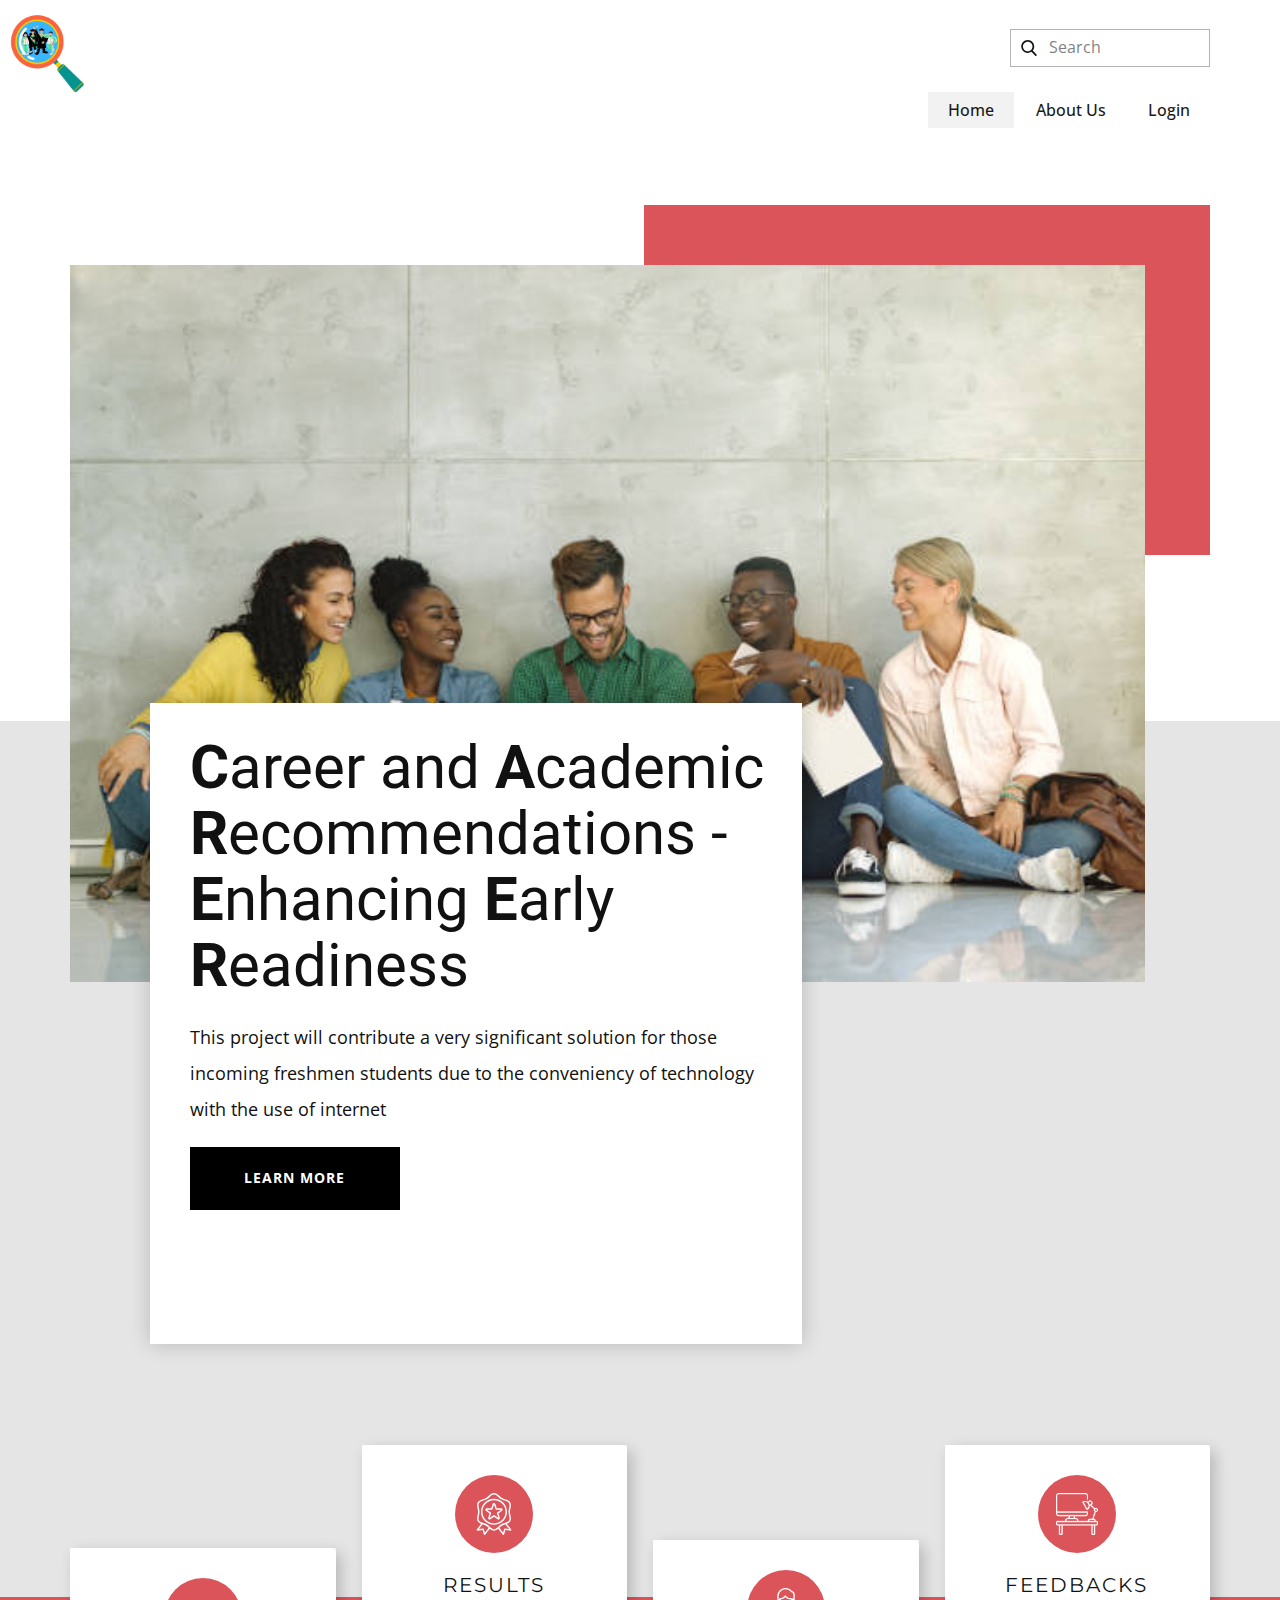
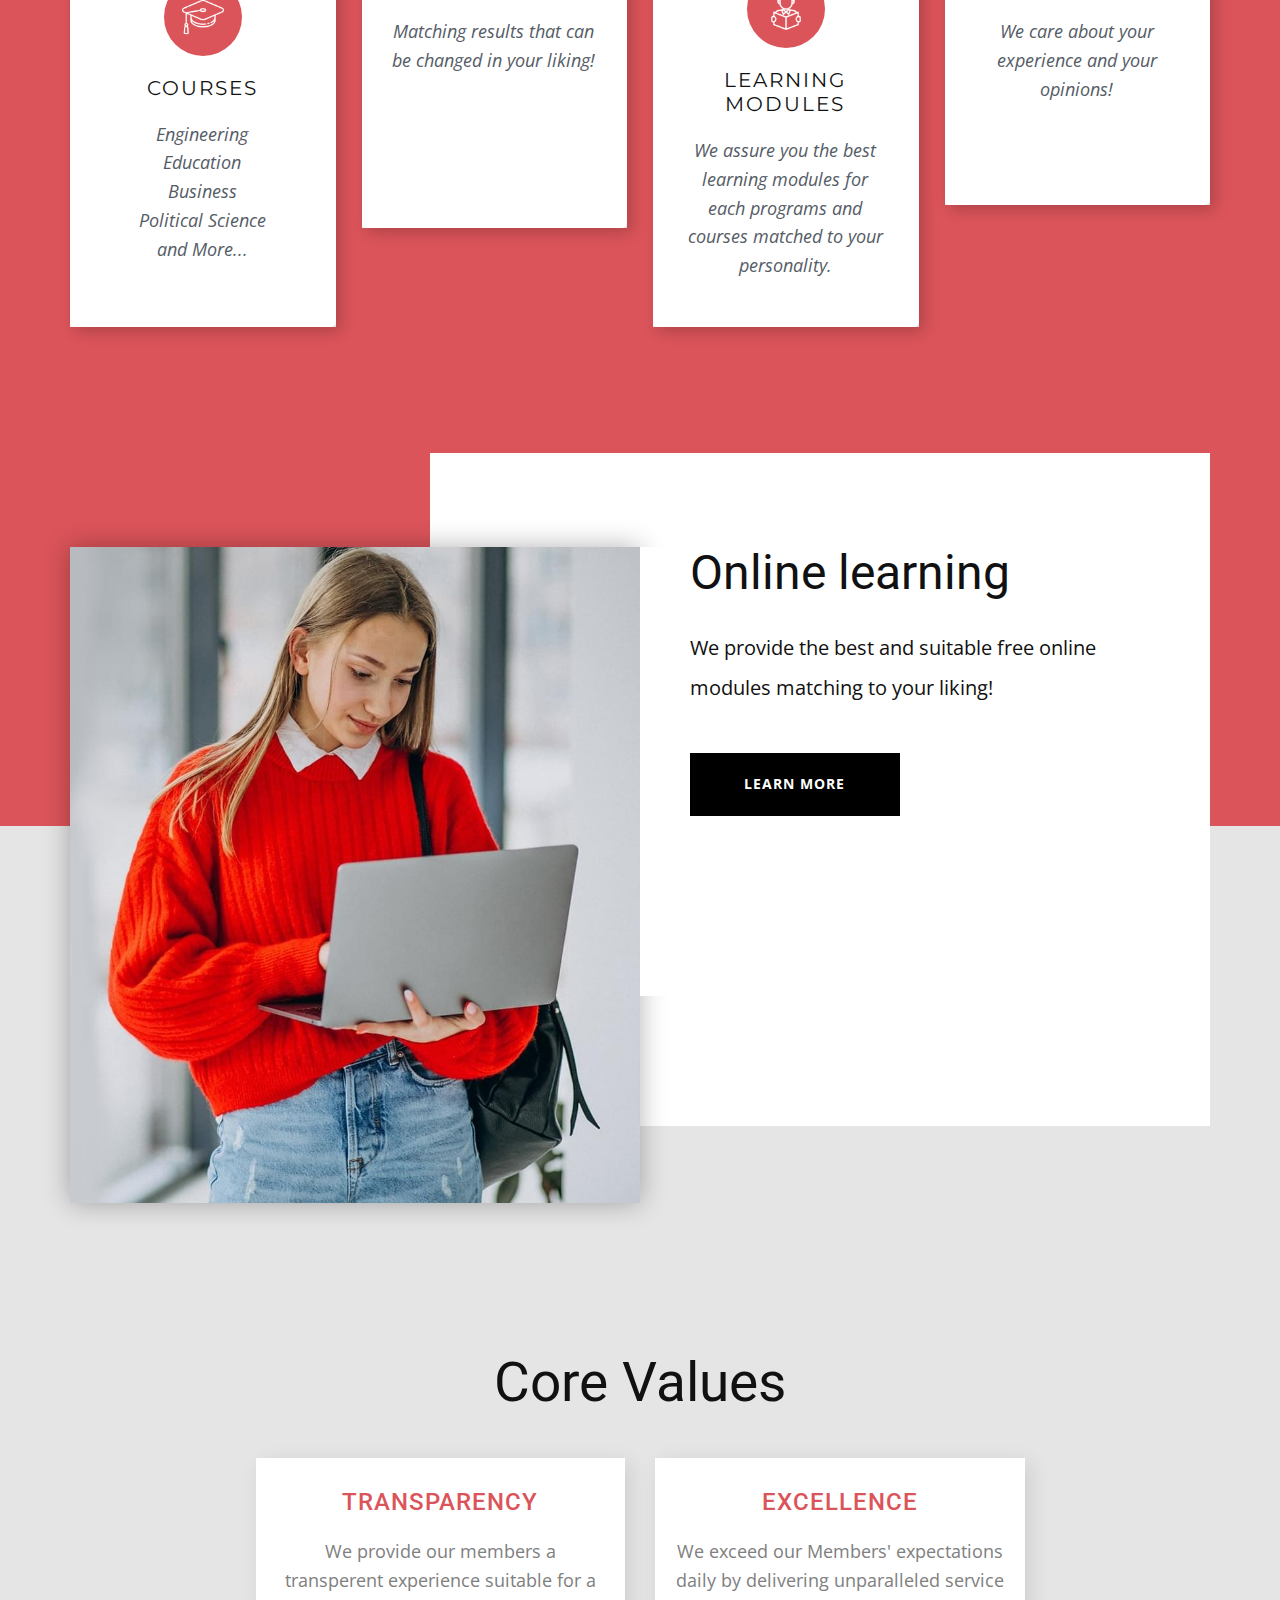
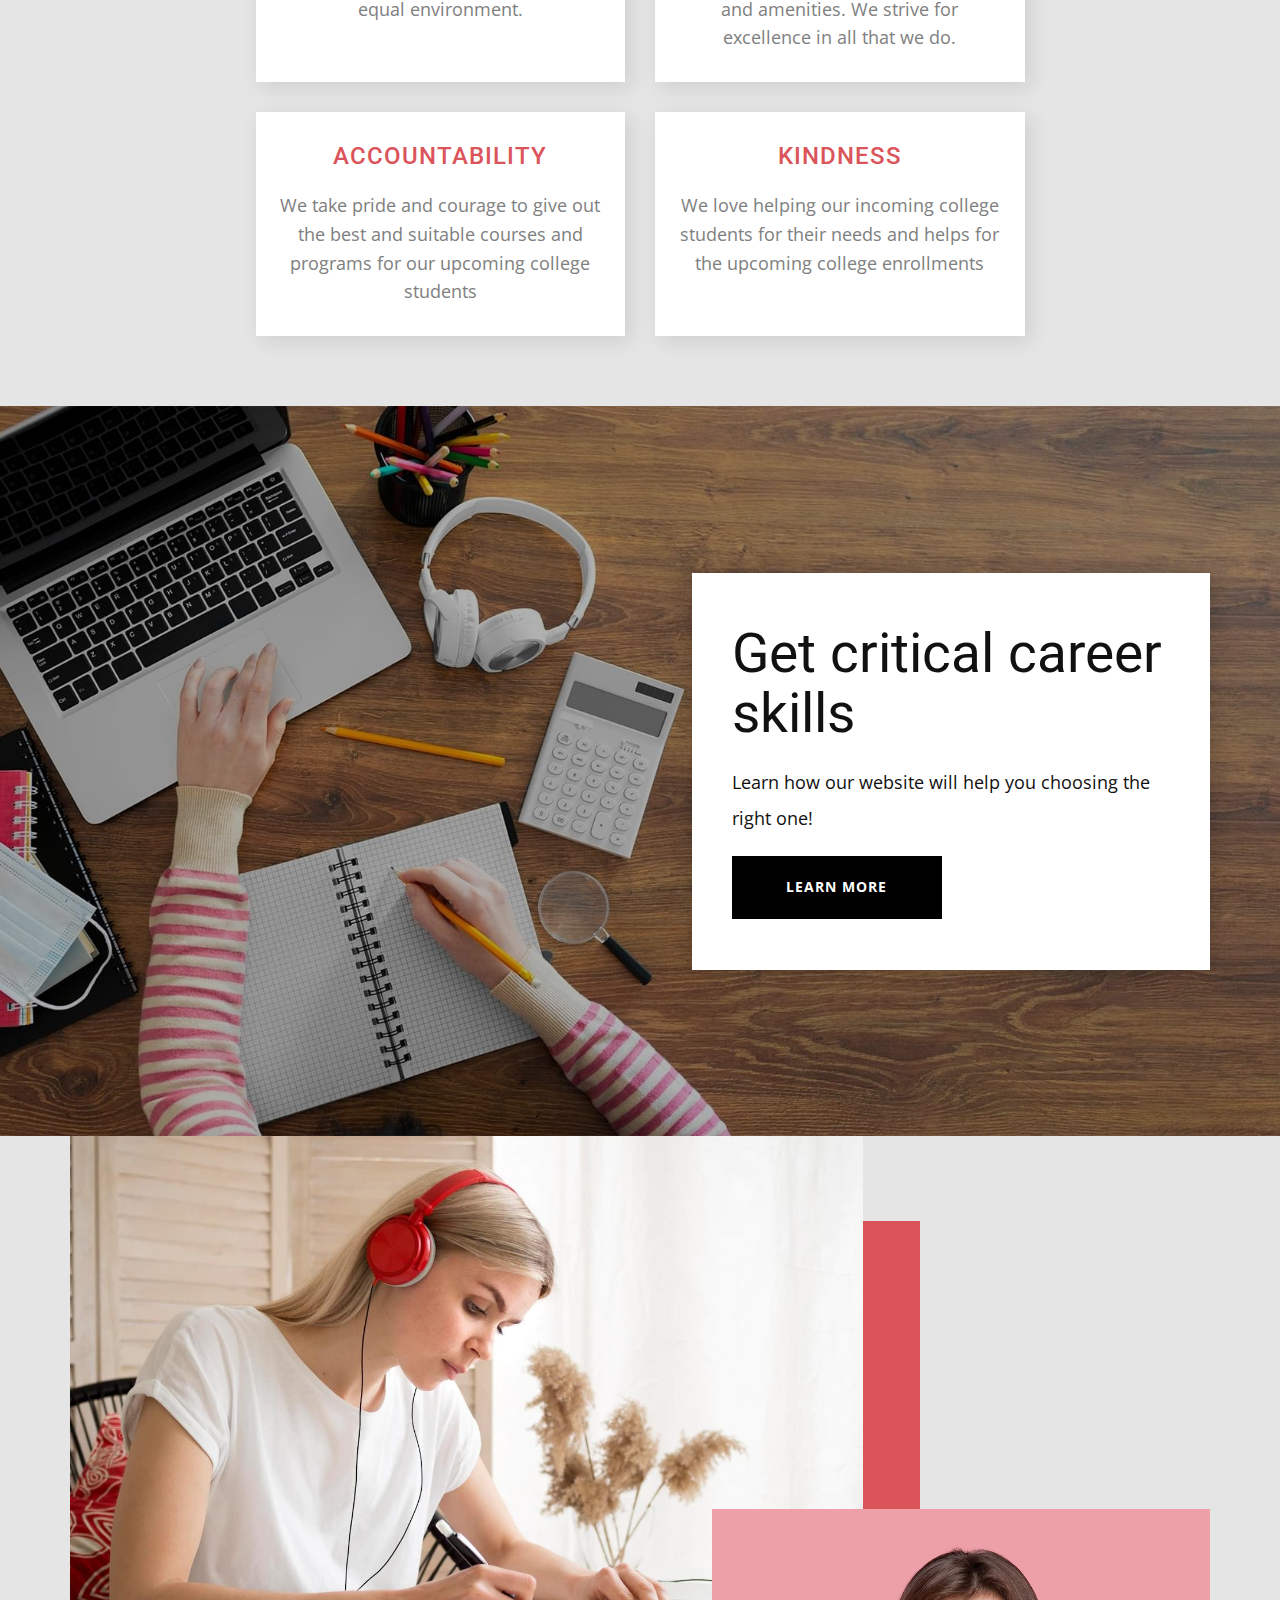
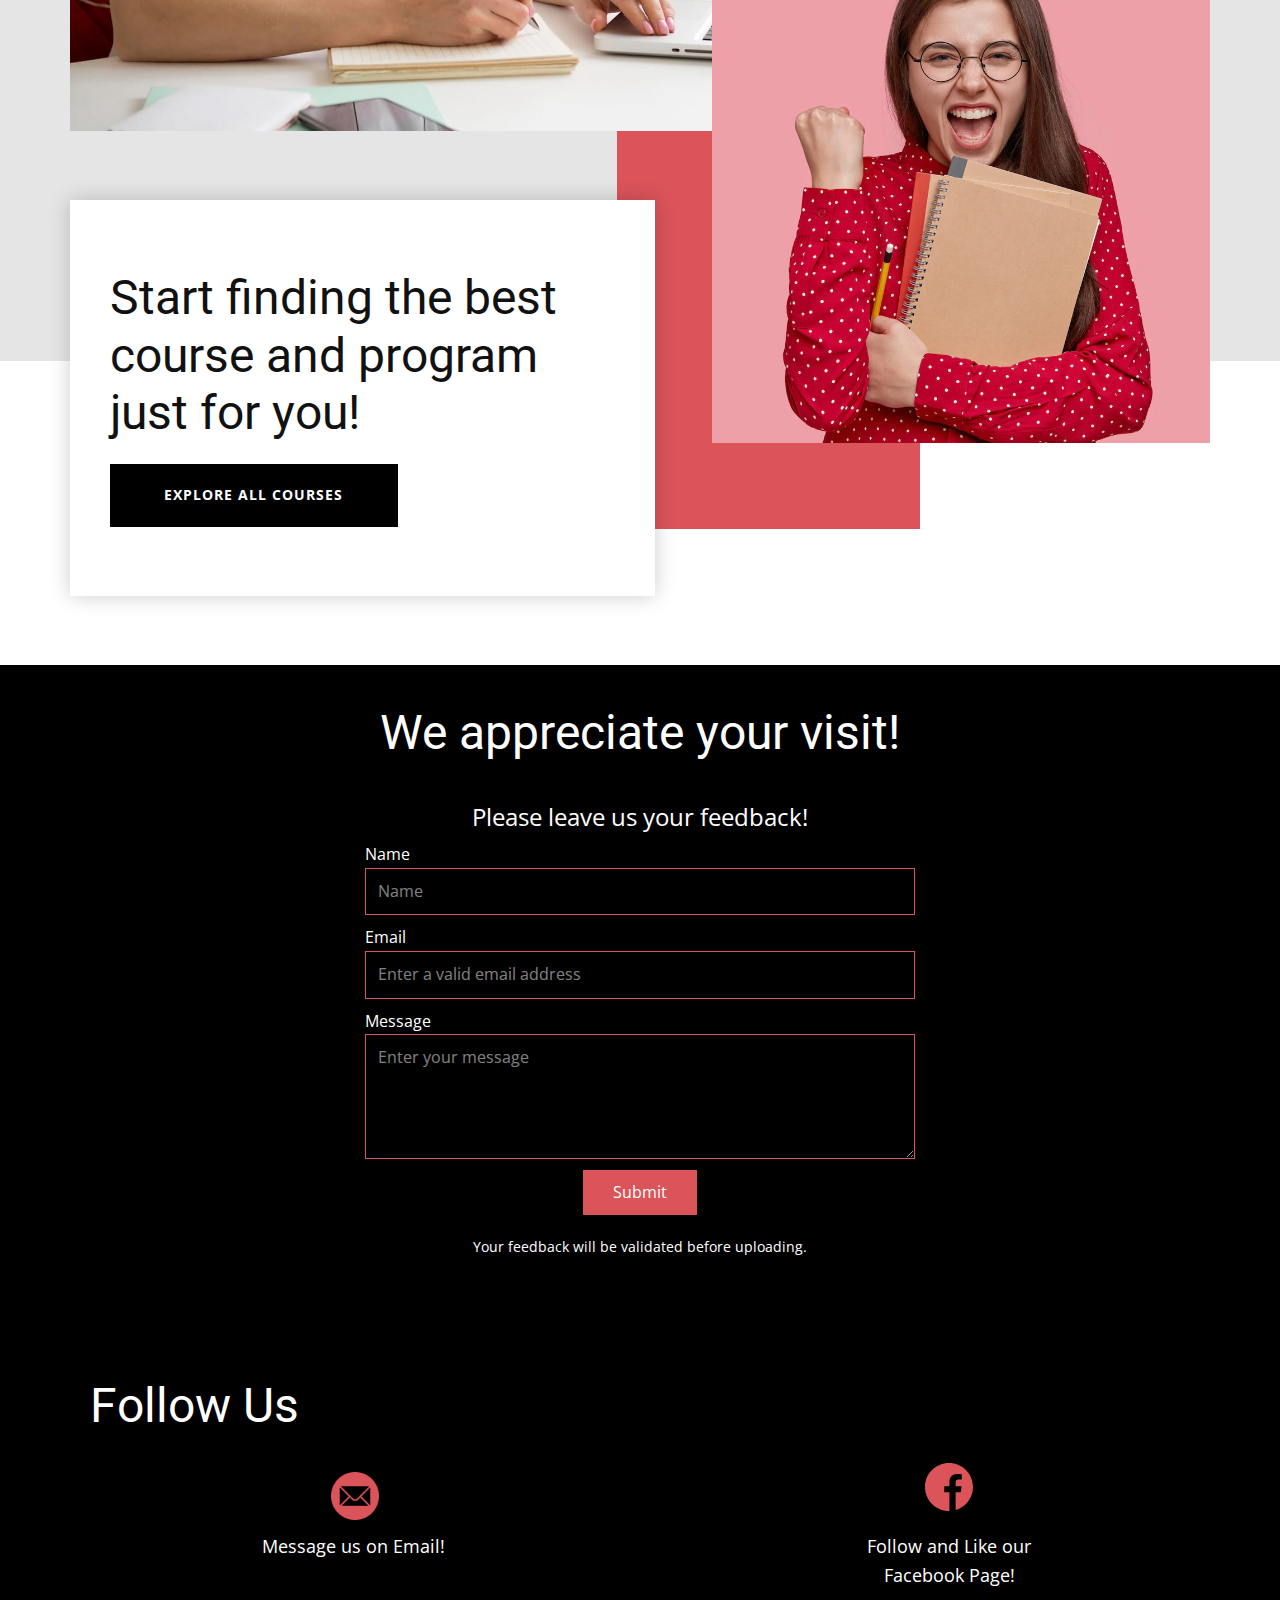
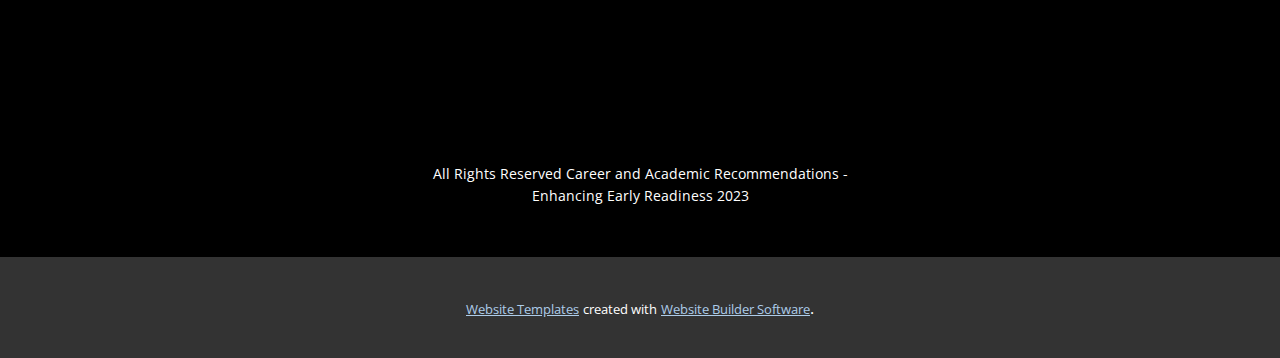
<file: index.html>
<!DOCTYPE html>
<html style="font-size: 16px;" lang="en"><head>
    <meta name="viewport" content="width=device-width, initial-scale=1.0">
    <meta charset="utf-8">
    <meta name="keywords" content="">
    <meta name="description" content="">
    <title>Home</title>
    <link rel="stylesheet" href="nicepage.css" media="screen">
<link rel="stylesheet" href="Home.css" media="screen">
    <script class="u-script" type="text/javascript" src="jquery.js" defer=""></script>
    <script class="u-script" type="text/javascript" src="nicepage.js" defer=""></script>
    <meta name="generator" content="Nicepage 5.11.4, nicepage.com">
    <meta name="referrer" content="origin">
    <link id="u-theme-google-font" rel="stylesheet" href="https://fonts.googleapis.com/css?family=Roboto:100,100i,300,300i,400,400i,500,500i,700,700i,900,900i|Open+Sans:300,300i,400,400i,500,500i,600,600i,700,700i,800,800i">
    <link id="u-page-google-font" rel="stylesheet" href="https://fonts.googleapis.com/css?family=Montserrat:100,100i,200,200i,300,300i,400,400i,500,500i,600,600i,700,700i,800,800i,900,900i">
    
    
    
    
    
    
    
    
    
    <script type="application/ld+json">{
		"@context": "http://schema.org",
		"@type": "Organization",
		"name": "Site1",
		"logo": "images/Logo.png"
}</script>
    <meta name="theme-color" content="#478ac9">
    <meta property="og:title" content="Home">
    <meta property="og:description" content="">
    <meta property="og:type" content="website">
  <meta data-intl-tel-input-cdn-path="intlTelInput/"></head>
  <body data-home-page="Home.html" data-home-page-title="Home" class="u-body u-xl-mode" data-lang="en"><header class="u-clearfix u-header u-header" id="sec-415f"><a href="Home.html" class="u-image u-logo u-image-1" data-image-width="500" data-image-height="500" title="Home">
        <img src="images/Logo.png" class="u-logo-image u-logo-image-1">
      </a><form action="#" method="get" class="u-border-1 u-border-grey-30 u-search u-search-left u-white u-search-1">
        <button class="u-search-button" type="submit">
          <span class="u-search-icon u-spacing-10">
            <svg class="u-svg-link" preserveAspectRatio="xMidYMin slice" viewBox="0 0 56.966 56.966"><use xmlns:xlink="http://www.w3.org/1999/xlink" xlink:href="#svg-1c72"></use></svg>
            <svg xmlns="http://www.w3.org/2000/svg" xmlns:xlink="http://www.w3.org/1999/xlink" version="1.1" id="svg-1c72" x="0px" y="0px" viewBox="0 0 56.966 56.966" style="enable-background:new 0 0 56.966 56.966;" xml:space="preserve" class="u-svg-content"><path d="M55.146,51.887L41.588,37.786c3.486-4.144,5.396-9.358,5.396-14.786c0-12.682-10.318-23-23-23s-23,10.318-23,23  s10.318,23,23,23c4.761,0,9.298-1.436,13.177-4.162l13.661,14.208c0.571,0.593,1.339,0.92,2.162,0.92  c0.779,0,1.518-0.297,2.079-0.837C56.255,54.982,56.293,53.08,55.146,51.887z M23.984,6c9.374,0,17,7.626,17,17s-7.626,17-17,17  s-17-7.626-17-17S14.61,6,23.984,6z"></path></svg>
          </span>
        </button>
        <input class="u-search-input" type="search" name="search" value="" placeholder="Search">
      </form><nav class="u-menu u-menu-dropdown u-menu-open-right u-offcanvas u-menu-1" data-responsive-from="MD">
        <div class="menu-collapse" style="font-size: 1rem; letter-spacing: 0px; font-weight: 500;">
          <a class="u-button-style u-custom-active-border-color u-custom-active-color u-custom-border u-custom-border-color u-custom-borders u-custom-hover-border-color u-custom-hover-color u-custom-left-right-menu-spacing u-custom-padding-bottom u-custom-text-active-color u-custom-text-color u-custom-text-decoration u-custom-text-hover-color u-custom-top-bottom-menu-spacing u-nav-link" href="#" style="padding: 6px 0px; font-size: calc(1em + 16px);">
            <svg class="u-svg-link" viewBox="0 0 24 24"><use xmlns:xlink="http://www.w3.org/1999/xlink" xlink:href="#svg-f67f"></use></svg>
            <svg class="u-svg-content" version="1.1" id="svg-f67f" viewBox="0 0 16 16" x="0px" y="0px" xmlns:xlink="http://www.w3.org/1999/xlink" xmlns="http://www.w3.org/2000/svg"><g><rect y="1" width="16" height="2"></rect><rect y="7" width="16" height="2"></rect><rect y="13" width="16" height="2"></rect>
</g></svg>
          </a>
        </div>
        <div class="u-custom-menu u-nav-container">
          <ul class="u-nav u-spacing-2 u-unstyled u-nav-1"><li class="u-nav-item"><a class="u-active-grey-5 u-border-active-palette-1-base u-border-hover-palette-1-light-1 u-border-no-left u-border-no-right u-border-no-top u-button-style u-hover-grey-10 u-nav-link u-text-active-grey-90 u-text-grey-90 u-text-hover-grey-90" href="Home.html" style="padding: 10px 20px;">Home</a>
</li><li class="u-nav-item"><a class="u-active-grey-5 u-border-active-palette-1-base u-border-hover-palette-1-light-1 u-border-no-left u-border-no-right u-border-no-top u-button-style u-hover-grey-10 u-nav-link u-text-active-grey-90 u-text-grey-90 u-text-hover-grey-90" href="About-Us.html" style="padding: 10px 20px;">About Us</a>
</li><li class="u-nav-item"><a class="u-active-grey-5 u-border-active-palette-1-base u-border-hover-palette-1-light-1 u-border-no-left u-border-no-right u-border-no-top u-button-style u-hover-grey-10 u-nav-link u-text-active-grey-90 u-text-grey-90 u-text-hover-grey-90" href="#" style="padding: 10px 20px;">Login</a>
</li></ul>
        </div>
        <div class="u-custom-menu u-nav-container-collapse">
          <div class="u-container-style u-inner-container-layout u-opacity u-opacity-90 u-palette-2-base u-sidenav">
            <div class="u-inner-container-layout u-sidenav-overflow">
              <div class="u-menu-close"></div>
              <ul class="u-align-center u-nav u-popupmenu-items u-spacing-9 u-text-active-palette-1-base u-text-black u-text-hover-palette-2-dark-2 u-unstyled u-nav-2"><li class="u-nav-item"><a class="u-button-style u-nav-link" href="Home.html">Home</a>
</li><li class="u-nav-item"><a class="u-button-style u-nav-link" href="About-Us.html">About Us</a>
</li><li class="u-nav-item"><a class="u-button-style u-nav-link" href="#">Login</a>
</li></ul>
            </div>
          </div>
          <div class="u-menu-overlay u-opacity u-opacity-70 u-white"></div>
        </div>
      </nav></header>
    <section class="u-clearfix u-grey-10 u-section-1" id="carousel_01cd">
      <div class="u-expanded-width u-shape u-shape-rectangle u-white u-shape-1"></div>
      <div class="u-palette-2-base u-shape u-shape-rectangle u-shape-2"></div>
      <img src="images/Stock.jpg" class="u-align-left u-image u-image-1" data-image-width="612" data-image-height="408">
      <div class="u-align-left u-container-style u-group u-white u-group-1">
        <div class="u-container-layout u-container-layout-1">
          <h1 class="u-text u-text-1">
            <span style="font-weight: 700;" class="u-text-palette-2-base"></span>
            <span style="font-weight: 700;">C</span>areer and <span style="font-weight: 700;">A</span>cademic <span style="font-weight: 700;">R</span>ecommendations - <span style="font-weight: 700;">E</span>nhancing <span style="font-weight: 700;">E</span>arly <span style="font-weight: 700;">R</span>eadiness
          </h1>
          <p class="u-text u-text-2">This project will contribute a very significant solution for those incoming freshmen students due to the conveniency of technology with the use of internet</p>
          <a href="About-Us.html" class="u-active-palette-5-dark-2 u-align-left u-black u-border-2 u-border-grey-75 u-btn u-button-style u-hover-palette-5-dark-2 u-text-body-alt-color u-btn-1">learn more</a>
        </div>
      </div>
    </section>
    <section class="u-clearfix u-palette-2-base u-section-2" id="carousel_84b2">
      <div class="u-expanded-width u-grey-10 u-shape u-shape-rectangle u-shape-1"></div>
      <div class="u-clearfix u-gutter-26 u-layout-wrap u-layout-wrap-1">
        <div class="u-layout">
          <div class="u-layout-row">
            <div class="u-size-15 u-size-30-md">
              <div class="u-layout-col">
                <div class="u-container-style u-hidden-sm u-hidden-xs u-layout-cell u-size-20 u-layout-cell-1">
                  <div class="u-container-layout u-container-layout-1"></div>
                </div>
                <div class="u-align-center u-container-style u-layout-cell u-radius-5 u-shape-round u-size-40 u-white u-layout-cell-2">
                  <div class="u-container-layout u-container-layout-2"><span class="u-file-icon u-icon u-icon-circle u-palette-2-base u-text-white u-icon-1" data-animation-name="" data-animation-duration="0" data-animation-delay="0" data-animation-direction=""><img src="images/114806-2a865098.png" alt=""></span>
                    <h5 class="u-custom-font u-font-montserrat u-text u-text-1">courses</h5>
                    <p class="u-text u-text-palette-5-dark-2 u-text-2">Engineering<br>Education<br>Business<br>Political Science<br>and More...
                    </p>
                  </div>
                </div>
              </div>
            </div>
            <div class="u-size-15 u-size-30-md">
              <div class="u-layout-col">
                <div class="u-align-center u-container-style u-layout-cell u-radius-5 u-shape-round u-size-40 u-white u-layout-cell-3">
                  <div class="u-container-layout u-container-layout-3"><span class="u-icon u-icon-circle u-palette-2-base u-text-white u-icon-2" data-animation-name="" data-animation-duration="0" data-animation-delay="0" data-animation-direction=""><svg class="u-svg-link" preserveAspectRatio="xMidYMin slice" viewBox="0 0 464 464" style=""><use xmlns:xlink="http://www.w3.org/1999/xlink" xlink:href="#svg-cfb3"></use></svg><svg class="u-svg-content" viewBox="0 0 464 464" x="0px" y="0px" id="svg-cfb3" style="enable-background:new 0 0 464 464;"><g><g><path d="M422.32,403.096l-48.68-62.584c15.774-4.713,29.4-14.801,38.512-28.512c11.464-19.816,6.28-44,1.264-67.36    c-3.033-12-4.848-24.276-5.416-36.64c0.566-12.375,2.38-24.662,5.416-36.672c4.984-23.376,10.2-47.544-1.264-67.328    c-11.872-20.512-35.776-28.104-58.896-35.432c-11.509-3.171-22.655-7.536-33.256-13.024c-9.62-6.24-18.552-13.48-26.648-21.6    C276.2,18.024,256.752,0,232,0s-44.2,18.024-61.36,33.936c-8.093,8.122-17.023,15.365-26.64,21.608    c-10.6,5.477-21.743,9.831-33.248,12.992c-23.12,7.328-47.024,14.92-58.896,35.432c-11.464,19.816-6.28,44-1.264,67.36    C53.625,183.339,55.437,195.625,56,208c-0.566,12.375-2.38,24.662-5.416,36.672c-4.984,23.376-10.2,47.544,1.264,67.328    c9.124,13.716,22.765,23.801,38.552,28.504l-48.72,62.584c-2.712,3.488-2.083,8.514,1.406,11.226    c1.676,1.303,3.8,1.886,5.906,1.622l57.2-7.144l14.12,49.408c0.827,2.896,3.211,5.082,6.168,5.656    c0.501,0.095,1.01,0.144,1.52,0.144c2.47,0.002,4.803-1.138,6.32-3.088l51.088-65.712c12.572,12.239,29.086,19.612,46.592,20.8    c17.506-1.188,34.02-8.561,46.592-20.8l51.088,65.688c1.512,1.959,3.845,3.108,6.32,3.112c0.51,0,1.019-0.049,1.52-0.144    c2.957-0.574,5.341-2.76,6.168-5.656l14.12-49.4l57.2,7.144c4.384,0.55,8.384-2.558,8.934-6.942    C424.206,406.896,423.623,404.772,422.32,403.096z M131.36,438.648L119.688,397.8c-1.085-3.789-4.769-6.223-8.68-5.736l-44.8,5.6    l40.152-51.616l4.424,1.416c11.494,3.163,22.626,7.517,33.216,12.992c9.62,6.24,18.552,13.48,26.648,21.6l2.752,2.544    L131.36,438.648z M232,400c-18.48,0-34.024-14.4-50.488-29.664c-8.957-8.949-18.851-16.906-29.512-23.736    c-11.599-6.072-23.809-10.899-36.424-14.4c-21.144-6.712-41.12-13.048-49.888-28.2c-8.368-14.472-4.048-34.64,0.536-56    c3.299-13.099,5.235-26.503,5.776-40c-0.538-13.497-2.471-26.901-5.768-40c-4.584-21.352-8.904-41.52-0.536-56    c8.8-15.152,28.744-21.488,49.888-28.2c12.613-3.502,24.819-8.329,36.416-14.4c10.658-6.83,20.55-14.788,29.504-23.736    C197.976,30.4,213.52,16,232,16s34.024,14.4,50.488,29.664C291.445,54.613,301.339,62.57,312,69.4    c11.599,6.072,23.809,10.899,36.424,14.4c21.144,6.712,41.12,13.048,49.888,28.2c8.368,14.472,4.048,34.64-0.536,56    c-3.299,13.099-5.235,26.503-5.776,40c0.538,13.497,2.471,26.901,5.768,40c4.584,21.352,8.904,41.52,0.536,56    c-8.8,15.152-28.744,21.488-49.888,28.2c-12.613,3.502-24.819,8.329-36.416,14.4c-10.658,6.83-20.55,14.788-29.504,23.736    C266.024,385.6,250.48,400,232,400z M353.032,392.064c-3.911-0.487-7.595,1.947-8.68,5.736l-11.712,40.848l-42.032-54.04    l2.752-2.544c8.093-8.122,17.023-15.365,26.64-21.608c10.6-5.477,21.743-9.831,33.248-12.992l4.424-1.416l40.16,51.616    L353.032,392.064z"></path>
</g>
</g><g><g><path d="M232,64c-79.529,0-144,64.471-144,144s64.471,144,144,144s144-64.471,144-144C375.908,128.509,311.491,64.093,232,64z     M232,336c-70.692,0-128-57.308-128-128S161.308,80,232,80s128,57.308,128,128C359.916,278.658,302.658,335.916,232,336z"></path>
</g>
</g><g><g><path d="M324.304,174.584c-3.01-4.135-7.814-6.582-12.928-6.584H262.4l-15.2-46.616c-2.759-8.395-11.801-12.963-20.196-10.204    c-4.829,1.587-8.617,5.375-10.204,10.204L201.64,168h-49.016c-8.837-0.004-16.004,7.155-16.008,15.992    c-0.003,5.12,2.445,9.931,6.584,12.944l39.648,28.8l-15.144,46.616c-2.732,8.404,1.867,17.431,10.27,20.162    c4.873,1.584,10.209,0.738,14.354-2.274L232,261.448l39.656,28.8c5.586,4.15,13.23,4.15,18.816,0    c5.669-4.029,8.029-11.297,5.808-17.888l-15.144-46.624l39.648-28.8C327.929,191.736,329.505,181.728,324.304,174.584z     M267.024,216.216c-2.806,2.039-3.979,5.654-2.904,8.952l16.944,52.144l-44.36-32.224c-2.803-2.035-6.597-2.035-9.4,0    l-44.36,32.224l16.936-52.144c1.071-3.296-0.101-6.906-2.904-8.944L152.624,184h54.824c3.466,0,6.537-2.232,7.608-5.528    L232,126.328l16.944,52.136c1.071,3.296,4.142,5.528,7.608,5.528L311.376,184L267.024,216.216z"></path>
</g>
</g></svg></span>
                    <h5 class="u-custom-font u-font-montserrat u-text u-text-3">Results</h5>
                    <p class="u-text u-text-palette-5-dark-2 u-text-4">Matching results that can be changed in your liking!</p>
                  </div>
                </div>
                <div class="u-container-style u-hidden-sm u-hidden-xs u-layout-cell u-size-20 u-layout-cell-4">
                  <div class="u-container-layout u-container-layout-4"></div>
                </div>
              </div>
            </div>
            <div class="u-size-15 u-size-30-md">
              <div class="u-layout-col">
                <div class="u-container-style u-hidden-sm u-hidden-xs u-layout-cell u-size-20 u-layout-cell-5">
                  <div class="u-container-layout u-container-layout-5"></div>
                </div>
                <div class="u-align-center u-container-style u-layout-cell u-radius-5 u-shape-round u-size-40 u-white u-layout-cell-6">
                  <div class="u-container-layout u-container-layout-6"><span class="u-file-icon u-icon u-icon-circle u-palette-2-base u-text-white u-icon-3"><img src="images/948256-0f657f57.png" alt=""></span>
                    <h5 class="u-custom-font u-font-montserrat u-text u-text-5">Learning modules</h5>
                    <p class="u-text u-text-palette-5-dark-2 u-text-6">We assure you the best learning modules for each programs and courses matched to your personality.</p>
                  </div>
                </div>
              </div>
            </div>
            <div class="u-size-15 u-size-30-md">
              <div class="u-layout-col">
                <div class="u-align-center u-container-style u-layout-cell u-radius-5 u-shape-round u-size-40 u-white u-layout-cell-7">
                  <div class="u-container-layout u-container-layout-7"><span class="u-file-icon u-icon u-icon-circle u-palette-2-base u-text-white u-icon-4" data-animation-name="" data-animation-duration="0" data-animation-delay="0" data-animation-direction=""><img src="images/4696455-494b447e.png" alt=""></span>
                    <h5 class="u-custom-font u-font-montserrat u-text u-text-7">Feedbacks</h5>
                    <p class="u-text u-text-palette-5-dark-2 u-text-8">We care about your experience and your opinions!</p>
                  </div>
                </div>
                <div class="u-container-style u-hidden-sm u-hidden-xs u-layout-cell u-size-20 u-layout-cell-8">
                  <div class="u-container-layout u-container-layout-8"></div>
                </div>
              </div>
            </div>
          </div>
        </div>
      </div>
    </section>
    <section class="u-clearfix u-grey-10 u-section-3" id="carousel_7067">
      <div class="u-expanded-width u-palette-2-base u-shape u-shape-rectangle u-shape-1"></div>
      <div class="u-shape u-shape-rectangle u-white u-shape-2"></div>
      <img class="u-image u-image-1" src="images/rrr-min.jpg" data-image-width="871" data-image-height="1080">
      <div class="u-container-style u-group u-shape-rectangle u-white u-group-1">
        <div class="u-container-layout u-container-layout-1">
          <h2 class="u-text u-text-1"> Online learning</h2>
          <p class="u-text u-text-2">We provide the best and suitable free online modules matching to your liking!</p>
          <a href="Modules.html" class="u-active-palette-5-dark-2 u-align-left u-black u-btn u-button-style u-hover-palette-5-dark-2 u-text-body-alt-color u-btn-1" data-animation-name="" data-animation-duration="0" data-animation-delay="0" data-animation-direction="">learn more</a>
        </div>
      </div>
    </section>
    <section class="u-align-center u-clearfix u-container-align-center u-grey-10 u-section-4" id="carousel_2c75">
      <div class="u-clearfix u-sheet u-valign-middle u-sheet-1">
        <h2 class="u-align-center u-text u-text-1">Core Values</h2>
        <div class="u-list u-list-1">
          <div class="u-repeater u-repeater-1">
            <div class="u-align-center u-container-style u-list-item u-repeater-item u-white u-list-item-1">
              <div class="u-container-layout u-similar-container u-valign-top u-container-layout-1">
                <h5 class="u-text u-text-palette-2-base u-text-2">Transparency</h5>
                <p class="u-text u-text-grey-50 u-text-3">We provide our members a transperent experience suitable for a equal environment.</p>
              </div>
            </div>
            <div class="u-align-center u-container-style u-list-item u-repeater-item u-white u-list-item-2">
              <div class="u-container-layout u-similar-container u-valign-top u-container-layout-2">
                <h5 class="u-text u-text-palette-2-base u-text-4"> Excellence</h5>
                <p class="u-text u-text-grey-50 u-text-5"> We exceed our Members' expectations daily by delivering unparalleled service and amenities. We strive for excellence in all that we do.</p>
              </div>
            </div>
            <div class="u-align-center u-container-style u-list-item u-repeater-item u-white u-list-item-3">
              <div class="u-container-layout u-similar-container u-valign-top u-container-layout-3">
                <h5 class="u-text u-text-palette-2-base u-text-6"> accountability</h5>
                <p class="u-text u-text-grey-50 u-text-7">We take pride and courage to give out the best and suitable courses and programs for our upcoming college students</p>
              </div>
            </div>
            <div class="u-align-center u-container-style u-list-item u-repeater-item u-white u-list-item-4">
              <div class="u-container-layout u-similar-container u-valign-top u-container-layout-4">
                <h5 class="u-text u-text-palette-2-base u-text-8"> Kindness</h5>
                <p class="u-text u-text-grey-50 u-text-9"> We love helping our incoming college students for their needs and helps for the upcoming college enrollments<br>
                </p>
              </div>
            </div>
          </div>
        </div>
      </div>
    </section>
    <section class="u-clearfix u-image u-shading u-section-5" id="carousel_4458" data-image-width="1920" data-image-height="953">
      <div class="u-clearfix u-sheet u-valign-middle u-sheet-1">
        <div class="u-align-left u-container-style u-group u-white u-group-1">
          <div class="u-container-layout u-valign-middle u-container-layout-1">
            <h2 class="u-text u-text-body-color u-text-1"> Get critical career skills</h2>
            <p class="u-text u-text-2">Learn how our website will help you choosing the right one!</p>
            <a href="About-Us.html" class="u-active-palette-5-dark-2 u-align-left u-black u-border-none u-btn u-button-style u-hover-palette-5-dark-2 u-text-body-alt-color u-btn-1">learn more</a>
          </div>
        </div>
      </div>
    </section>
    <section class="u-clearfix u-white u-section-6" id="carousel_74cc">
      <div class="u-expanded-width u-grey-10 u-shape u-shape-rectangle u-shape-1"></div>
      <div class="u-palette-2-base u-shape u-shape-rectangle u-shape-2"></div>
      <img class="u-image u-image-default u-image-1" data-image-width="1380" data-image-height="1035" src="images/f.jpg">
      <img class="u-image u-image-2" src="images/cv.jpg" data-image-width="891" data-image-height="955">
      <div class="u-align-left u-container-style u-group u-white u-group-1" data-animation-name="" data-animation-duration="0" data-animation-delay="0" data-animation-direction="">
        <div class="u-container-layout u-valign-middle u-container-layout-1">
          <h3 class="u-align-left u-text u-text-1">Start finding the best course and program just for you!</h3>
          <a href="Courses.html" class="u-active-palette-5-dark-2 u-align-left u-black u-border-none u-btn u-button-style u-hover-palette-5-dark-2 u-text-body-alt-color u-btn-1"> Explore all courses</a>
        </div>
      </div>
    </section>
    <section class="u-align-center u-black u-clearfix u-section-7" id="carousel_9904">
      <div class="u-clearfix u-sheet u-valign-middle-md u-valign-middle-sm u-valign-middle-xs u-sheet-1">
        <h2 class="u-align-center u-text u-text-1">We appreciate your visit!</h2>
        <p class="u-align-center u-text u-text-2">Please leave us your feedback!</p>
        <div class="u-form u-form-1">
          <form action="https://forms.nicepagesrv.com/v2/form/process" class="u-clearfix u-form-spacing-10 u-form-vertical u-inner-form" style="padding: 10px" source="email" name="form">
            <div class="u-form-group u-form-name u-label-top">
              <label for="name-3b9a" class="u-label">Name</label>
              <input type="text" placeholder="Name" id="name-3b9a" name="Name" class="u-black u-border-palette-2-base u-input u-input-rectangle u-text-white" required="">
            </div>
            <div class="u-form-email u-form-group u-label-top">
              <label for="email-3b9a" class="u-label">Email</label>
              <input type="email" placeholder="Enter a valid email address" id="email-3b9a" name="email" class="u-black u-border-palette-2-base u-input u-input-rectangle u-text-white" required="">
            </div>
            <div class="u-form-group u-form-message u-label-top">
              <label for="message-3b9a" class="u-label">Message</label>
              <textarea placeholder="Enter your message" rows="4" cols="50" id="message-3b9a" name="message" class="u-black u-border-palette-2-base u-input u-input-rectangle u-text-white" required=""></textarea>
            </div>
            <div class="u-align-center u-form-group u-form-submit u-label-top">
              <a href="#" class="u-btn u-btn-submit u-button-style u-palette-2-base">Submit</a>
              <input type="submit" value="submit" class="u-form-control-hidden">
            </div>
            <div class="u-form-send-message u-form-send-success">Thank you! Your message have been sent! Wait for 24-48hrs to be uploaded!</div>
            <div class="u-form-send-error u-form-send-message"> Unable to send your message. Please fix errors then try again. </div>
            <input type="hidden" value="" name="recaptchaResponse">
            <input type="hidden" name="formServices" value="399b00c0-4e53-59ed-5624-d23d5c8f630b">
          </form>
        </div>
        <p class="u-align-center u-text u-text-3">Your feedback will be validated before uploading.</p>
      </div>
    </section>
    <section class="u-black u-clearfix u-section-8" id="sec-d974">
      <div class="u-clearfix u-sheet u-sheet-1">
        <div class="u-clearfix u-expanded-width u-layout-wrap u-layout-wrap-1">
          <div class="u-gutter-0 u-layout">
            <div class="u-layout-row">
              <div class="u-align-left u-container-style u-layout-cell u-left-cell u-size-30 u-layout-cell-1">
                <div class="u-container-layout u-container-layout-1">
                  <h2 class="u-text u-text-default u-text-white u-text-1">Follow Us</h2>
                  <div class="u-social-icons u-spacing-20 u-social-icons-1">
                    <a class="u-social-url" title="Gmail" target="_blank" href="collegecoursesonlinetcu@gmail.com"><span class="u-file-icon u-icon u-social-icon u-social-twitter u-text-palette-2-base u-icon-1"><img src="images/6244710-c376847f.png" alt=""></span>
                    </a>
                  </div>
                  <p class="u-text u-text-white u-text-2">Message us on Email!</p>
                </div>
              </div>
              <div class="u-align-right u-container-style u-layout-cell u-right-cell u-size-30 u-layout-cell-2">
                <div class="u-container-layout u-container-layout-2">
                  <div class="u-social-icons u-spacing-20 u-social-icons-2">
                    <a class="u-social-url" title="facebook" target="_blank" href="https://www.facebook.com/profile.php?id=100093293742138"><span class="u-icon u-social-facebook u-social-icon u-text-palette-2-base"><svg class="u-svg-link" preserveAspectRatio="xMidYMin slice" viewBox="0 0 512 512" style=""><use xmlns:xlink="http://www.w3.org/1999/xlink" xlink:href="#svg-bb23"></use></svg><svg class="u-svg-content" viewBox="0 0 512 512" id="svg-bb23"><path d="m512 256c0-141.4-114.6-256-256-256s-256 114.6-256 256 114.6 256 256 256c1.5 0 3 0 4.5-.1v-199.2h-55v-64.1h55v-47.2c0-54.7 33.4-84.5 82.2-84.5 23.4 0 43.5 1.7 49.3 2.5v57.2h-33.6c-26.5 0-31.7 12.6-31.7 31.1v40.8h63.5l-8.3 64.1h-55.2v189.5c107-30.7 185.3-129.2 185.3-246.1z"></path></svg></span>
                    </a>
                  </div>
                  <p class="u-align-center u-text u-text-white u-text-3">Follow and Like our Facebook Page!</p>
                </div>
              </div>
            </div>
          </div>
        </div>
      </div>
    </section>
    
    
    <footer class="u-align-center u-black u-clearfix u-footer u-footer" id="sec-68e6"><div class="u-clearfix u-sheet u-sheet-1">
        <p class="u-small-text u-text u-text-variant u-text-1">All Rights Reserved ​Career and Academic Recommendations - Enhancing Early Readiness&nbsp;2023</p>
      </div></footer>
    <section class="u-backlink u-clearfix u-grey-80">
      <a class="u-link" href="https://nicepage.com/website-templates" target="_blank">
        <span>Website Templates</span>
      </a>
      <p class="u-text">
        <span>created with</span>
      </p>
      <a class="u-link" href="" target="_blank">
        <span>Website Builder Software</span>
      </a>. 
    </section>
  
</body></html>
</file>
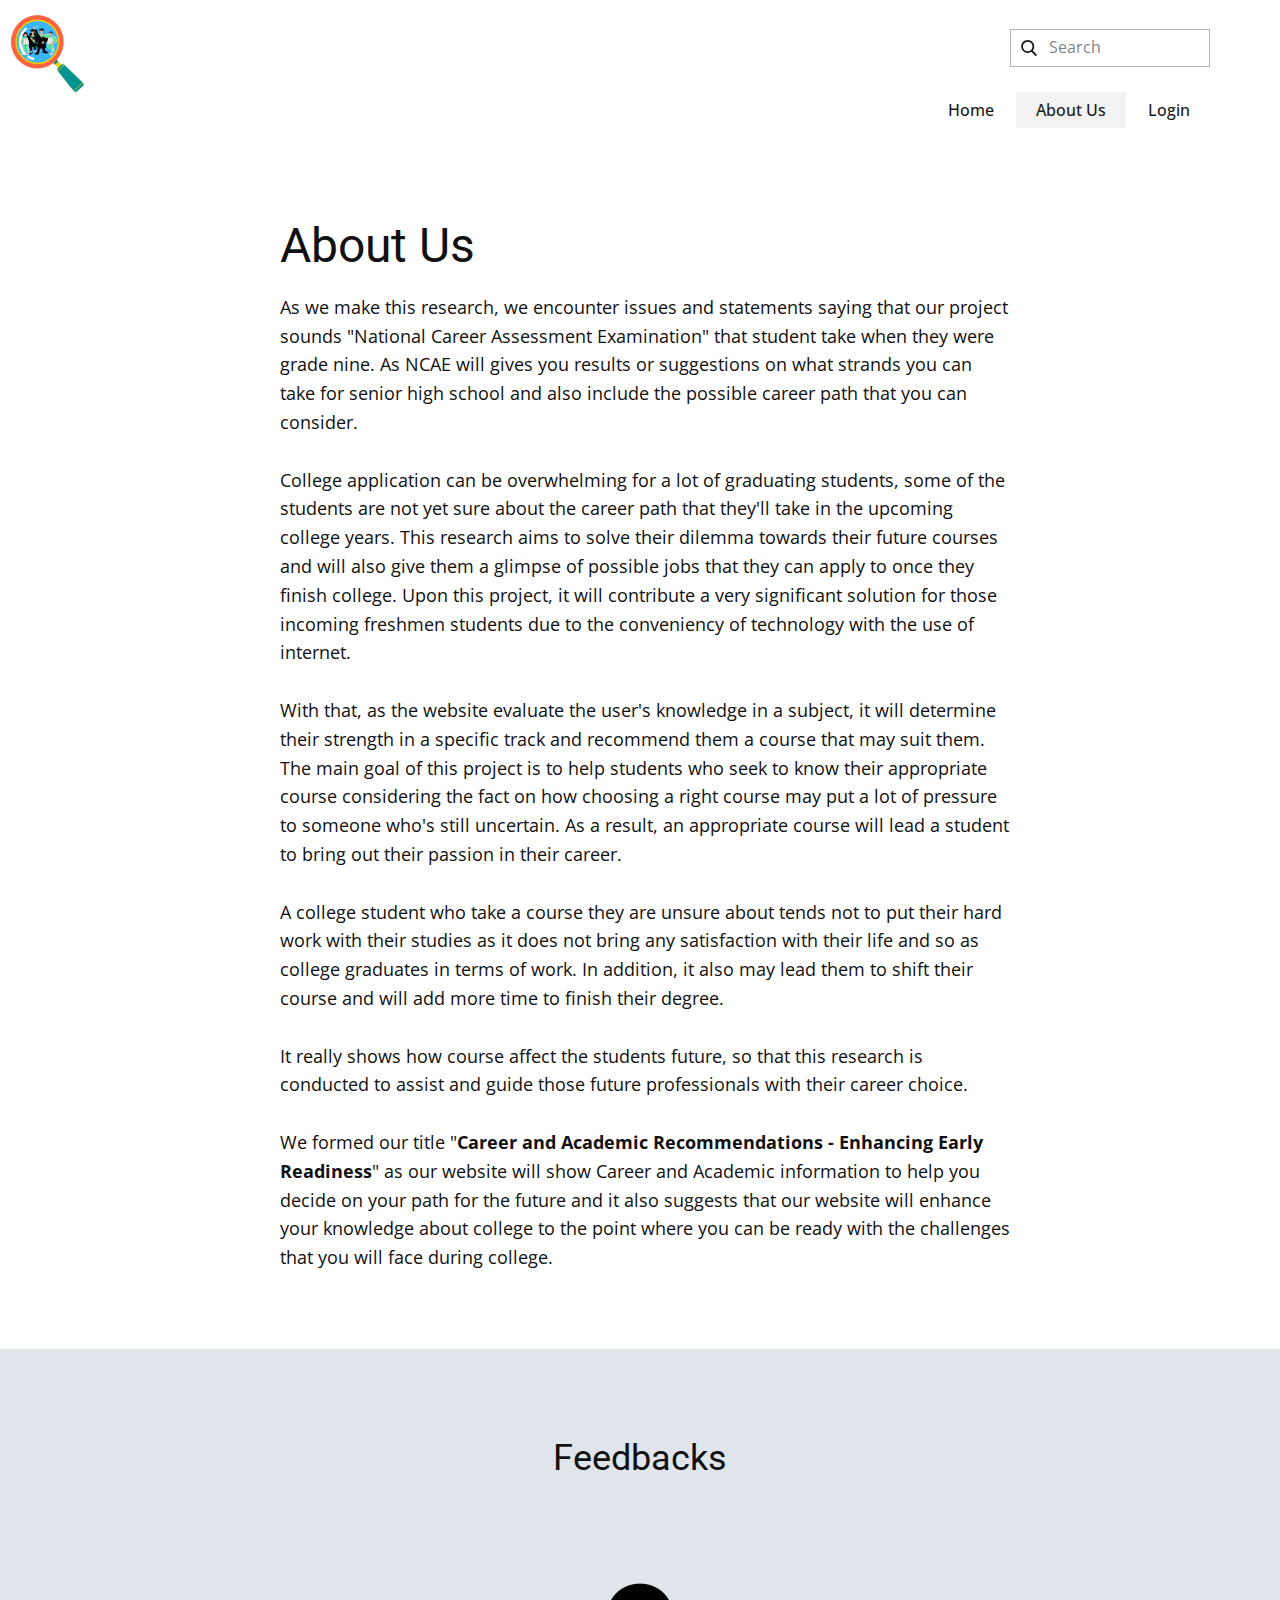
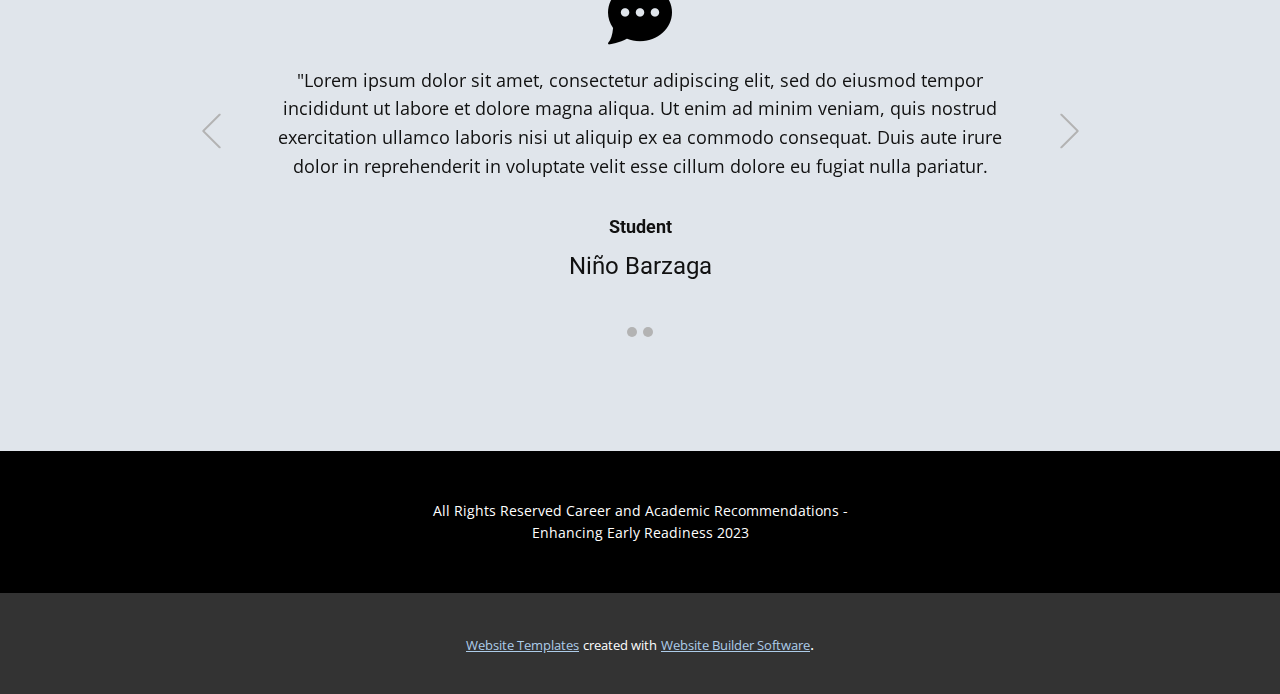
<file: About-Us.html>
<!DOCTYPE html>
<html style="font-size: 16px;" lang="en"><head>
    <meta name="viewport" content="width=device-width, initial-scale=1.0">
    <meta charset="utf-8">
    <meta name="keywords" content="">
    <meta name="description" content="">
    <title>About Us</title>
    <link rel="stylesheet" href="nicepage.css" media="screen">
<link rel="stylesheet" href="About-Us.css" media="screen">
    <script class="u-script" type="text/javascript" src="jquery.js" defer=""></script>
    <script class="u-script" type="text/javascript" src="nicepage.js" defer=""></script>
    <meta name="generator" content="Nicepage 5.11.4, nicepage.com">
    <link id="u-theme-google-font" rel="stylesheet" href="https://fonts.googleapis.com/css?family=Roboto:100,100i,300,300i,400,400i,500,500i,700,700i,900,900i|Open+Sans:300,300i,400,400i,500,500i,600,600i,700,700i,800,800i">
    
    
    
    <script type="application/ld+json">{
		"@context": "http://schema.org",
		"@type": "Organization",
		"name": "Site1",
		"logo": "images/Logo.png"
}</script>
    <meta name="theme-color" content="#478ac9">
    <meta property="og:title" content="About Us">
    <meta property="og:description" content="">
    <meta property="og:type" content="website">
  <meta data-intl-tel-input-cdn-path="intlTelInput/"></head>
  <body class="u-body u-xl-mode" data-lang="en"><header class="u-clearfix u-header u-header" id="sec-415f"><a href="Home.html" class="u-image u-logo u-image-1" data-image-width="500" data-image-height="500" title="Home">
        <img src="images/Logo.png" class="u-logo-image u-logo-image-1">
      </a><form action="#" method="get" class="u-border-1 u-border-grey-30 u-search u-search-left u-white u-search-1">
        <button class="u-search-button" type="submit">
          <span class="u-search-icon u-spacing-10">
            <svg class="u-svg-link" preserveAspectRatio="xMidYMin slice" viewBox="0 0 56.966 56.966"><use xmlns:xlink="http://www.w3.org/1999/xlink" xlink:href="#svg-1c72"></use></svg>
            <svg xmlns="http://www.w3.org/2000/svg" xmlns:xlink="http://www.w3.org/1999/xlink" version="1.1" id="svg-1c72" x="0px" y="0px" viewBox="0 0 56.966 56.966" style="enable-background:new 0 0 56.966 56.966;" xml:space="preserve" class="u-svg-content"><path d="M55.146,51.887L41.588,37.786c3.486-4.144,5.396-9.358,5.396-14.786c0-12.682-10.318-23-23-23s-23,10.318-23,23  s10.318,23,23,23c4.761,0,9.298-1.436,13.177-4.162l13.661,14.208c0.571,0.593,1.339,0.92,2.162,0.92  c0.779,0,1.518-0.297,2.079-0.837C56.255,54.982,56.293,53.08,55.146,51.887z M23.984,6c9.374,0,17,7.626,17,17s-7.626,17-17,17  s-17-7.626-17-17S14.61,6,23.984,6z"></path></svg>
          </span>
        </button>
        <input class="u-search-input" type="search" name="search" value="" placeholder="Search">
      </form><nav class="u-menu u-menu-dropdown u-menu-open-right u-offcanvas u-menu-1" data-responsive-from="MD">
        <div class="menu-collapse" style="font-size: 1rem; letter-spacing: 0px; font-weight: 500;">
          <a class="u-button-style u-custom-active-border-color u-custom-active-color u-custom-border u-custom-border-color u-custom-borders u-custom-hover-border-color u-custom-hover-color u-custom-left-right-menu-spacing u-custom-padding-bottom u-custom-text-active-color u-custom-text-color u-custom-text-decoration u-custom-text-hover-color u-custom-top-bottom-menu-spacing u-nav-link" href="#" style="padding: 6px 0px; font-size: calc(1em + 16px);">
            <svg class="u-svg-link" viewBox="0 0 24 24"><use xmlns:xlink="http://www.w3.org/1999/xlink" xlink:href="#svg-f67f"></use></svg>
            <svg class="u-svg-content" version="1.1" id="svg-f67f" viewBox="0 0 16 16" x="0px" y="0px" xmlns:xlink="http://www.w3.org/1999/xlink" xmlns="http://www.w3.org/2000/svg"><g><rect y="1" width="16" height="2"></rect><rect y="7" width="16" height="2"></rect><rect y="13" width="16" height="2"></rect>
</g></svg>
          </a>
        </div>
        <div class="u-custom-menu u-nav-container">
          <ul class="u-nav u-spacing-2 u-unstyled u-nav-1"><li class="u-nav-item"><a class="u-active-grey-5 u-border-active-palette-1-base u-border-hover-palette-1-light-1 u-border-no-left u-border-no-right u-border-no-top u-button-style u-hover-grey-10 u-nav-link u-text-active-grey-90 u-text-grey-90 u-text-hover-grey-90" href="Home.html" style="padding: 10px 20px;">Home</a>
</li><li class="u-nav-item"><a class="u-active-grey-5 u-border-active-palette-1-base u-border-hover-palette-1-light-1 u-border-no-left u-border-no-right u-border-no-top u-button-style u-hover-grey-10 u-nav-link u-text-active-grey-90 u-text-grey-90 u-text-hover-grey-90" href="About-Us.html" style="padding: 10px 20px;">About Us</a>
</li><li class="u-nav-item"><a class="u-active-grey-5 u-border-active-palette-1-base u-border-hover-palette-1-light-1 u-border-no-left u-border-no-right u-border-no-top u-button-style u-hover-grey-10 u-nav-link u-text-active-grey-90 u-text-grey-90 u-text-hover-grey-90" href="#" style="padding: 10px 20px;">Login</a>
</li></ul>
        </div>
        <div class="u-custom-menu u-nav-container-collapse">
          <div class="u-container-style u-inner-container-layout u-opacity u-opacity-90 u-palette-2-base u-sidenav">
            <div class="u-inner-container-layout u-sidenav-overflow">
              <div class="u-menu-close"></div>
              <ul class="u-align-center u-nav u-popupmenu-items u-spacing-9 u-text-active-palette-1-base u-text-black u-text-hover-palette-2-dark-2 u-unstyled u-nav-2"><li class="u-nav-item"><a class="u-button-style u-nav-link" href="Home.html">Home</a>
</li><li class="u-nav-item"><a class="u-button-style u-nav-link" href="About-Us.html">About Us</a>
</li><li class="u-nav-item"><a class="u-button-style u-nav-link" href="#">Login</a>
</li></ul>
            </div>
          </div>
          <div class="u-menu-overlay u-opacity u-opacity-70 u-white"></div>
        </div>
      </nav></header>
    <section class="u-clearfix u-section-1" id="sec-9e27">
      <div class="u-clearfix u-sheet u-valign-middle u-sheet-1">
        <div class="u-container-style u-group u-group-1">
          <div class="u-container-layout u-container-layout-1">
            <h2 class="u-text u-text-default u-text-1">About Us</h2>
            <p class="u-text u-text-2"> As we make this research, we encounter issues and statements saying that our project sounds "National Career Assessment Examination" that student take  when they were grade nine. As NCAE will gives you results or suggestions on what strands you can take for senior high school and also include the possible career path that you can consider.<br>
              <br>College application can be overwhelming for a lot of graduating students, some of the students are not yet sure about the career path that they'll take in the upcoming college years. This research aims to solve their dilemma towards their future courses and will also give them a glimpse of possible jobs that they can apply to once they finish college. 
Upon this project, it will contribute a very significant solution for those incoming freshmen students due to the conveniency of technology with the use of internet.&nbsp;<br>
              <br>With that, as the website evaluate the user's knowledge in a subject, it will determine their strength in a specific track and recommend them a course that may suit them. The main goal of this project is to help students who seek to know their appropriate course considering the fact on how choosing a right course may put a lot of pressure to someone who's still uncertain.
As a result, an appropriate course will lead a student to bring out their passion in their career.&nbsp;<br>
              <br>A college student who take a course they are unsure about tends not to put their hard work with their studies as it does not bring any satisfaction with their life and so as college graduates in terms of work. In addition, it also may lead them to shift their course and will add more time to finish their degree.&nbsp;<br>
              <br>It really shows how course affect the students future, so  that this research is conducted to assist and guide those future professionals with their career choice.&nbsp;<br>
              <br>We formed our title "<span style="font-weight: 700;">Career and Academic Recommendations - Enhancing Early Readiness</span>" as our website will show Career and Academic information to help you decide on your path for the future and it also suggests that our website will enhance your knowledge about college to the point where you can be ready with the challenges that you will face during college.<br>
              <br>
            </p>
          </div>
        </div>
      </div>
    </section>
    <section class="u-align-left u-clearfix u-palette-5-light-2 u-section-2" id="sec-0b01">
      <div class="u-clearfix u-sheet u-sheet-1">
        <h4 class="u-text u-text-default u-text-1">Feedbacks</h4>
        <div id="carousel-82ff" data-interval="5000" data-u-ride="carousel" class="u-carousel u-expanded-width-xs u-slider u-slider-1">
          <ol class="u-absolute-hcenter u-carousel-indicators u-carousel-indicators-1">
            <li data-u-target="#carousel-82ff" class="u-active u-grey-30 u-shape-circle" data-u-slide-to="0" style="width: 10px; height: 10px;"></li>
            <li data-u-target="#carousel-82ff" class="u-grey-30 u-shape-circle" data-u-slide-to="1" style="width: 10px; height: 10px;"></li>
          </ol>
          <div class="u-carousel-inner" role="listbox">
            <div class="u-active u-align-center u-carousel-item u-container-style u-slide">
              <div class="u-container-layout u-valign-middle u-container-layout-1"><span class="u-file-icon u-icon u-icon-1"><img src="images/134718.png" alt=""></span>
                <p class="u-align-center u-large-text u-text u-text-default u-text-variant u-text-2">"Lorem ipsum dolor sit amet, consectetur adipiscing elit, sed do eiusmod tempor incididunt ut labore et dolore magna aliqua. Ut enim ad minim veniam, quis nostrud exercitation ullamco laboris nisi ut aliquip ex ea commodo consequat. Duis aute irure dolor in reprehenderit in voluptate velit esse cillum dolore eu fugiat nulla pariatur.</p>
                <h6 class="u-align-center u-text u-text-3">Student</h6>
                <h4 class="u-align-center u-text u-text-4"> Niño Barzaga<br>
                </h4>
              </div>
            </div>
            <div class="u-align-center u-carousel-item u-container-style u-expanded-width-lg u-expanded-width-xl u-slide">
              <div class="u-container-layout u-valign-middle u-container-layout-2"><span class="u-file-icon u-icon u-icon-2"><img src="images/134718.png" alt=""></span>
                <p class="u-align-center u-large-text u-text u-text-default u-text-variant u-text-5">"Lorem ipsum dolor sit amet, consectetur adipiscing elit, sed do eiusmod tempor incididunt ut labore et dolore magna aliqua. Ut enim ad minim veniam, quis nostrud exercitation ullamco laboris nisi ut aliquip ex ea commodo consequat. Duis aute irure dolor in reprehenderit in voluptate velit esse cillum dolore eu fugiat nulla pariatur.</p>
                <h6 class="u-align-center u-text u-text-6">TCU STUDENT</h6>
                <h4 class="u-align-center u-text u-text-7">Juan Dela Cruz<br>
                </h4>
              </div>
            </div>
          </div>
          <a class="u-absolute-vcenter u-carousel-control u-carousel-control-prev u-text-grey-30 u-carousel-control-1" href="#carousel-82ff" role="button" data-u-slide="prev">
            <span aria-hidden="true">
              <svg viewBox="0 0 477.175 477.175"><path d="M145.188,238.575l215.5-215.5c5.3-5.3,5.3-13.8,0-19.1s-13.8-5.3-19.1,0l-225.1,225.1c-5.3,5.3-5.3,13.8,0,19.1l225.1,225
                    c2.6,2.6,6.1,4,9.5,4s6.9-1.3,9.5-4c5.3-5.3,5.3-13.8,0-19.1L145.188,238.575z"></path></svg>
            </span>
            <span class="sr-only">+Previous</span>
          </a>
          <a class="u-absolute-vcenter u-carousel-control u-carousel-control-next u-text-grey-30 u-carousel-control-2" href="#carousel-82ff" role="button" data-u-slide="next">
            <span aria-hidden="true">
              <svg viewBox="0 0 477.175 477.175"><path d="M360.731,229.075l-225.1-225.1c-5.3-5.3-13.8-5.3-19.1,0s-5.3,13.8,0,19.1l215.5,215.5l-215.5,215.5
                    c-5.3,5.3-5.3,13.8,0,19.1c2.6,2.6,6.1,4,9.5,4c3.4,0,6.9-1.3,9.5-4l225.1-225.1C365.931,242.875,365.931,234.275,360.731,229.075z"></path></svg>
            </span>
            <span class="sr-only">+Next</span>
          </a>
        </div>
      </div>
    </section>
    
    
    <footer class="u-align-center u-black u-clearfix u-footer u-footer" id="sec-68e6"><div class="u-clearfix u-sheet u-sheet-1">
        <p class="u-small-text u-text u-text-variant u-text-1">All Rights Reserved ​Career and Academic Recommendations - Enhancing Early Readiness&nbsp;2023</p>
      </div></footer>
    <section class="u-backlink u-clearfix u-grey-80">
      <a class="u-link" href="https://nicepage.com/website-templates" target="_blank">
        <span>Website Templates</span>
      </a>
      <p class="u-text">
        <span>created with</span>
      </p>
      <a class="u-link" href="" target="_blank">
        <span>Website Builder Software</span>
      </a>. 
    </section>
  
</body></html>
</file>
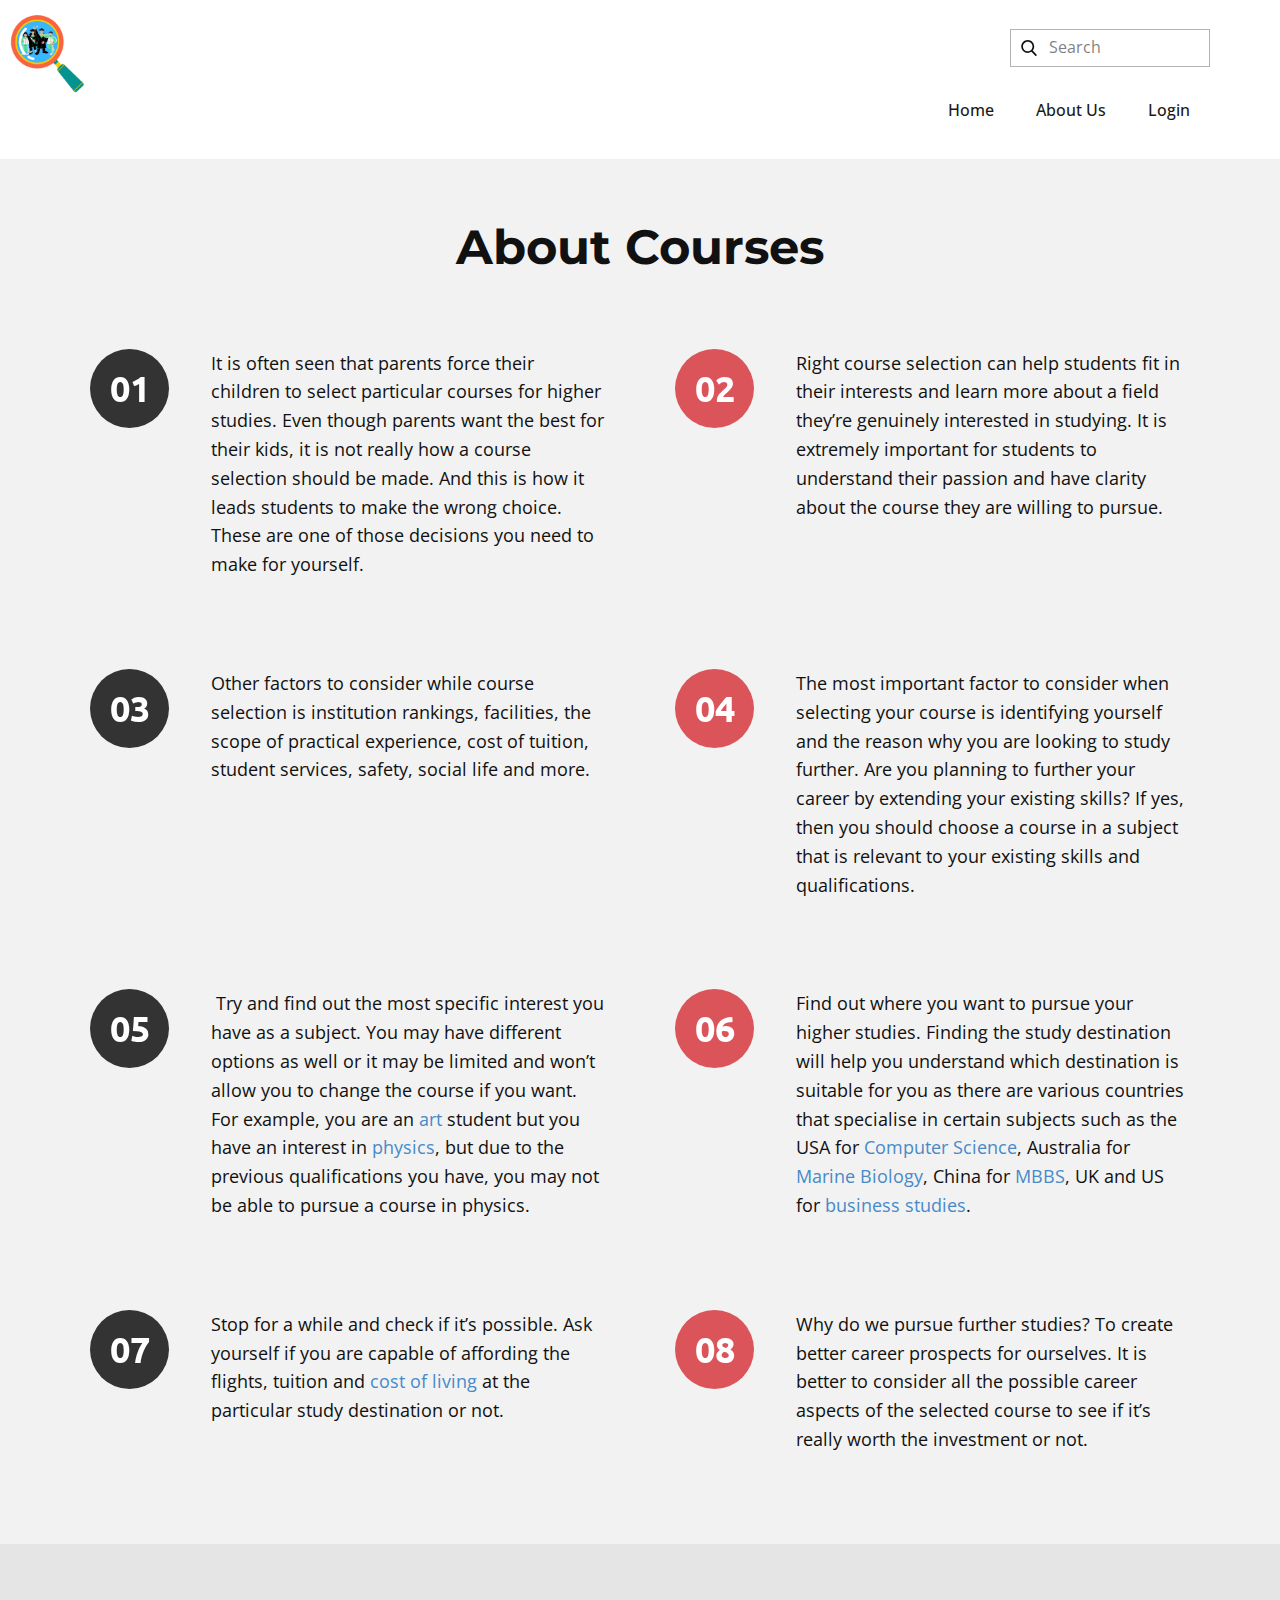
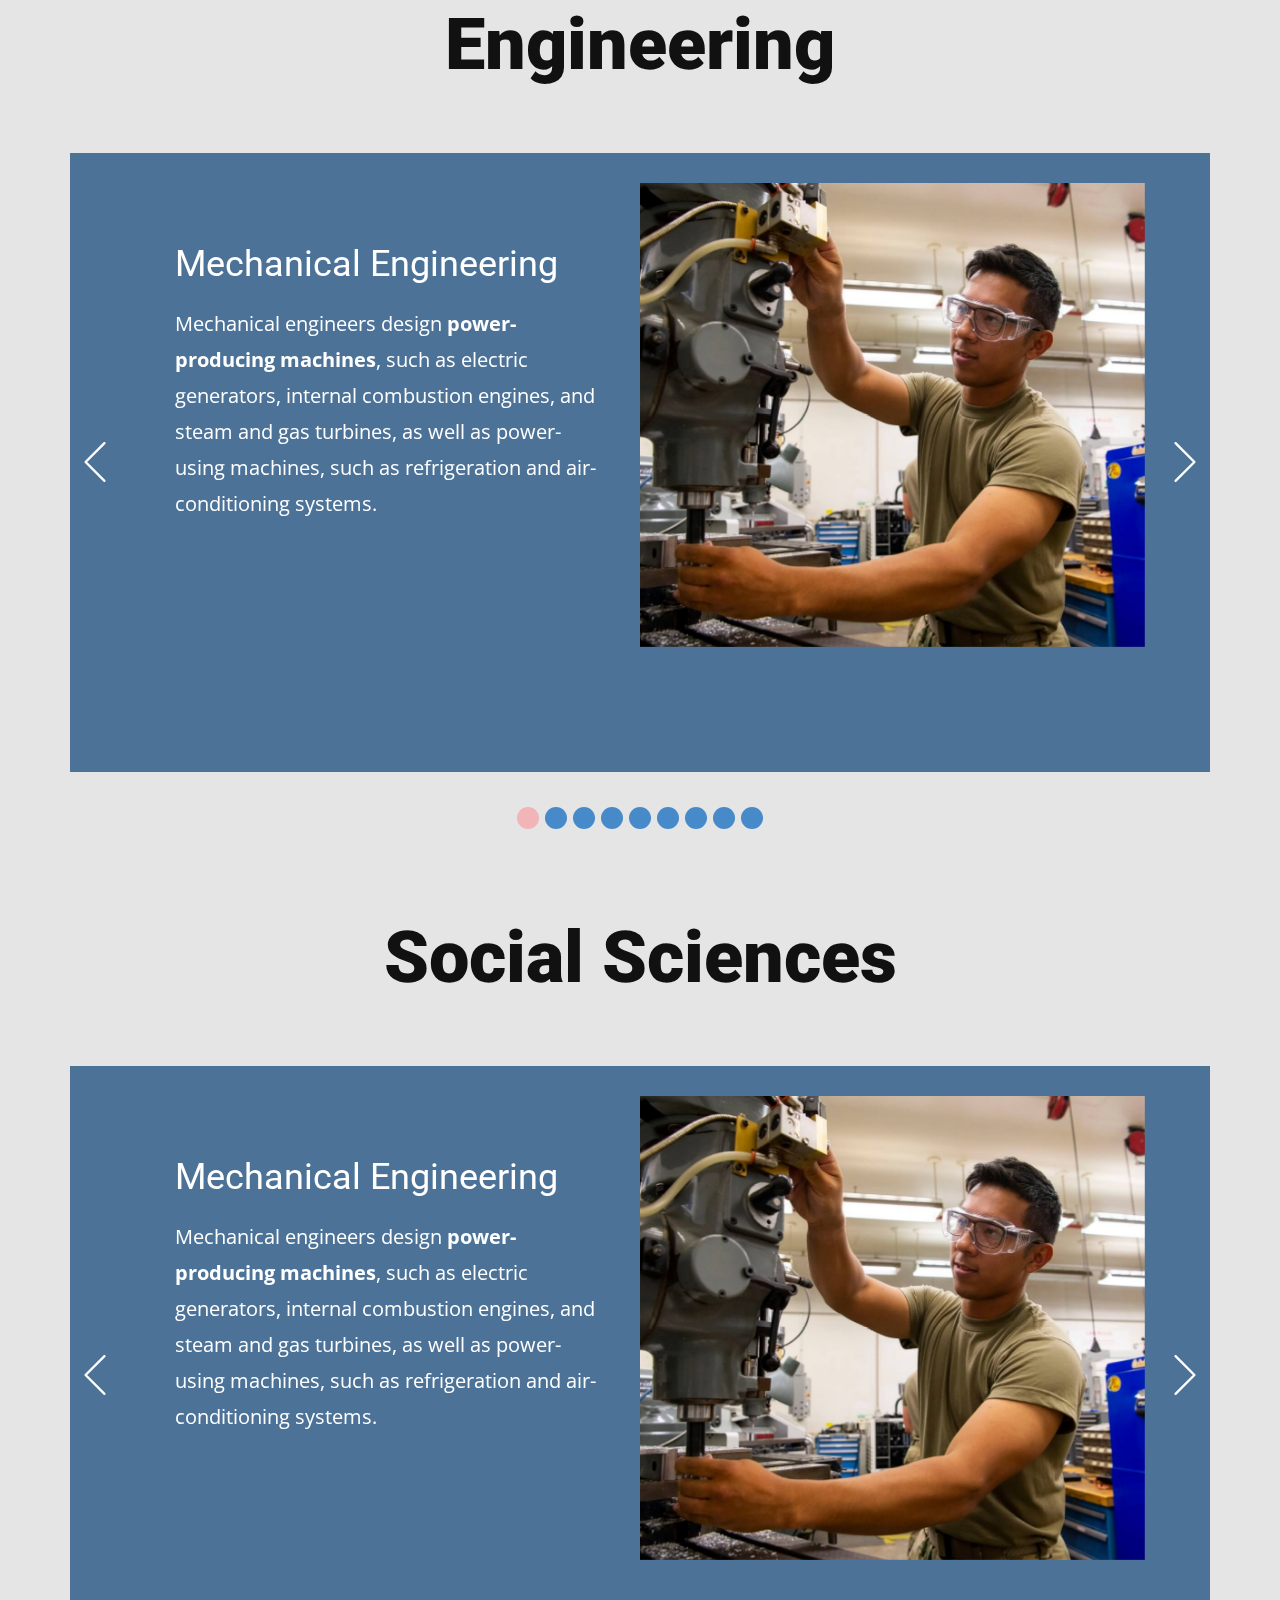
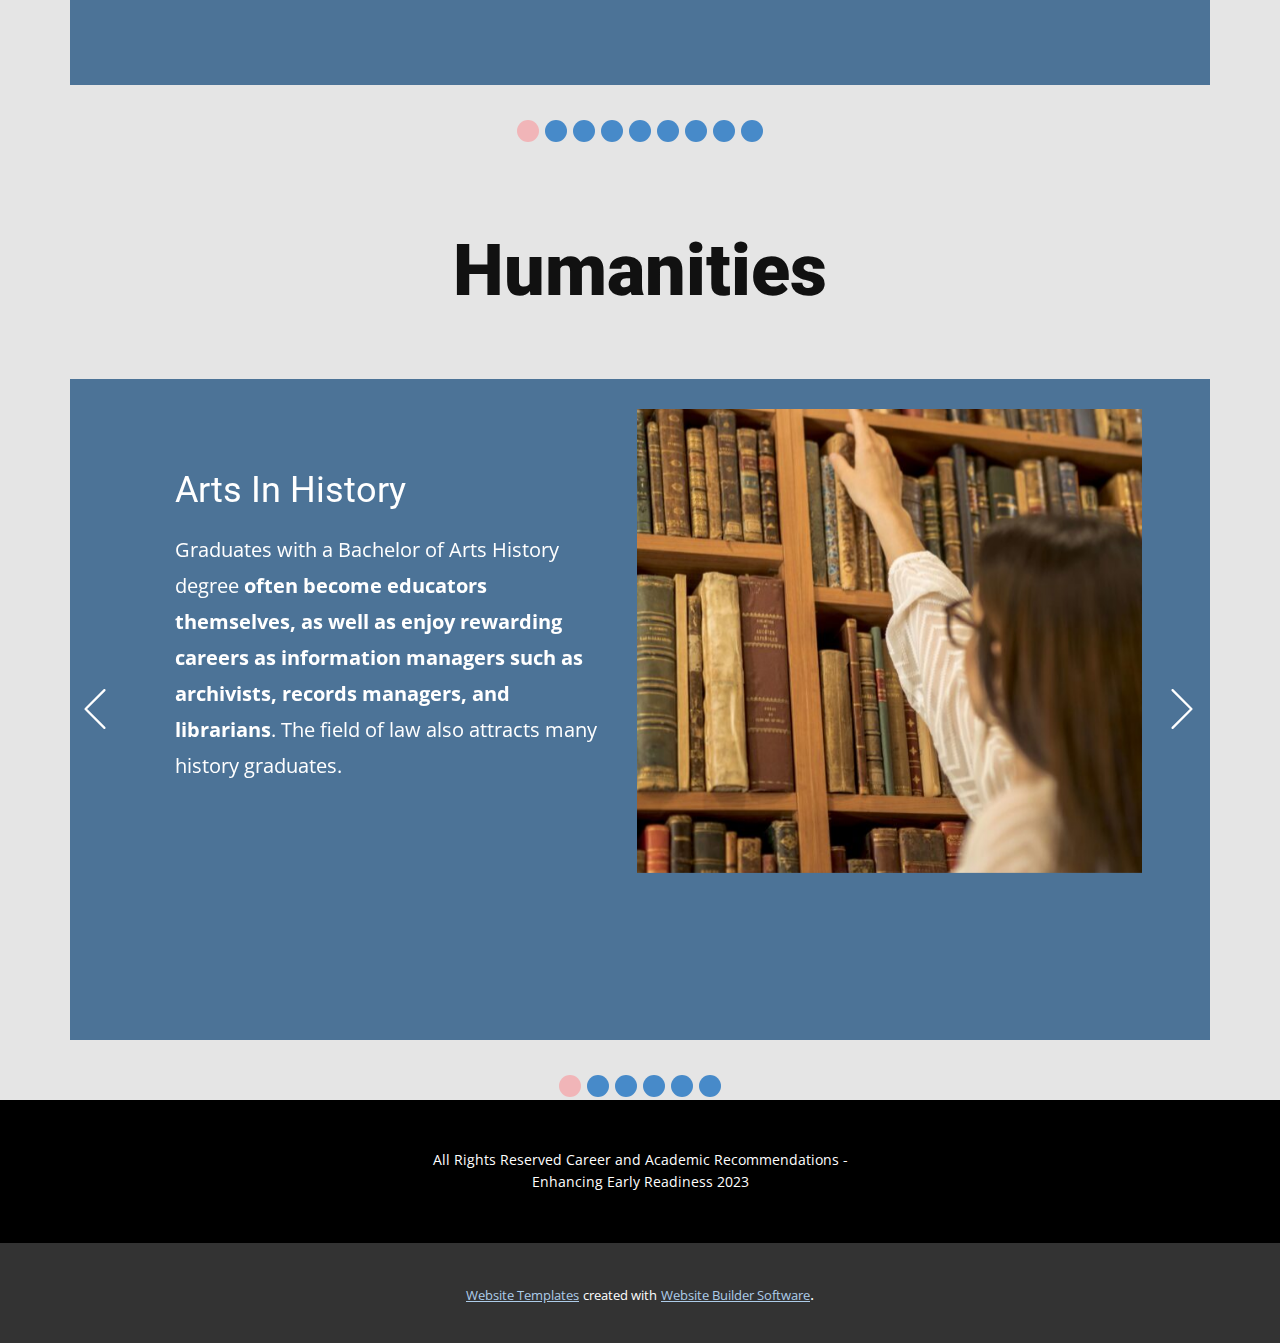
<file: Courses.html>
<!DOCTYPE html>
<html style="font-size: 16px;" lang="en"><head>
    <meta name="viewport" content="width=device-width, initial-scale=1.0">
    <meta charset="utf-8">
    <meta name="keywords" content="">
    <meta name="description" content="">
    <title>Courses</title>
    <link rel="stylesheet" href="nicepage.css" media="screen">
<link rel="stylesheet" href="Courses.css" media="screen">
    <script class="u-script" type="text/javascript" src="jquery.js" defer=""></script>
    <script class="u-script" type="text/javascript" src="nicepage.js" defer=""></script>
    <meta name="generator" content="Nicepage 5.11.4, nicepage.com">
    <link id="u-theme-google-font" rel="stylesheet" href="https://fonts.googleapis.com/css?family=Roboto:100,100i,300,300i,400,400i,500,500i,700,700i,900,900i|Open+Sans:300,300i,400,400i,500,500i,600,600i,700,700i,800,800i">
    <link id="u-page-google-font" rel="stylesheet" href="https://fonts.googleapis.com/css?family=Montserrat:100,100i,200,200i,300,300i,400,400i,500,500i,600,600i,700,700i,800,800i,900,900i|Ubuntu:300,300i,400,400i,500,500i,700,700i">
    
    
    
    
    
    <script type="application/ld+json">{
		"@context": "http://schema.org",
		"@type": "Organization",
		"name": "Site1",
		"logo": "images/Logo.png"
}</script>
    <meta name="theme-color" content="#478ac9">
    <meta property="og:title" content="Courses">
    <meta property="og:description" content="">
    <meta property="og:type" content="website">
  <meta data-intl-tel-input-cdn-path="intlTelInput/"></head>
  <body class="u-body u-xl-mode" data-lang="en"><header class="u-clearfix u-header u-header" id="sec-415f"><a href="Home.html" class="u-image u-logo u-image-1" data-image-width="500" data-image-height="500" title="Home">
        <img src="images/Logo.png" class="u-logo-image u-logo-image-1">
      </a><form action="#" method="get" class="u-border-1 u-border-grey-30 u-search u-search-left u-white u-search-1">
        <button class="u-search-button" type="submit">
          <span class="u-search-icon u-spacing-10">
            <svg class="u-svg-link" preserveAspectRatio="xMidYMin slice" viewBox="0 0 56.966 56.966"><use xmlns:xlink="http://www.w3.org/1999/xlink" xlink:href="#svg-1c72"></use></svg>
            <svg xmlns="http://www.w3.org/2000/svg" xmlns:xlink="http://www.w3.org/1999/xlink" version="1.1" id="svg-1c72" x="0px" y="0px" viewBox="0 0 56.966 56.966" style="enable-background:new 0 0 56.966 56.966;" xml:space="preserve" class="u-svg-content"><path d="M55.146,51.887L41.588,37.786c3.486-4.144,5.396-9.358,5.396-14.786c0-12.682-10.318-23-23-23s-23,10.318-23,23  s10.318,23,23,23c4.761,0,9.298-1.436,13.177-4.162l13.661,14.208c0.571,0.593,1.339,0.92,2.162,0.92  c0.779,0,1.518-0.297,2.079-0.837C56.255,54.982,56.293,53.08,55.146,51.887z M23.984,6c9.374,0,17,7.626,17,17s-7.626,17-17,17  s-17-7.626-17-17S14.61,6,23.984,6z"></path></svg>
          </span>
        </button>
        <input class="u-search-input" type="search" name="search" value="" placeholder="Search">
      </form><nav class="u-menu u-menu-dropdown u-menu-open-right u-offcanvas u-menu-1" data-responsive-from="MD">
        <div class="menu-collapse" style="font-size: 1rem; letter-spacing: 0px; font-weight: 500;">
          <a class="u-button-style u-custom-active-border-color u-custom-active-color u-custom-border u-custom-border-color u-custom-borders u-custom-hover-border-color u-custom-hover-color u-custom-left-right-menu-spacing u-custom-padding-bottom u-custom-text-active-color u-custom-text-color u-custom-text-decoration u-custom-text-hover-color u-custom-top-bottom-menu-spacing u-nav-link" href="#" style="padding: 6px 0px; font-size: calc(1em + 16px);">
            <svg class="u-svg-link" viewBox="0 0 24 24"><use xmlns:xlink="http://www.w3.org/1999/xlink" xlink:href="#svg-f67f"></use></svg>
            <svg class="u-svg-content" version="1.1" id="svg-f67f" viewBox="0 0 16 16" x="0px" y="0px" xmlns:xlink="http://www.w3.org/1999/xlink" xmlns="http://www.w3.org/2000/svg"><g><rect y="1" width="16" height="2"></rect><rect y="7" width="16" height="2"></rect><rect y="13" width="16" height="2"></rect>
</g></svg>
          </a>
        </div>
        <div class="u-custom-menu u-nav-container">
          <ul class="u-nav u-spacing-2 u-unstyled u-nav-1"><li class="u-nav-item"><a class="u-active-grey-5 u-border-active-palette-1-base u-border-hover-palette-1-light-1 u-border-no-left u-border-no-right u-border-no-top u-button-style u-hover-grey-10 u-nav-link u-text-active-grey-90 u-text-grey-90 u-text-hover-grey-90" href="Home.html" style="padding: 10px 20px;">Home</a>
</li><li class="u-nav-item"><a class="u-active-grey-5 u-border-active-palette-1-base u-border-hover-palette-1-light-1 u-border-no-left u-border-no-right u-border-no-top u-button-style u-hover-grey-10 u-nav-link u-text-active-grey-90 u-text-grey-90 u-text-hover-grey-90" href="About-Us.html" style="padding: 10px 20px;">About Us</a>
</li><li class="u-nav-item"><a class="u-active-grey-5 u-border-active-palette-1-base u-border-hover-palette-1-light-1 u-border-no-left u-border-no-right u-border-no-top u-button-style u-hover-grey-10 u-nav-link u-text-active-grey-90 u-text-grey-90 u-text-hover-grey-90" href="#" style="padding: 10px 20px;">Login</a>
</li></ul>
        </div>
        <div class="u-custom-menu u-nav-container-collapse">
          <div class="u-container-style u-inner-container-layout u-opacity u-opacity-90 u-palette-2-base u-sidenav">
            <div class="u-inner-container-layout u-sidenav-overflow">
              <div class="u-menu-close"></div>
              <ul class="u-align-center u-nav u-popupmenu-items u-spacing-9 u-text-active-palette-1-base u-text-black u-text-hover-palette-2-dark-2 u-unstyled u-nav-2"><li class="u-nav-item"><a class="u-button-style u-nav-link" href="Home.html">Home</a>
</li><li class="u-nav-item"><a class="u-button-style u-nav-link" href="About-Us.html">About Us</a>
</li><li class="u-nav-item"><a class="u-button-style u-nav-link" href="#">Login</a>
</li></ul>
            </div>
          </div>
          <div class="u-menu-overlay u-opacity u-opacity-70 u-white"></div>
        </div>
      </nav></header>
    <section class="u-align-left u-clearfix u-container-align-center u-grey-5 u-section-1" id="carousel_05e6">
      <div class="u-clearfix u-sheet u-sheet-1">
        <h2 class="u-align-center u-custom-font u-font-montserrat u-text u-text-1">About Courses</h2>
        <div class="u-expanded-width u-list u-list-1">
          <div class="u-repeater u-repeater-1">
            <div class="u-align-left u-container-style u-custom-item u-list-item u-repeater-item u-shape-rectangle">
              <div class="u-container-layout u-similar-container u-valign-top u-container-layout-1">
                <div class="u-align-center u-container-style u-custom-item u-grey-80 u-group u-radius-50 u-shape-round u-group-1" data-animation-name="customAnimationIn" data-animation-duration="2000">
                  <div class="u-container-layout u-valign-middle">
                    <h5 class="u-custom-font u-font-ubuntu u-text u-text-default u-text-2">01</h5>
                  </div>
                </div>
                <p class="u-text u-text-3"> It is often seen that parents force their children to select particular courses for higher studies. Even though parents want the best for their kids, it is not really how a course selection should be made. And this is how it leads students to make the wrong choice. These are one of those decisions you need to make for yourself.&nbsp;</p>
              </div>
            </div>
            <div class="u-align-left u-container-style u-custom-item u-list-item u-repeater-item u-shape-rectangle">
              <div class="u-container-layout u-similar-container u-valign-top u-container-layout-3">
                <div class="u-align-center u-container-style u-custom-item u-group u-palette-2-base u-radius-50 u-shape-round u-group-2" data-animation-name="customAnimationIn" data-animation-duration="2000">
                  <div class="u-container-layout u-valign-middle">
                    <h5 class="u-custom-font u-font-ubuntu u-text u-text-default u-text-4">02</h5>
                  </div>
                </div>
                <p class="u-text u-text-5"> Right course selection can help students fit in their interests and learn more about a field they’re genuinely interested in studying. It is extremely important for students to understand their passion and have clarity about the course they are willing to pursue.&nbsp;</p>
              </div>
            </div>
            <div class="u-align-left u-container-style u-custom-item u-list-item u-repeater-item u-shape-rectangle">
              <div class="u-container-layout u-similar-container u-valign-top u-container-layout-5">
                <div class="u-align-center u-container-style u-custom-item u-grey-80 u-group u-radius-50 u-shape-round u-group-3" data-animation-name="customAnimationIn" data-animation-duration="2000">
                  <div class="u-container-layout u-valign-middle">
                    <h5 class="u-custom-font u-font-ubuntu u-text u-text-default u-text-6">03</h5>
                  </div>
                </div>
                <p class="u-text u-text-7"> Other factors to consider while course selection is institution rankings, facilities, the scope of practical experience, cost of tuition, student services, safety, social life and more.</p>
              </div>
            </div>
            <div class="u-align-left u-container-style u-custom-item u-list-item u-repeater-item u-shape-rectangle">
              <div class="u-container-layout u-similar-container u-valign-top u-container-layout-7">
                <div class="u-align-center u-container-style u-custom-item u-group u-palette-2-base u-radius-50 u-shape-round u-group-4" data-animation-name="customAnimationIn" data-animation-duration="2000">
                  <div class="u-container-layout u-valign-middle">
                    <h5 class="u-custom-font u-font-ubuntu u-text u-text-default u-text-8">04</h5>
                  </div>
                </div>
                <p class="u-text u-text-9"> The most important factor to consider when selecting your course is identifying yourself and the reason why you are looking to study further. Are you planning to further your career by extending your existing skills? If yes, then you should choose a course in a subject that is relevant to your existing skills and qualifications.&nbsp;</p>
              </div>
            </div>
            <div class="u-align-left u-container-style u-custom-item u-list-item u-repeater-item u-shape-rectangle">
              <div class="u-container-layout u-similar-container u-valign-top u-container-layout-9">
                <div class="u-align-center u-container-style u-custom-item u-grey-80 u-group u-radius-50 u-shape-round u-group-5" data-animation-name="customAnimationIn" data-animation-duration="2000">
                  <div class="u-container-layout u-valign-middle">
                    <h5 class="u-custom-font u-font-ubuntu u-text u-text-default u-text-10">05</h5>
                  </div>
                </div>
                <p class="u-text u-text-11"> &nbsp;Try and find out the most specific interest you have as a subject. You may have different options as well or it may be limited and won’t allow you to change the course if you want. For example, you are an&nbsp;<a href="https://leverageedu.com/blog/category/arts/" class="u-active-none u-border-none u-btn u-button-style u-hover-none u-none u-text-palette-1-base u-btn-1">art</a>&nbsp;student but you have an interest in&nbsp;<a href="https://leverageedu.com/blog/category/physics/" class="u-active-none u-border-none u-btn u-button-style u-hover-none u-none u-text-palette-1-base u-btn-2">physics</a>, but due to the previous qualifications you have, you may not be able to pursue a course in physics.&nbsp;
                </p>
              </div>
            </div>
            <div class="u-align-left u-container-style u-custom-item u-list-item u-repeater-item u-shape-rectangle">
              <div class="u-container-layout u-similar-container u-valign-top u-container-layout-11">
                <div class="u-align-center u-container-style u-custom-item u-group u-palette-2-base u-radius-50 u-shape-round u-group-6" data-animation-name="customAnimationIn" data-animation-duration="2000">
                  <div class="u-container-layout u-valign-middle">
                    <h5 class="u-custom-font u-font-ubuntu u-text u-text-default u-text-12">06</h5>
                  </div>
                </div>
                <p class="u-text u-text-13"> Find out where you want to pursue your higher studies. Finding the study destination will help you understand which destination is suitable for you as there are various countries that specialise in certain subjects such as the USA for&nbsp;<a href="https://leverageedu.com/blog/pursue-computer-science-abroad/" class="u-active-none u-border-none u-btn u-button-style u-hover-none u-none u-text-palette-1-base u-btn-3">Computer Science</a>, Australia for&nbsp;<a href="https://leverageedu.com/blog/category/marine-biology/" class="u-active-none u-border-none u-btn u-button-style u-hover-none u-none u-text-palette-1-base u-btn-4">Marine Biology</a>, China for&nbsp;<a href="https://leverageedu.com/blog/mbbs/" class="u-active-none u-border-none u-btn u-button-style u-hover-none u-none u-text-palette-1-base u-btn-5">MBBS</a>, UK and US for&nbsp;<a href="https://leverageedu.com/blog/category/business-studies/" class="u-active-none u-border-none u-btn u-button-style u-hover-none u-none u-text-palette-1-base u-btn-6">business studies</a>.&nbsp;
                </p>
              </div>
            </div>
            <div class="u-align-left u-container-style u-custom-item u-list-item u-repeater-item u-shape-rectangle">
              <div class="u-container-layout u-similar-container u-valign-top u-container-layout-13">
                <div class="u-align-center u-container-style u-custom-item u-grey-80 u-group u-radius-50 u-shape-round u-group-7" data-animation-name="customAnimationIn" data-animation-duration="2000">
                  <div class="u-container-layout u-valign-middle">
                    <h5 class="u-custom-font u-font-ubuntu u-text u-text-default u-text-14">07</h5>
                  </div>
                </div>
                <p class="u-text u-text-15"> Stop for a while and check if it’s possible. Ask yourself if you are capable of affording the flights, tuition and&nbsp;<a href="https://leverageedu.com/cost-of-living-calculator/" class="u-active-none u-border-none u-btn u-button-style u-hover-none u-none u-text-palette-1-base u-btn-7">cost of living</a>&nbsp;at the particular study destination or not.
                </p>
              </div>
            </div>
            <div class="u-align-left u-container-style u-custom-item u-list-item u-repeater-item u-shape-rectangle">
              <div class="u-container-layout u-similar-container u-valign-top u-container-layout-15">
                <div class="u-align-center u-container-style u-custom-item u-group u-palette-2-base u-radius-50 u-shape-round u-group-8" data-animation-name="customAnimationIn" data-animation-duration="2000">
                  <div class="u-container-layout u-valign-middle">
                    <h5 class="u-custom-font u-font-ubuntu u-text u-text-default u-text-16">08</h5>
                  </div>
                </div>
                <p class="u-text u-text-17"> Why do we pursue further studies? To create better career prospects for ourselves. It is better to consider all the possible career aspects of the selected course to see if it’s really worth the investment or not.&nbsp;</p>
              </div>
            </div>
          </div>
        </div>
      </div>
    </section>
    <section class="u-clearfix u-grey-10 u-section-2" id="carousel_53a5">
      <div class="u-clearfix u-sheet u-sheet-1">
        <h1 class="u-text u-text-default u-text-1">Engineering</h1>
        <div id="carousel-8d1d" data-interval="5000" data-u-ride="carousel" class="u-carousel u-expanded-width u-slider u-slider-1">
          <ol class="u-absolute-hcenter u-carousel-indicators u-carousel-indicators-1">
            <li data-u-target="#carousel-8d1d" class="u-active u-active-palette-2-light-2 u-hover-palette-2-base u-palette-1-base u-shape-circle" data-u-slide-to="0" style="width: 22px; height: 22px;"></li>
            <li data-u-target="#carousel-8d1d" class="u-active-palette-2-light-2 u-hover-palette-2-base u-palette-1-base u-shape-circle" data-u-slide-to="1" style="width: 22px; height: 22px;"></li>
            <li data-u-target="#carousel-8d1d" class="u-active-palette-2-light-2 u-hover-palette-2-base u-palette-1-base u-shape-circle" data-u-slide-to="2" style="width: 22px; height: 22px;"></li>
            <li data-u-target="#carousel-8d1d" class="u-active-palette-2-light-2 u-hover-palette-2-base u-palette-1-base u-shape-circle" data-u-slide-to="3" style="width: 22px; height: 22px;"></li>
            <li data-u-target="#carousel-8d1d" class="u-active-palette-2-light-2 u-hover-palette-2-base u-palette-1-base u-shape-circle" data-u-slide-to="4" style="width: 22px; height: 22px;"></li>
            <li data-u-target="#carousel-8d1d" class="u-active-palette-2-light-2 u-hover-palette-2-base u-palette-1-base u-shape-circle" data-u-slide-to="5" style="width: 22px; height: 22px;"></li>
            <li data-u-target="#carousel-8d1d" class="u-active-palette-2-light-2 u-hover-palette-2-base u-palette-1-base u-shape-circle" data-u-slide-to="6" style="width: 22px; height: 22px;"></li>
            <li data-u-target="#carousel-8d1d" class="u-active-palette-2-light-2 u-hover-palette-2-base u-palette-1-base u-shape-circle" data-u-slide-to="7" style="width: 22px; height: 22px;"></li>
            <li data-u-target="#carousel-8d1d" class="u-active-palette-2-light-2 u-hover-palette-2-base u-palette-1-base u-shape-circle" data-u-slide-to="8" style="width: 22px; height: 22px;"></li>
          </ol>
          <div class="u-carousel-inner" role="listbox">
            <div class="u-active u-carousel-item u-container-style u-palette-1-dark-1 u-slide u-carousel-item-1">
              <div class="u-container-layout u-container-layout-1">
                <div class="u-align-left u-container-align-left u-container-style u-group u-shape-rectangle u-group-1">
                  <div class="u-container-layout u-container-layout-2">
                    <h3 class="u-align-left u-text u-text-2" data-animation-name="customAnimationIn" data-animation-duration="1000">Mechanical Engineering</h3>
                    <p class="u-align-left u-text u-text-3" data-animation-name="customAnimationIn" data-animation-duration="1000"> Mechanical engineers design <span style="font-weight: 700;">power-producing machines</span>, such as electric generators, internal combustion engines, and steam and gas turbines, as well as power-using machines, such as refrigeration and air-conditioning systems.
                    </p>
                  </div>
                </div>
                <img src="images/MechEng.jpg" alt="" class="u-image u-image-default u-image-1" data-image-width="1536" data-image-height="1022" data-animation-name="customAnimationIn" data-animation-duration="1000">
              </div>
            </div>
            <div class="u-carousel-item u-container-style u-palette-1-dark-1 u-slide u-carousel-item-2">
              <div class="u-container-layout u-container-layout-3">
                <div class="u-align-left u-container-align-left u-container-style u-group u-shape-rectangle u-group-2">
                  <div class="u-container-layout u-container-layout-4">
                    <h3 class="u-align-left u-text u-text-4" data-animation-name="customAnimationIn" data-animation-duration="1000">Chemical Engineering</h3>
                    <p class="u-align-left u-text u-text-5" data-animation-name="customAnimationIn" data-animation-duration="1000"> Chemical engineers&nbsp;<b>develop and design chemical manufacturing processes</b>. Chemical engineers apply the principles of chemistry, biology, physics, and math to solve problems that involve the production or use of chemicals, fuel, drugs, food, and many other products.
                    </p>
                  </div>
                </div>
                <img src="images/ChemEng.jpg" alt="" class="u-image u-image-default u-image-2" data-image-width="480" data-image-height="320" data-animation-name="customAnimationIn" data-animation-duration="1000">
              </div>
            </div>
            <div class="u-carousel-item u-container-style u-palette-1-dark-1 u-slide u-carousel-item-3">
              <div class="u-container-layout u-container-layout-5">
                <div class="u-align-left u-container-align-left u-container-style u-group u-shape-rectangle u-group-3">
                  <div class="u-container-layout u-container-layout-6">
                    <h3 class="u-align-left u-text u-text-6" data-animation-name="customAnimationIn" data-animation-duration="1000"> Computer Engineering</h3>
                    <p class="u-align-left u-text u-text-7" data-animation-name="customAnimationIn" data-animation-duration="1000"> Computer hardware engineers&nbsp;<b>research, design, develop, and test computer systems and components such as processors, circuit boards, memory devices, networks, and routers.&nbsp;</b>A computer engineer's key duties include&nbsp;<b>designing hardware or software, testing designs, and researching new tools</b>. Computer engineers fall into three broad categories: hardware engineers, network engineers, and software engineers.<br>
                    </p>
                  </div>
                </div>
                <img src="images/ComEng.jpg" alt="" class="u-image u-image-default u-image-3" data-image-width="900" data-image-height="600" data-animation-name="customAnimationIn" data-animation-duration="1000">
              </div>
            </div>
            <div class="u-carousel-item u-container-style u-palette-1-dark-1 u-slide u-carousel-item-4">
              <div class="u-container-layout u-container-layout-7">
                <div class="u-align-left u-container-align-left u-container-style u-group u-shape-rectangle u-group-4">
                  <div class="u-container-layout u-container-layout-8">
                    <h3 class="u-align-left u-text u-text-8" data-animation-name="customAnimationIn" data-animation-duration="1000">Electrical Engineering</h3>
                    <p class="u-align-left u-text u-text-9" data-animation-name="customAnimationIn" data-animation-duration="1000"> Electrical engineers&nbsp;<b>design, develop, test, and supervise the manufacture of electrical equipment</b>, such as electric motors, radar and navigation systems, communications systems, or power generation equipment. Electrical engineers also design the electrical systems of automobiles and aircraft.
                    </p>
                  </div>
                </div>
                <img src="images/ElectEng.jpg" alt="" class="u-image u-image-default u-image-4" data-image-width="1600" data-image-height="720" data-animation-name="customAnimationIn" data-animation-duration="1000">
              </div>
            </div>
            <div class="u-carousel-item u-container-style u-palette-1-dark-1 u-slide u-carousel-item-5">
              <div class="u-container-layout u-container-layout-9">
                <div class="u-align-left u-container-align-left u-container-style u-group u-shape-rectangle u-group-5">
                  <div class="u-container-layout u-container-layout-10">
                    <h3 class="u-align-left u-text u-text-10" data-animation-name="customAnimationIn" data-animation-duration="1000">Electronics Engineering</h3>
                    <p class="u-align-left u-text u-text-11" data-animation-name="customAnimationIn" data-animation-duration="1000"> Electronics engineers&nbsp;<b>design and develop electronic equipment, including broadcast and communications systems</b>, such as portable music players and Global Positioning System (GPS) devices. Many also work in areas closely related to computer hardware.
                    </p>
                  </div>
                </div>
                <img src="images/ElectronicsEng.jpg" alt="" class="u-image u-image-default u-image-5" data-image-width="760" data-image-height="380" data-animation-name="customAnimationIn" data-animation-duration="1000">
              </div>
            </div>
            <div class="u-carousel-item u-container-style u-palette-1-dark-1 u-slide u-carousel-item-6">
              <div class="u-container-layout u-container-layout-11">
                <div class="u-align-left u-container-align-left u-container-style u-group u-shape-rectangle u-group-6">
                  <div class="u-container-layout u-container-layout-12">
                    <h3 class="u-align-left u-text u-text-12" data-animation-name="customAnimationIn" data-animation-duration="1000">Architectural Engineering</h3>
                    <p class="u-align-left u-text u-text-13" data-animation-name="customAnimationIn" data-animation-duration="1000"> Architectural engineers&nbsp;<b>apply practical and theoretical knowledge to the engineering design of buildings and building systems</b>. The goal is to engineer high-performance buildings that are sustainable, resilient, economically viable, that ensure the safety, health, comfort, and productivity of occupants.
                    </p>
                  </div>
                </div>
                <img src="images/ArchEng.jpg" alt="" class="u-image u-image-default u-image-6" data-image-width="800" data-image-height="533" data-animation-name="customAnimationIn" data-animation-duration="1000">
              </div>
            </div>
            <div class="u-carousel-item u-container-style u-palette-1-dark-1 u-slide u-carousel-item-7">
              <div class="u-container-layout u-container-layout-13">
                <div class="u-align-left u-container-align-left u-container-style u-group u-shape-rectangle u-group-7">
                  <div class="u-container-layout u-container-layout-14">
                    <h3 class="u-align-left u-text u-text-14" data-animation-name="customAnimationIn" data-animation-duration="1000">Robotics</h3>
                    <p class="u-align-left u-text u-text-15" data-animation-name="customAnimationIn" data-animation-duration="1000"> A robotics engineer&nbsp;<b>designs prototypes, builds and tests machines, and maintains the software that controls them</b>. They also conduct research to find the most cost-efficient and safest process to manufacture their robotic systems.
                    </p>
                  </div>
                </div>
                <img src="images/Robotics-Engineer.jpg" alt="" class="u-image u-image-default u-image-7" data-image-width="600" data-image-height="400" data-animation-name="customAnimationIn" data-animation-duration="1000">
              </div>
            </div>
            <div class="u-carousel-item u-container-style u-palette-1-dark-1 u-slide u-carousel-item-8">
              <div class="u-container-layout u-container-layout-15">
                <div class="u-align-left u-container-align-left u-container-style u-group u-shape-rectangle u-group-8">
                  <div class="u-container-layout u-container-layout-16">
                    <h3 class="u-align-left u-text u-text-16" data-animation-name="customAnimationIn" data-animation-duration="1000">Bioengineering</h3>
                    <p class="u-align-left u-text u-text-17" data-animation-name="customAnimationIn" data-animation-duration="1000"> Bioengineers and biomedical engineers&nbsp;<b>install, maintain, or provide technical support for biomedical equipment</b>. Bioengineers and biomedical engineers combine engineering principles with sciences to design and create equipment, devices, computer systems, and software.
                    </p>
                  </div>
                </div>
                <img src="images/BioEng.jpg" alt="" class="u-image u-image-default u-image-8" data-image-width="1600" data-image-height="1067" data-animation-name="customAnimationIn" data-animation-duration="1000">
              </div>
            </div>
            <div class="u-carousel-item u-container-style u-palette-1-dark-1 u-slide u-carousel-item-9">
              <div class="u-container-layout u-container-layout-17">
                <div class="u-align-left u-container-align-left u-container-style u-group u-shape-rectangle u-group-9">
                  <div class="u-container-layout u-container-layout-18">
                    <h3 class="u-align-left u-text u-text-18" data-animation-name="customAnimationIn" data-animation-duration="1000">Telecommunication Engineering</h3>
                    <p class="u-align-left u-text u-text-19" data-animation-name="customAnimationIn" data-animation-duration="1000"> Telecommunications engineers&nbsp;<b>work with a variety of communication networks and equipment including, copper-wire networks, fibre-optics, satellites and wireless communication technologies</b>. They often use computers to monitor these systems and to assist in the designing of equipment and the planning of new networks.
                    </p>
                  </div>
                </div>
                <img src="images/TelEng.jpg" alt="" class="u-image u-image-default u-image-9" data-image-width="1000" data-image-height="625" data-animation-name="customAnimationIn" data-animation-duration="1000">
              </div>
            </div>
          </div>
          <a class="u-absolute-vcenter u-carousel-control u-carousel-control-prev u-spacing-5 u-text-body-alt-color u-text-hover-palette-3-base u-carousel-control-1" href="#carousel-8d1d" role="button" data-u-slide="prev">
            <span aria-hidden="true">
              <svg viewBox="0 0 477.175 477.175"><path d="M145.188,238.575l215.5-215.5c5.3-5.3,5.3-13.8,0-19.1s-13.8-5.3-19.1,0l-225.1,225.1c-5.3,5.3-5.3,13.8,0,19.1l225.1,225
		c2.6,2.6,6.1,4,9.5,4s6.9-1.3,9.5-4c5.3-5.3,5.3-13.8,0-19.1L145.188,238.575z"></path></svg>
            </span>
            <span class="sr-only">
              <svg viewBox="0 0 477.175 477.175"><path d="M145.188,238.575l215.5-215.5c5.3-5.3,5.3-13.8,0-19.1s-13.8-5.3-19.1,0l-225.1,225.1c-5.3,5.3-5.3,13.8,0,19.1l225.1,225
		c2.6,2.6,6.1,4,9.5,4s6.9-1.3,9.5-4c5.3-5.3,5.3-13.8,0-19.1L145.188,238.575z"></path></svg>
            </span>
          </a>
          <a class="u-absolute-vcenter u-carousel-control u-carousel-control-next u-spacing-5 u-text-body-alt-color u-text-hover-palette-3-base u-carousel-control-2" href="#carousel-8d1d" role="button" data-u-slide="next">
            <span aria-hidden="true">
              <svg viewBox="0 0 477.175 477.175"><path d="M360.731,229.075l-225.1-225.1c-5.3-5.3-13.8-5.3-19.1,0s-5.3,13.8,0,19.1l215.5,215.5l-215.5,215.5
		c-5.3,5.3-5.3,13.8,0,19.1c2.6,2.6,6.1,4,9.5,4c3.4,0,6.9-1.3,9.5-4l225.1-225.1C365.931,242.875,365.931,234.275,360.731,229.075z"></path></svg>
            </span>
            <span class="sr-only">
              <svg viewBox="0 0 477.175 477.175"><path d="M360.731,229.075l-225.1-225.1c-5.3-5.3-13.8-5.3-19.1,0s-5.3,13.8,0,19.1l215.5,215.5l-215.5,215.5
		c-5.3,5.3-5.3,13.8,0,19.1c2.6,2.6,6.1,4,9.5,4c3.4,0,6.9-1.3,9.5-4l225.1-225.1C365.931,242.875,365.931,234.275,360.731,229.075z"></path></svg>
            </span>
          </a>
        </div>
      </div>
    </section>
    <section class="u-clearfix u-grey-10 u-section-3" id="carousel_17b9">
      <div class="u-clearfix u-sheet u-sheet-1">
        <h1 class="u-text u-text-default u-text-1">Social Sciences</h1>
        <div id="carousel-98f9" data-interval="5000" data-u-ride="carousel" class="u-carousel u-expanded-width u-slider u-slider-1">
          <ol class="u-absolute-hcenter u-carousel-indicators u-carousel-indicators-1">
            <li data-u-target="#carousel-98f9" class="u-active u-active-palette-2-light-2 u-hover-palette-2-base u-palette-1-base u-shape-circle" data-u-slide-to="0" style="width: 22px; height: 22px;"></li>
            <li data-u-target="#carousel-98f9" class="u-active-palette-2-light-2 u-hover-palette-2-base u-palette-1-base u-shape-circle" data-u-slide-to="1" style="width: 22px; height: 22px;"></li>
            <li data-u-target="#carousel-98f9" class="u-active-palette-2-light-2 u-hover-palette-2-base u-palette-1-base u-shape-circle" data-u-slide-to="2" style="width: 22px; height: 22px;"></li>
            <li data-u-target="#carousel-98f9" class="u-active-palette-2-light-2 u-hover-palette-2-base u-palette-1-base u-shape-circle" data-u-slide-to="3" style="width: 22px; height: 22px;"></li>
            <li data-u-target="#carousel-98f9" class="u-active-palette-2-light-2 u-hover-palette-2-base u-palette-1-base u-shape-circle" data-u-slide-to="4" style="width: 22px; height: 22px;"></li>
            <li data-u-target="#carousel-98f9" class="u-active-palette-2-light-2 u-hover-palette-2-base u-palette-1-base u-shape-circle" data-u-slide-to="5" style="width: 22px; height: 22px;"></li>
            <li data-u-target="#carousel-98f9" class="u-active-palette-2-light-2 u-hover-palette-2-base u-palette-1-base u-shape-circle" data-u-slide-to="6" style="width: 22px; height: 22px;"></li>
            <li data-u-target="#carousel-98f9" class="u-active-palette-2-light-2 u-hover-palette-2-base u-palette-1-base u-shape-circle" data-u-slide-to="7" style="width: 22px; height: 22px;"></li>
            <li data-u-target="#carousel-98f9" class="u-active-palette-2-light-2 u-hover-palette-2-base u-palette-1-base u-shape-circle" data-u-slide-to="8" style="width: 22px; height: 22px;"></li>
          </ol>
          <div class="u-carousel-inner" role="listbox">
            <div class="u-active u-carousel-item u-container-style u-palette-1-dark-1 u-slide u-carousel-item-1">
              <div class="u-container-layout u-container-layout-1">
                <div class="u-align-left u-container-align-left u-container-style u-group u-shape-rectangle u-group-1">
                  <div class="u-container-layout u-container-layout-2">
                    <h3 class="u-align-left u-text u-text-2" data-animation-name="customAnimationIn" data-animation-duration="1000">Mechanical Engineering</h3>
                    <p class="u-align-left u-text u-text-3" data-animation-name="customAnimationIn" data-animation-duration="1000"> Mechanical engineers design <span style="font-weight: 700;">power-producing machines</span>, such as electric generators, internal combustion engines, and steam and gas turbines, as well as power-using machines, such as refrigeration and air-conditioning systems.
                    </p>
                  </div>
                </div>
                <img src="images/MechEng.jpg" alt="" class="u-image u-image-default u-image-1" data-image-width="1536" data-image-height="1022" data-animation-name="customAnimationIn" data-animation-duration="1000">
              </div>
            </div>
            <div class="u-carousel-item u-container-style u-palette-1-dark-1 u-slide u-carousel-item-2">
              <div class="u-container-layout u-container-layout-3">
                <div class="u-align-left u-container-align-left u-container-style u-group u-shape-rectangle u-group-2">
                  <div class="u-container-layout u-container-layout-4">
                    <h3 class="u-align-left u-text u-text-4" data-animation-name="customAnimationIn" data-animation-duration="1000">Chemical Engineering</h3>
                    <p class="u-align-left u-text u-text-5" data-animation-name="customAnimationIn" data-animation-duration="1000"> Chemical engineers&nbsp;<b>develop and design chemical manufacturing processes</b>. Chemical engineers apply the principles of chemistry, biology, physics, and math to solve problems that involve the production or use of chemicals, fuel, drugs, food, and many other products.
                    </p>
                  </div>
                </div>
                <img src="images/ChemEng.jpg" alt="" class="u-image u-image-default u-image-2" data-image-width="480" data-image-height="320" data-animation-name="customAnimationIn" data-animation-duration="1000">
              </div>
            </div>
            <div class="u-carousel-item u-container-style u-palette-1-dark-1 u-slide u-carousel-item-3">
              <div class="u-container-layout u-container-layout-5">
                <div class="u-align-left u-container-align-left u-container-style u-group u-shape-rectangle u-group-3">
                  <div class="u-container-layout u-container-layout-6">
                    <h3 class="u-align-left u-text u-text-6" data-animation-name="customAnimationIn" data-animation-duration="1000"> Computer Engineering</h3>
                    <p class="u-align-left u-text u-text-7" data-animation-name="customAnimationIn" data-animation-duration="1000"> Computer hardware engineers&nbsp;<b>research, design, develop, and test computer systems and components such as processors, circuit boards, memory devices, networks, and routers.&nbsp;</b>A computer engineer's key duties include&nbsp;<b>designing hardware or software, testing designs, and researching new tools</b>. Computer engineers fall into three broad categories: hardware engineers, network engineers, and software engineers.<br>
                    </p>
                  </div>
                </div>
                <img src="images/ComEng.jpg" alt="" class="u-image u-image-default u-image-3" data-image-width="900" data-image-height="600" data-animation-name="customAnimationIn" data-animation-duration="1000">
              </div>
            </div>
            <div class="u-carousel-item u-container-style u-palette-1-dark-1 u-slide u-carousel-item-4">
              <div class="u-container-layout u-container-layout-7">
                <div class="u-align-left u-container-align-left u-container-style u-group u-shape-rectangle u-group-4">
                  <div class="u-container-layout u-container-layout-8">
                    <h3 class="u-align-left u-text u-text-8" data-animation-name="customAnimationIn" data-animation-duration="1000">Electrical Engineering</h3>
                    <p class="u-align-left u-text u-text-9" data-animation-name="customAnimationIn" data-animation-duration="1000"> Electrical engineers&nbsp;<b>design, develop, test, and supervise the manufacture of electrical equipment</b>, such as electric motors, radar and navigation systems, communications systems, or power generation equipment. Electrical engineers also design the electrical systems of automobiles and aircraft.
                    </p>
                  </div>
                </div>
                <img src="images/ElectEng.jpg" alt="" class="u-image u-image-default u-image-4" data-image-width="1600" data-image-height="720" data-animation-name="customAnimationIn" data-animation-duration="1000">
              </div>
            </div>
            <div class="u-carousel-item u-container-style u-palette-1-dark-1 u-slide u-carousel-item-5">
              <div class="u-container-layout u-container-layout-9">
                <div class="u-align-left u-container-align-left u-container-style u-group u-shape-rectangle u-group-5">
                  <div class="u-container-layout u-container-layout-10">
                    <h3 class="u-align-left u-text u-text-10" data-animation-name="customAnimationIn" data-animation-duration="1000">Electronics Engineering</h3>
                    <p class="u-align-left u-text u-text-11" data-animation-name="customAnimationIn" data-animation-duration="1000"> Electronics engineers&nbsp;<b>design and develop electronic equipment, including broadcast and communications systems</b>, such as portable music players and Global Positioning System (GPS) devices. Many also work in areas closely related to computer hardware.
                    </p>
                  </div>
                </div>
                <img src="images/ElectronicsEng.jpg" alt="" class="u-image u-image-default u-image-5" data-image-width="760" data-image-height="380" data-animation-name="customAnimationIn" data-animation-duration="1000">
              </div>
            </div>
            <div class="u-carousel-item u-container-style u-palette-1-dark-1 u-slide u-carousel-item-6">
              <div class="u-container-layout u-container-layout-11">
                <div class="u-align-left u-container-align-left u-container-style u-group u-shape-rectangle u-group-6">
                  <div class="u-container-layout u-container-layout-12">
                    <h3 class="u-align-left u-text u-text-12" data-animation-name="customAnimationIn" data-animation-duration="1000">Architectural Engineering</h3>
                    <p class="u-align-left u-text u-text-13" data-animation-name="customAnimationIn" data-animation-duration="1000"> Architectural engineers&nbsp;<b>apply practical and theoretical knowledge to the engineering design of buildings and building systems</b>. The goal is to engineer high-performance buildings that are sustainable, resilient, economically viable, that ensure the safety, health, comfort, and productivity of occupants.
                    </p>
                  </div>
                </div>
                <img src="images/ArchEng.jpg" alt="" class="u-image u-image-default u-image-6" data-image-width="800" data-image-height="533" data-animation-name="customAnimationIn" data-animation-duration="1000">
              </div>
            </div>
            <div class="u-carousel-item u-container-style u-palette-1-dark-1 u-slide u-carousel-item-7">
              <div class="u-container-layout u-container-layout-13">
                <div class="u-align-left u-container-align-left u-container-style u-group u-shape-rectangle u-group-7">
                  <div class="u-container-layout u-container-layout-14">
                    <h3 class="u-align-left u-text u-text-14" data-animation-name="customAnimationIn" data-animation-duration="1000">Robotics</h3>
                    <p class="u-align-left u-text u-text-15" data-animation-name="customAnimationIn" data-animation-duration="1000"> A robotics engineer&nbsp;<b>designs prototypes, builds and tests machines, and maintains the software that controls them</b>. They also conduct research to find the most cost-efficient and safest process to manufacture their robotic systems.
                    </p>
                  </div>
                </div>
                <img src="images/Robotics-Engineer.jpg" alt="" class="u-image u-image-default u-image-7" data-image-width="600" data-image-height="400" data-animation-name="customAnimationIn" data-animation-duration="1000">
              </div>
            </div>
            <div class="u-carousel-item u-container-style u-palette-1-dark-1 u-slide u-carousel-item-8">
              <div class="u-container-layout u-container-layout-15">
                <div class="u-align-left u-container-align-left u-container-style u-group u-shape-rectangle u-group-8">
                  <div class="u-container-layout u-container-layout-16">
                    <h3 class="u-align-left u-text u-text-16" data-animation-name="customAnimationIn" data-animation-duration="1000">Bioengineering</h3>
                    <p class="u-align-left u-text u-text-17" data-animation-name="customAnimationIn" data-animation-duration="1000"> Bioengineers and biomedical engineers&nbsp;<b>install, maintain, or provide technical support for biomedical equipment</b>. Bioengineers and biomedical engineers combine engineering principles with sciences to design and create equipment, devices, computer systems, and software.
                    </p>
                  </div>
                </div>
                <img src="images/BioEng.jpg" alt="" class="u-image u-image-default u-image-8" data-image-width="1600" data-image-height="1067" data-animation-name="customAnimationIn" data-animation-duration="1000">
              </div>
            </div>
            <div class="u-carousel-item u-container-style u-palette-1-dark-1 u-slide u-carousel-item-9">
              <div class="u-container-layout u-container-layout-17">
                <div class="u-align-left u-container-align-left u-container-style u-group u-shape-rectangle u-group-9">
                  <div class="u-container-layout u-container-layout-18">
                    <h3 class="u-align-left u-text u-text-18" data-animation-name="customAnimationIn" data-animation-duration="1000">Telecommunication Engineering</h3>
                    <p class="u-align-left u-text u-text-19" data-animation-name="customAnimationIn" data-animation-duration="1000"> Telecommunications engineers&nbsp;<b>work with a variety of communication networks and equipment including, copper-wire networks, fibre-optics, satellites and wireless communication technologies</b>. They often use computers to monitor these systems and to assist in the designing of equipment and the planning of new networks.
                    </p>
                  </div>
                </div>
                <img src="images/TelEng.jpg" alt="" class="u-image u-image-default u-image-9" data-image-width="1000" data-image-height="625" data-animation-name="customAnimationIn" data-animation-duration="1000">
              </div>
            </div>
          </div>
          <a class="u-absolute-vcenter u-carousel-control u-carousel-control-prev u-spacing-5 u-text-body-alt-color u-text-hover-palette-3-base u-carousel-control-1" href="#carousel-98f9" role="button" data-u-slide="prev">
            <span aria-hidden="true">
              <svg viewBox="0 0 477.175 477.175"><path d="M145.188,238.575l215.5-215.5c5.3-5.3,5.3-13.8,0-19.1s-13.8-5.3-19.1,0l-225.1,225.1c-5.3,5.3-5.3,13.8,0,19.1l225.1,225
		c2.6,2.6,6.1,4,9.5,4s6.9-1.3,9.5-4c5.3-5.3,5.3-13.8,0-19.1L145.188,238.575z"></path></svg>
            </span>
            <span class="sr-only">
              <svg viewBox="0 0 477.175 477.175"><path d="M145.188,238.575l215.5-215.5c5.3-5.3,5.3-13.8,0-19.1s-13.8-5.3-19.1,0l-225.1,225.1c-5.3,5.3-5.3,13.8,0,19.1l225.1,225
		c2.6,2.6,6.1,4,9.5,4s6.9-1.3,9.5-4c5.3-5.3,5.3-13.8,0-19.1L145.188,238.575z"></path></svg>
            </span>
          </a>
          <a class="u-absolute-vcenter u-carousel-control u-carousel-control-next u-spacing-5 u-text-body-alt-color u-text-hover-palette-3-base u-carousel-control-2" href="#carousel-98f9" role="button" data-u-slide="next">
            <span aria-hidden="true">
              <svg viewBox="0 0 477.175 477.175"><path d="M360.731,229.075l-225.1-225.1c-5.3-5.3-13.8-5.3-19.1,0s-5.3,13.8,0,19.1l215.5,215.5l-215.5,215.5
		c-5.3,5.3-5.3,13.8,0,19.1c2.6,2.6,6.1,4,9.5,4c3.4,0,6.9-1.3,9.5-4l225.1-225.1C365.931,242.875,365.931,234.275,360.731,229.075z"></path></svg>
            </span>
            <span class="sr-only">
              <svg viewBox="0 0 477.175 477.175"><path d="M360.731,229.075l-225.1-225.1c-5.3-5.3-13.8-5.3-19.1,0s-5.3,13.8,0,19.1l215.5,215.5l-215.5,215.5
		c-5.3,5.3-5.3,13.8,0,19.1c2.6,2.6,6.1,4,9.5,4c3.4,0,6.9-1.3,9.5-4l225.1-225.1C365.931,242.875,365.931,234.275,360.731,229.075z"></path></svg>
            </span>
          </a>
        </div>
      </div>
    </section>
    <section class="u-clearfix u-grey-10 u-section-4" id="carousel_758b">
      <div class="u-clearfix u-sheet u-sheet-1">
        <h1 class="u-text u-text-default u-text-1">Humanities</h1>
        <div id="carousel-03f8" data-interval="5000" data-u-ride="carousel" class="u-carousel u-expanded-width u-slider u-slider-1">
          <ol class="u-absolute-hcenter u-carousel-indicators u-carousel-indicators-1">
            <li data-u-target="#carousel-03f8" class="u-active u-active-palette-2-light-2 u-hover-palette-2-base u-palette-1-base u-shape-circle" data-u-slide-to="0" style="width: 22px; height: 22px;"></li>
            <li data-u-target="#carousel-03f8" class="u-active-palette-2-light-2 u-hover-palette-2-base u-palette-1-base u-shape-circle" data-u-slide-to="1" style="width: 22px; height: 22px;"></li>
            <li data-u-target="#carousel-03f8" class="u-active-palette-2-light-2 u-hover-palette-2-base u-palette-1-base u-shape-circle" data-u-slide-to="2" style="width: 22px; height: 22px;"></li>
            <li data-u-target="#carousel-03f8" class="u-active-palette-2-light-2 u-hover-palette-2-base u-palette-1-base u-shape-circle" data-u-slide-to="3" style="width: 22px; height: 22px;"></li>
            <li data-u-target="#carousel-03f8" class="u-active-palette-2-light-2 u-hover-palette-2-base u-palette-1-base u-shape-circle" data-u-slide-to="4" style="width: 22px; height: 22px;"></li>
            <li data-u-target="#carousel-03f8" class="u-active-palette-2-light-2 u-hover-palette-2-base u-palette-1-base u-shape-circle" data-u-slide-to="5" style="width: 22px; height: 22px;"></li>
          </ol>
          <div class="u-carousel-inner" role="listbox">
            <div class="u-active u-carousel-item u-container-style u-palette-1-dark-1 u-slide u-carousel-item-1">
              <div class="u-container-layout u-container-layout-1">
                <div class="u-align-left u-container-align-left u-container-style u-group u-shape-rectangle u-group-1">
                  <div class="u-container-layout u-container-layout-2">
                    <h3 class="u-align-left u-text u-text-2" data-animation-name="customAnimationIn" data-animation-duration="1000">Arts In History</h3>
                    <p class="u-align-left u-text u-text-3" data-animation-name="customAnimationIn" data-animation-duration="1000"> Graduates with a Bachelor of Arts History degree&nbsp;<b>often become educators themselves, as well as enjoy rewarding careers as information managers such as archivists, records managers, and librarians</b>. The field of law also attracts many history graduates.
                    </p>
                  </div>
                </div>
                <img src="images/ArtsHu1.jfif" alt="" class="u-image u-image-default u-image-1" data-image-width="600" data-image-height="800" data-animation-name="customAnimationIn" data-animation-duration="1000">
              </div>
            </div>
            <div class="u-carousel-item u-container-style u-palette-1-dark-1 u-slide u-carousel-item-2">
              <div class="u-container-layout u-container-layout-3">
                <div class="u-align-left u-container-align-left u-container-style u-group u-shape-rectangle u-group-2">
                  <div class="u-container-layout u-container-layout-4">
                    <h3 class="u-align-left u-text u-text-4" data-animation-name="customAnimationIn" data-animation-duration="1000">Arts in Philosophy</h3>
                    <p class="u-align-left u-text u-text-5" data-animation-name="customAnimationIn" data-animation-duration="1000"> The BA Philosophy program of the Department of Philosophy provides the student with fundamentals and foundations of classical and contemporary philosophical theories with emphasis on analytic philosophy, logic, philosophy of science, ethics and epistemology, and their application to current issues in the social sciences, as well as other fields of knowledge.</p>
                  </div>
                </div>
                <img src="images/PhilHu.jpg" alt="" class="u-image u-image-default u-image-2" data-image-width="2499" data-image-height="1406" data-animation-name="customAnimationIn" data-animation-duration="1000">
              </div>
            </div>
            <div class="u-carousel-item u-container-style u-palette-1-dark-1 u-slide u-carousel-item-3">
              <div class="u-container-layout u-container-layout-5">
                <div class="u-align-left u-container-align-left u-container-style u-group u-shape-rectangle u-group-3">
                  <div class="u-container-layout u-container-layout-6">
                    <h3 class="u-align-left u-text u-text-6" data-animation-name="customAnimationIn" data-animation-duration="1000">Fine Arts Major In Industrial Design</h3>
                    <p class="u-align-left u-text u-text-7" data-animation-name="customAnimationIn" data-animation-duration="1000"> This program is&nbsp;<b>intended to train students to create distinctive and authentic designs</b>. They are encouraged to incorporate creativity into what they are designing and to use problem solving skills to improve the workplace.<br>
                    </p>
                  </div>
                </div>
                <img src="images/IndHu.jpg" alt="" class="u-image u-image-default u-image-3" data-image-width="768" data-image-height="768" data-animation-name="customAnimationIn" data-animation-duration="1000">
              </div>
            </div>
            <div class="u-carousel-item u-container-style u-palette-1-dark-1 u-slide u-carousel-item-4">
              <div class="u-container-layout u-container-layout-7">
                <div class="u-align-left u-container-align-left u-container-style u-group u-shape-rectangle u-group-4">
                  <div class="u-container-layout u-container-layout-8">
                    <h3 class="u-align-left u-text u-text-8" data-animation-name="customAnimationIn" data-animation-duration="1000">Fine Arts Major in Painting</h3>
                    <p class="u-align-left u-text u-text-9" data-animation-name="customAnimationIn" data-animation-duration="1000"> Fine Arts Major in Painting is geared towards developing artists that possess high-level competencies in the practice of painting in the expanded field, reflective of a high level of formal excellence, humanity, and social responsibility.</p>
                  </div>
                </div>
                <img src="images/PainHu.jpg" alt="" class="u-image u-image-default u-image-4" data-image-width="880" data-image-height="550" data-animation-name="customAnimationIn" data-animation-duration="1000">
              </div>
            </div>
            <div class="u-carousel-item u-container-style u-palette-1-dark-1 u-slide u-carousel-item-5">
              <div class="u-container-layout u-container-layout-9">
                <div class="u-align-left u-container-align-left u-container-style u-group u-shape-rectangle u-group-5">
                  <div class="u-container-layout u-container-layout-10">
                    <h3 class="u-align-left u-text u-text-10" data-animation-name="customAnimationIn" data-animation-duration="1000">Fine Arts Major in Sculpting</h3>
                    <p class="u-align-left u-text u-text-11" data-animation-name="customAnimationIn" data-animation-duration="1000"> This program focus&nbsp;<b>specializes in preparing students to be successful artists, specifically as sculptors</b>. Most programs require students to take classes that expose them to the most common sculpture mediums, including metal and wood.
                    </p>
                  </div>
                </div>
                <img src="images/ScuHu.jpg" alt="" class="u-image u-image-default u-image-5" data-image-width="1500" data-image-height="800" data-animation-name="customAnimationIn" data-animation-duration="1000">
              </div>
            </div>
            <div class="u-carousel-item u-container-style u-palette-1-dark-1 u-slide u-carousel-item-6">
              <div class="u-container-layout u-container-layout-11">
                <div class="u-align-left u-container-align-left u-container-style u-group u-shape-rectangle u-group-6">
                  <div class="u-container-layout u-container-layout-12">
                    <h3 class="u-align-left u-text u-text-12" data-animation-name="customAnimationIn" data-animation-duration="1000">Fine Arts Major in Visual Communication</h3>
                    <p class="u-align-left u-text u-text-13" data-animation-name="customAnimationIn" data-animation-duration="1000"> BFA in Visual Communication is&nbsp;<b>directed towards the development of various methods in art and design practice necessary in creating effective communication materials for a targeted audience or market</b>.
                    </p>
                  </div>
                </div>
                <img src="images/VisHu.jpg" alt="" class="u-image u-image-default u-image-6" data-image-width="1020" data-image-height="575" data-animation-name="customAnimationIn" data-animation-duration="1000">
              </div>
            </div>
          </div>
          <a class="u-absolute-vcenter u-carousel-control u-carousel-control-prev u-spacing-5 u-text-body-alt-color u-text-hover-palette-3-base u-carousel-control-1" href="#carousel-03f8" role="button" data-u-slide="prev">
            <span aria-hidden="true">
              <svg viewBox="0 0 477.175 477.175"><path d="M145.188,238.575l215.5-215.5c5.3-5.3,5.3-13.8,0-19.1s-13.8-5.3-19.1,0l-225.1,225.1c-5.3,5.3-5.3,13.8,0,19.1l225.1,225
		c2.6,2.6,6.1,4,9.5,4s6.9-1.3,9.5-4c5.3-5.3,5.3-13.8,0-19.1L145.188,238.575z"></path></svg>
            </span>
            <span class="sr-only">
              <svg viewBox="0 0 477.175 477.175"><path d="M145.188,238.575l215.5-215.5c5.3-5.3,5.3-13.8,0-19.1s-13.8-5.3-19.1,0l-225.1,225.1c-5.3,5.3-5.3,13.8,0,19.1l225.1,225
		c2.6,2.6,6.1,4,9.5,4s6.9-1.3,9.5-4c5.3-5.3,5.3-13.8,0-19.1L145.188,238.575z"></path></svg>
            </span>
          </a>
          <a class="u-absolute-vcenter u-carousel-control u-carousel-control-next u-spacing-5 u-text-body-alt-color u-text-hover-palette-3-base u-carousel-control-2" href="#carousel-03f8" role="button" data-u-slide="next">
            <span aria-hidden="true">
              <svg viewBox="0 0 477.175 477.175"><path d="M360.731,229.075l-225.1-225.1c-5.3-5.3-13.8-5.3-19.1,0s-5.3,13.8,0,19.1l215.5,215.5l-215.5,215.5
		c-5.3,5.3-5.3,13.8,0,19.1c2.6,2.6,6.1,4,9.5,4c3.4,0,6.9-1.3,9.5-4l225.1-225.1C365.931,242.875,365.931,234.275,360.731,229.075z"></path></svg>
            </span>
            <span class="sr-only">
              <svg viewBox="0 0 477.175 477.175"><path d="M360.731,229.075l-225.1-225.1c-5.3-5.3-13.8-5.3-19.1,0s-5.3,13.8,0,19.1l215.5,215.5l-215.5,215.5
		c-5.3,5.3-5.3,13.8,0,19.1c2.6,2.6,6.1,4,9.5,4c3.4,0,6.9-1.3,9.5-4l225.1-225.1C365.931,242.875,365.931,234.275,360.731,229.075z"></path></svg>
            </span>
          </a>
        </div>
      </div>
    </section>
    
    
    <footer class="u-align-center u-black u-clearfix u-footer u-footer" id="sec-68e6"><div class="u-clearfix u-sheet u-sheet-1">
        <p class="u-small-text u-text u-text-variant u-text-1">All Rights Reserved ​Career and Academic Recommendations - Enhancing Early Readiness&nbsp;2023</p>
      </div></footer>
    <section class="u-backlink u-clearfix u-grey-80">
      <a class="u-link" href="https://nicepage.com/website-templates" target="_blank">
        <span>Website Templates</span>
      </a>
      <p class="u-text">
        <span>created with</span>
      </p>
      <a class="u-link" href="" target="_blank">
        <span>Website Builder Software</span>
      </a>. 
    </section>
  
</body></html>
</file>
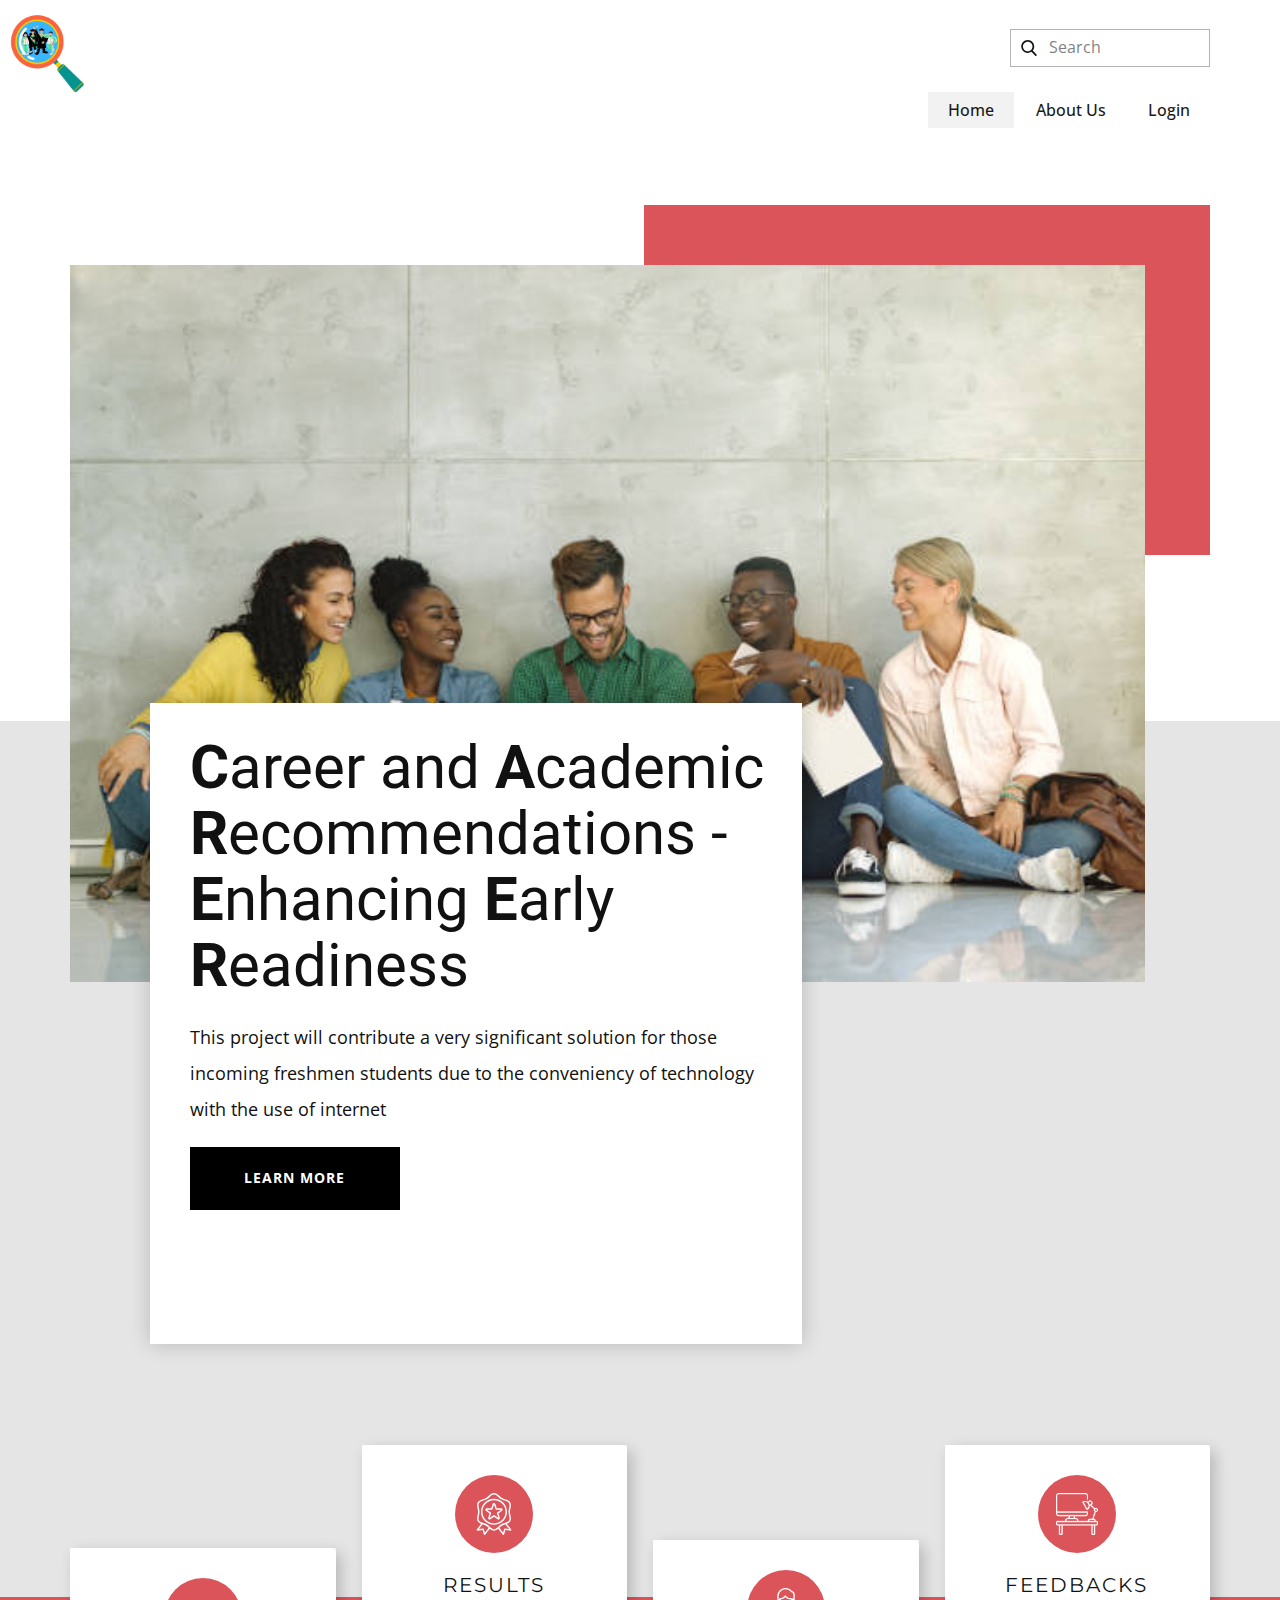
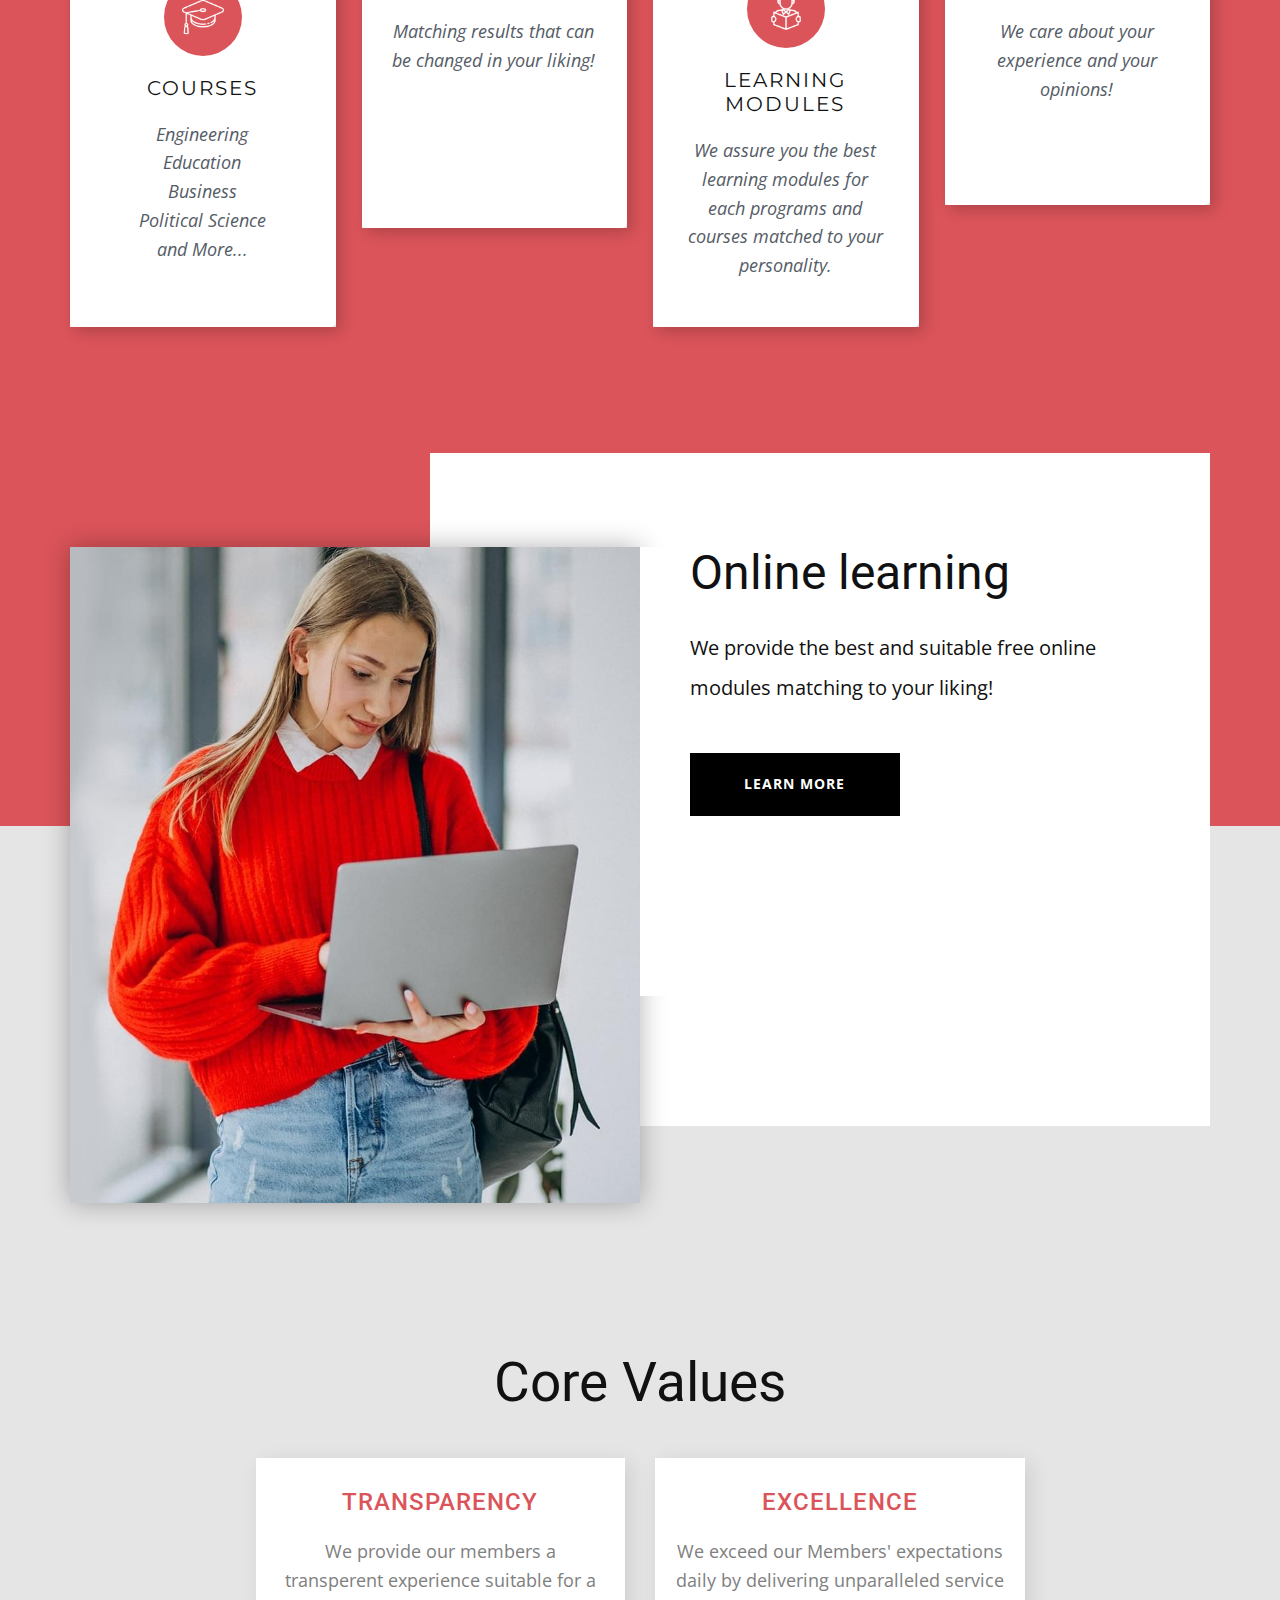
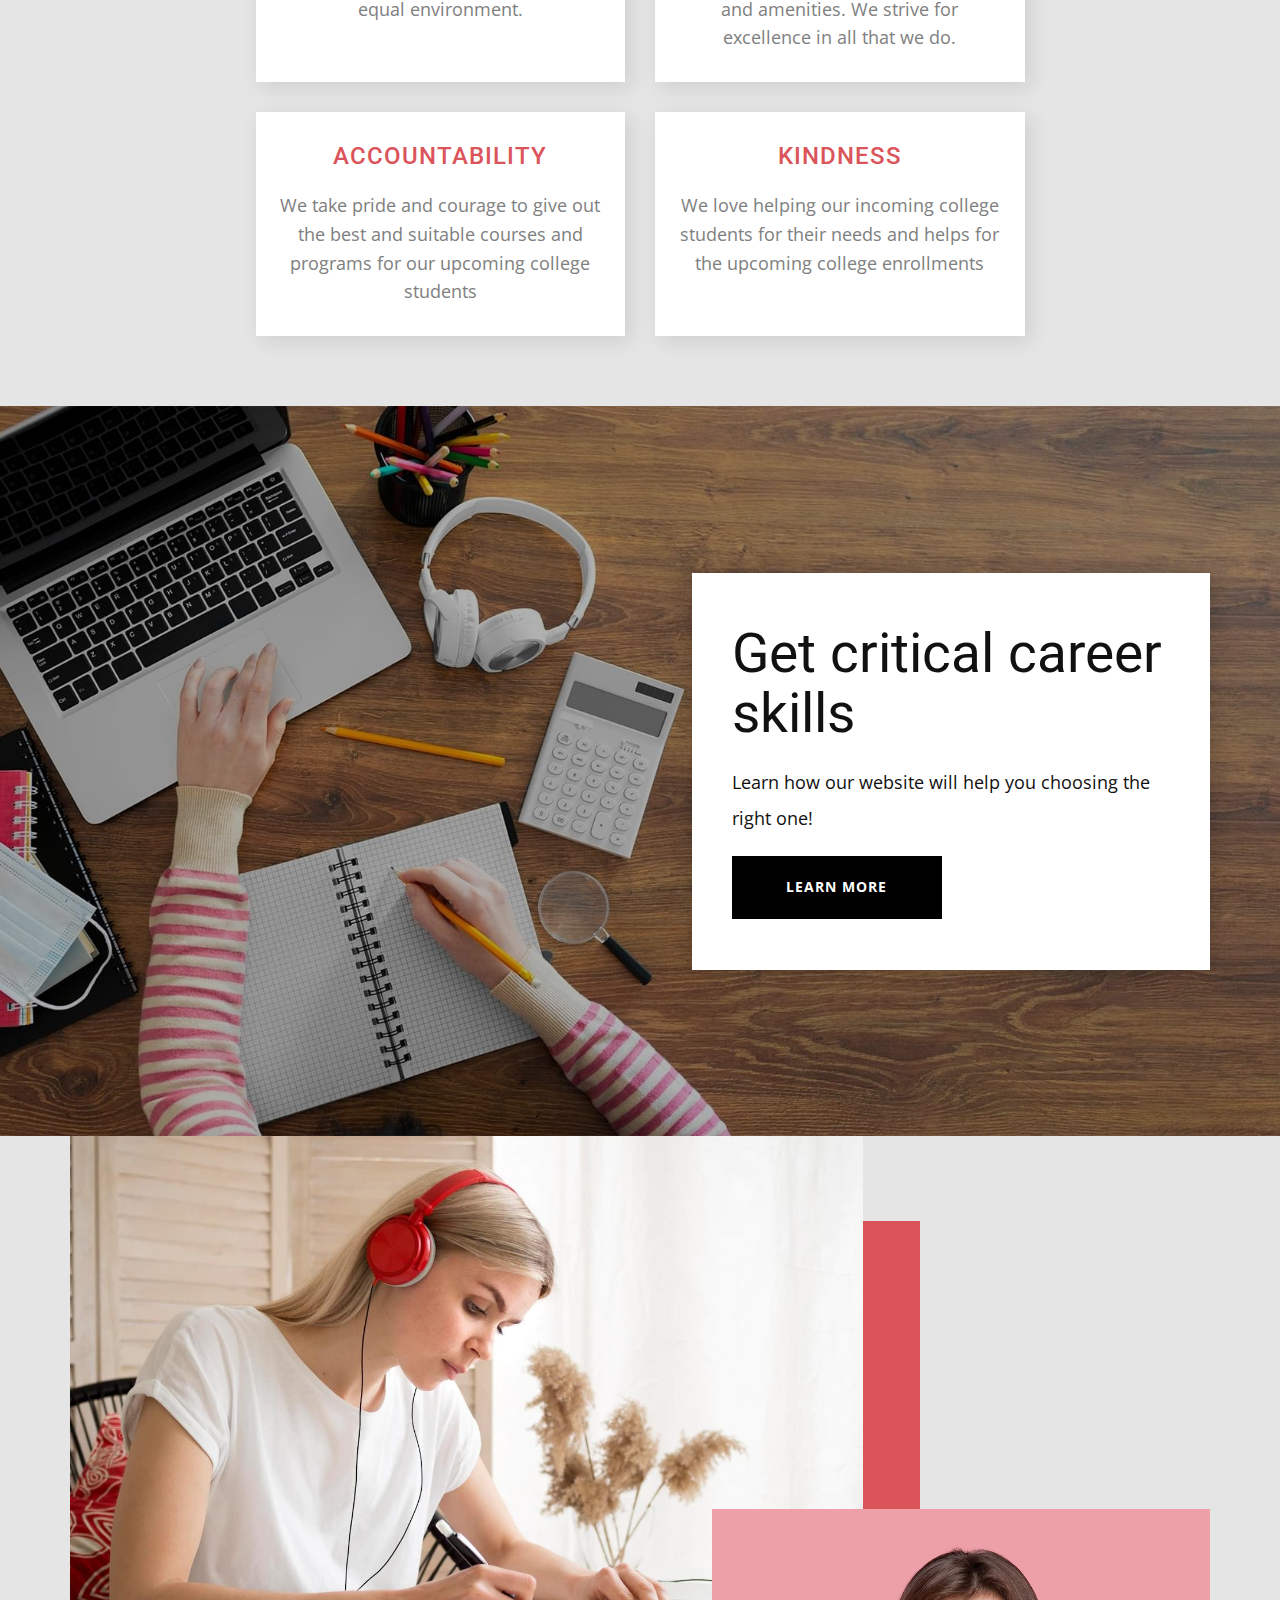
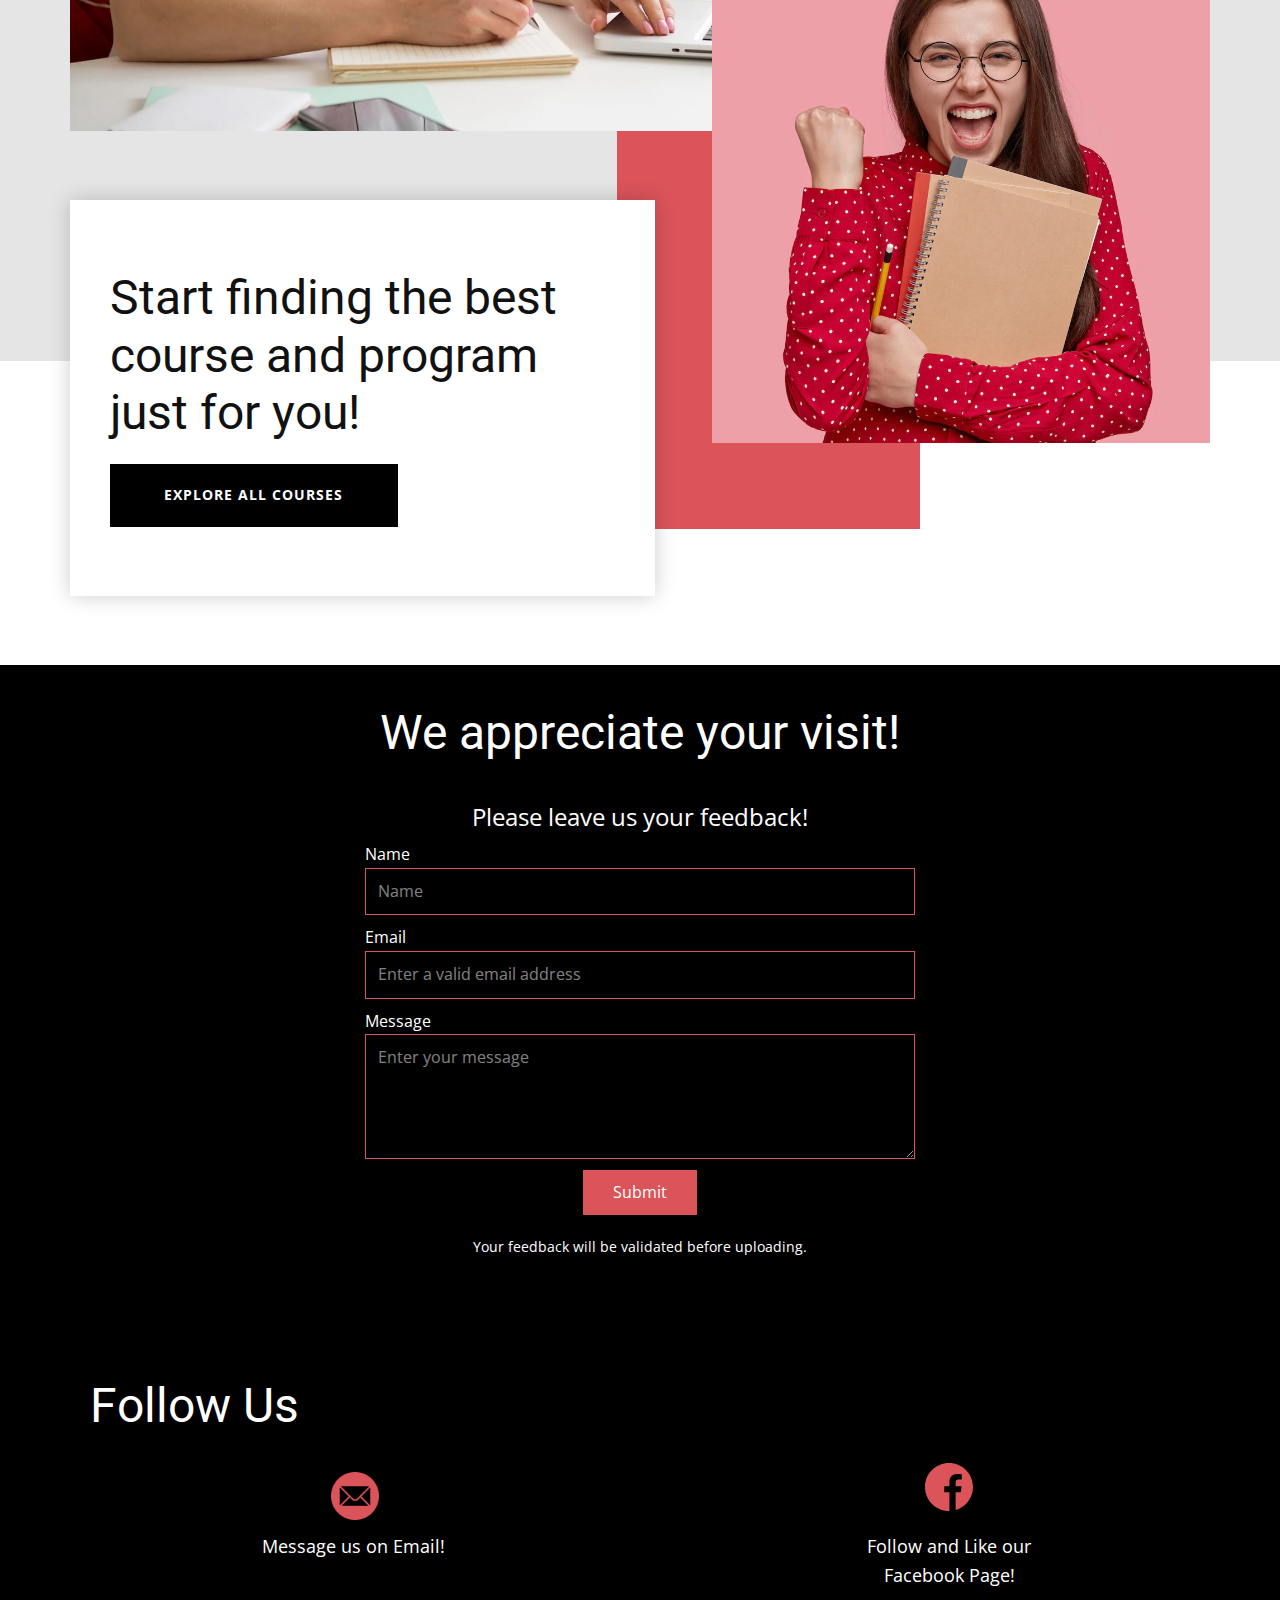
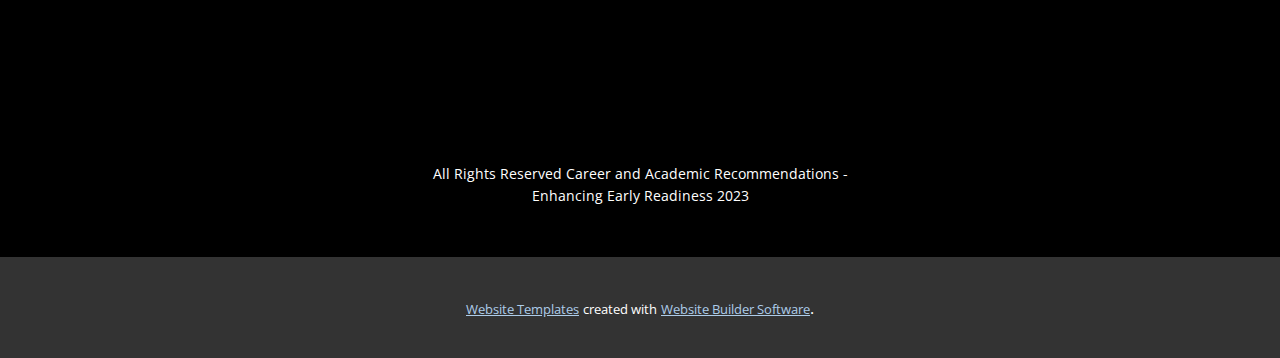
<file: Home.html>
<!DOCTYPE html>
<html style="font-size: 16px;" lang="en"><head>
    <meta name="viewport" content="width=device-width, initial-scale=1.0">
    <meta charset="utf-8">
    <meta name="keywords" content="">
    <meta name="description" content="">
    <title>Home</title>
    <link rel="stylesheet" href="nicepage.css" media="screen">
<link rel="stylesheet" href="Home.css" media="screen">
    <script class="u-script" type="text/javascript" src="jquery.js" defer=""></script>
    <script class="u-script" type="text/javascript" src="nicepage.js" defer=""></script>
    <meta name="generator" content="Nicepage 5.11.4, nicepage.com">
    <meta name="referrer" content="origin">
    <link id="u-theme-google-font" rel="stylesheet" href="https://fonts.googleapis.com/css?family=Roboto:100,100i,300,300i,400,400i,500,500i,700,700i,900,900i|Open+Sans:300,300i,400,400i,500,500i,600,600i,700,700i,800,800i">
    <link id="u-page-google-font" rel="stylesheet" href="https://fonts.googleapis.com/css?family=Montserrat:100,100i,200,200i,300,300i,400,400i,500,500i,600,600i,700,700i,800,800i,900,900i">
    
    
    
    
    
    
    
    
    
    <script type="application/ld+json">{
		"@context": "http://schema.org",
		"@type": "Organization",
		"name": "Site1",
		"logo": "images/Logo.png"
}</script>
    <meta name="theme-color" content="#478ac9">
    <meta property="og:title" content="Home">
    <meta property="og:description" content="">
    <meta property="og:type" content="website">
  <meta data-intl-tel-input-cdn-path="intlTelInput/"></head>
  <body class="u-body u-xl-mode" data-lang="en"><header class="u-clearfix u-header u-header" id="sec-415f"><a href="Home.html" class="u-image u-logo u-image-1" data-image-width="500" data-image-height="500" title="Home">
        <img src="images/Logo.png" class="u-logo-image u-logo-image-1">
      </a><form action="#" method="get" class="u-border-1 u-border-grey-30 u-search u-search-left u-white u-search-1">
        <button class="u-search-button" type="submit">
          <span class="u-search-icon u-spacing-10">
            <svg class="u-svg-link" preserveAspectRatio="xMidYMin slice" viewBox="0 0 56.966 56.966"><use xmlns:xlink="http://www.w3.org/1999/xlink" xlink:href="#svg-1c72"></use></svg>
            <svg xmlns="http://www.w3.org/2000/svg" xmlns:xlink="http://www.w3.org/1999/xlink" version="1.1" id="svg-1c72" x="0px" y="0px" viewBox="0 0 56.966 56.966" style="enable-background:new 0 0 56.966 56.966;" xml:space="preserve" class="u-svg-content"><path d="M55.146,51.887L41.588,37.786c3.486-4.144,5.396-9.358,5.396-14.786c0-12.682-10.318-23-23-23s-23,10.318-23,23  s10.318,23,23,23c4.761,0,9.298-1.436,13.177-4.162l13.661,14.208c0.571,0.593,1.339,0.92,2.162,0.92  c0.779,0,1.518-0.297,2.079-0.837C56.255,54.982,56.293,53.08,55.146,51.887z M23.984,6c9.374,0,17,7.626,17,17s-7.626,17-17,17  s-17-7.626-17-17S14.61,6,23.984,6z"></path></svg>
          </span>
        </button>
        <input class="u-search-input" type="search" name="search" value="" placeholder="Search">
      </form><nav class="u-menu u-menu-dropdown u-menu-open-right u-offcanvas u-menu-1" data-responsive-from="MD">
        <div class="menu-collapse" style="font-size: 1rem; letter-spacing: 0px; font-weight: 500;">
          <a class="u-button-style u-custom-active-border-color u-custom-active-color u-custom-border u-custom-border-color u-custom-borders u-custom-hover-border-color u-custom-hover-color u-custom-left-right-menu-spacing u-custom-padding-bottom u-custom-text-active-color u-custom-text-color u-custom-text-decoration u-custom-text-hover-color u-custom-top-bottom-menu-spacing u-nav-link" href="#" style="padding: 6px 0px; font-size: calc(1em + 16px);">
            <svg class="u-svg-link" viewBox="0 0 24 24"><use xmlns:xlink="http://www.w3.org/1999/xlink" xlink:href="#svg-f67f"></use></svg>
            <svg class="u-svg-content" version="1.1" id="svg-f67f" viewBox="0 0 16 16" x="0px" y="0px" xmlns:xlink="http://www.w3.org/1999/xlink" xmlns="http://www.w3.org/2000/svg"><g><rect y="1" width="16" height="2"></rect><rect y="7" width="16" height="2"></rect><rect y="13" width="16" height="2"></rect>
</g></svg>
          </a>
        </div>
        <div class="u-custom-menu u-nav-container">
          <ul class="u-nav u-spacing-2 u-unstyled u-nav-1"><li class="u-nav-item"><a class="u-active-grey-5 u-border-active-palette-1-base u-border-hover-palette-1-light-1 u-border-no-left u-border-no-right u-border-no-top u-button-style u-hover-grey-10 u-nav-link u-text-active-grey-90 u-text-grey-90 u-text-hover-grey-90" href="Home.html" style="padding: 10px 20px;">Home</a>
</li><li class="u-nav-item"><a class="u-active-grey-5 u-border-active-palette-1-base u-border-hover-palette-1-light-1 u-border-no-left u-border-no-right u-border-no-top u-button-style u-hover-grey-10 u-nav-link u-text-active-grey-90 u-text-grey-90 u-text-hover-grey-90" href="About-Us.html" style="padding: 10px 20px;">About Us</a>
</li><li class="u-nav-item"><a class="u-active-grey-5 u-border-active-palette-1-base u-border-hover-palette-1-light-1 u-border-no-left u-border-no-right u-border-no-top u-button-style u-hover-grey-10 u-nav-link u-text-active-grey-90 u-text-grey-90 u-text-hover-grey-90" href="#" style="padding: 10px 20px;">Login</a>
</li></ul>
        </div>
        <div class="u-custom-menu u-nav-container-collapse">
          <div class="u-container-style u-inner-container-layout u-opacity u-opacity-90 u-palette-2-base u-sidenav">
            <div class="u-inner-container-layout u-sidenav-overflow">
              <div class="u-menu-close"></div>
              <ul class="u-align-center u-nav u-popupmenu-items u-spacing-9 u-text-active-palette-1-base u-text-black u-text-hover-palette-2-dark-2 u-unstyled u-nav-2"><li class="u-nav-item"><a class="u-button-style u-nav-link" href="Home.html">Home</a>
</li><li class="u-nav-item"><a class="u-button-style u-nav-link" href="About-Us.html">About Us</a>
</li><li class="u-nav-item"><a class="u-button-style u-nav-link" href="#">Login</a>
</li></ul>
            </div>
          </div>
          <div class="u-menu-overlay u-opacity u-opacity-70 u-white"></div>
        </div>
      </nav></header>
    <section class="u-clearfix u-grey-10 u-section-1" id="carousel_01cd">
      <div class="u-expanded-width u-shape u-shape-rectangle u-white u-shape-1"></div>
      <div class="u-palette-2-base u-shape u-shape-rectangle u-shape-2"></div>
      <img src="images/Stock.jpg" class="u-align-left u-image u-image-1" data-image-width="612" data-image-height="408">
      <div class="u-align-left u-container-style u-group u-white u-group-1">
        <div class="u-container-layout u-container-layout-1">
          <h1 class="u-text u-text-1">
            <span style="font-weight: 700;" class="u-text-palette-2-base"></span>
            <span style="font-weight: 700;">C</span>areer and <span style="font-weight: 700;">A</span>cademic <span style="font-weight: 700;">R</span>ecommendations - <span style="font-weight: 700;">E</span>nhancing <span style="font-weight: 700;">E</span>arly <span style="font-weight: 700;">R</span>eadiness
          </h1>
          <p class="u-text u-text-2">This project will contribute a very significant solution for those incoming freshmen students due to the conveniency of technology with the use of internet</p>
          <a href="About-Us.html" class="u-active-palette-5-dark-2 u-align-left u-black u-border-2 u-border-grey-75 u-btn u-button-style u-hover-palette-5-dark-2 u-text-body-alt-color u-btn-1">learn more</a>
        </div>
      </div>
    </section>
    <section class="u-clearfix u-palette-2-base u-section-2" id="carousel_84b2">
      <div class="u-expanded-width u-grey-10 u-shape u-shape-rectangle u-shape-1"></div>
      <div class="u-clearfix u-gutter-26 u-layout-wrap u-layout-wrap-1">
        <div class="u-layout">
          <div class="u-layout-row">
            <div class="u-size-15 u-size-30-md">
              <div class="u-layout-col">
                <div class="u-container-style u-hidden-sm u-hidden-xs u-layout-cell u-size-20 u-layout-cell-1">
                  <div class="u-container-layout u-container-layout-1"></div>
                </div>
                <div class="u-align-center u-container-style u-layout-cell u-radius-5 u-shape-round u-size-40 u-white u-layout-cell-2">
                  <div class="u-container-layout u-container-layout-2"><span class="u-file-icon u-icon u-icon-circle u-palette-2-base u-text-white u-icon-1" data-animation-name="" data-animation-duration="0" data-animation-delay="0" data-animation-direction=""><img src="images/114806-2a865098.png" alt=""></span>
                    <h5 class="u-custom-font u-font-montserrat u-text u-text-1">courses</h5>
                    <p class="u-text u-text-palette-5-dark-2 u-text-2">Engineering<br>Education<br>Business<br>Political Science<br>and More...
                    </p>
                  </div>
                </div>
              </div>
            </div>
            <div class="u-size-15 u-size-30-md">
              <div class="u-layout-col">
                <div class="u-align-center u-container-style u-layout-cell u-radius-5 u-shape-round u-size-40 u-white u-layout-cell-3">
                  <div class="u-container-layout u-container-layout-3"><span class="u-icon u-icon-circle u-palette-2-base u-text-white u-icon-2" data-animation-name="" data-animation-duration="0" data-animation-delay="0" data-animation-direction=""><svg class="u-svg-link" preserveAspectRatio="xMidYMin slice" viewBox="0 0 464 464" style=""><use xmlns:xlink="http://www.w3.org/1999/xlink" xlink:href="#svg-cfb3"></use></svg><svg class="u-svg-content" viewBox="0 0 464 464" x="0px" y="0px" id="svg-cfb3" style="enable-background:new 0 0 464 464;"><g><g><path d="M422.32,403.096l-48.68-62.584c15.774-4.713,29.4-14.801,38.512-28.512c11.464-19.816,6.28-44,1.264-67.36    c-3.033-12-4.848-24.276-5.416-36.64c0.566-12.375,2.38-24.662,5.416-36.672c4.984-23.376,10.2-47.544-1.264-67.328    c-11.872-20.512-35.776-28.104-58.896-35.432c-11.509-3.171-22.655-7.536-33.256-13.024c-9.62-6.24-18.552-13.48-26.648-21.6    C276.2,18.024,256.752,0,232,0s-44.2,18.024-61.36,33.936c-8.093,8.122-17.023,15.365-26.64,21.608    c-10.6,5.477-21.743,9.831-33.248,12.992c-23.12,7.328-47.024,14.92-58.896,35.432c-11.464,19.816-6.28,44-1.264,67.36    C53.625,183.339,55.437,195.625,56,208c-0.566,12.375-2.38,24.662-5.416,36.672c-4.984,23.376-10.2,47.544,1.264,67.328    c9.124,13.716,22.765,23.801,38.552,28.504l-48.72,62.584c-2.712,3.488-2.083,8.514,1.406,11.226    c1.676,1.303,3.8,1.886,5.906,1.622l57.2-7.144l14.12,49.408c0.827,2.896,3.211,5.082,6.168,5.656    c0.501,0.095,1.01,0.144,1.52,0.144c2.47,0.002,4.803-1.138,6.32-3.088l51.088-65.712c12.572,12.239,29.086,19.612,46.592,20.8    c17.506-1.188,34.02-8.561,46.592-20.8l51.088,65.688c1.512,1.959,3.845,3.108,6.32,3.112c0.51,0,1.019-0.049,1.52-0.144    c2.957-0.574,5.341-2.76,6.168-5.656l14.12-49.4l57.2,7.144c4.384,0.55,8.384-2.558,8.934-6.942    C424.206,406.896,423.623,404.772,422.32,403.096z M131.36,438.648L119.688,397.8c-1.085-3.789-4.769-6.223-8.68-5.736l-44.8,5.6    l40.152-51.616l4.424,1.416c11.494,3.163,22.626,7.517,33.216,12.992c9.62,6.24,18.552,13.48,26.648,21.6l2.752,2.544    L131.36,438.648z M232,400c-18.48,0-34.024-14.4-50.488-29.664c-8.957-8.949-18.851-16.906-29.512-23.736    c-11.599-6.072-23.809-10.899-36.424-14.4c-21.144-6.712-41.12-13.048-49.888-28.2c-8.368-14.472-4.048-34.64,0.536-56    c3.299-13.099,5.235-26.503,5.776-40c-0.538-13.497-2.471-26.901-5.768-40c-4.584-21.352-8.904-41.52-0.536-56    c8.8-15.152,28.744-21.488,49.888-28.2c12.613-3.502,24.819-8.329,36.416-14.4c10.658-6.83,20.55-14.788,29.504-23.736    C197.976,30.4,213.52,16,232,16s34.024,14.4,50.488,29.664C291.445,54.613,301.339,62.57,312,69.4    c11.599,6.072,23.809,10.899,36.424,14.4c21.144,6.712,41.12,13.048,49.888,28.2c8.368,14.472,4.048,34.64-0.536,56    c-3.299,13.099-5.235,26.503-5.776,40c0.538,13.497,2.471,26.901,5.768,40c4.584,21.352,8.904,41.52,0.536,56    c-8.8,15.152-28.744,21.488-49.888,28.2c-12.613,3.502-24.819,8.329-36.416,14.4c-10.658,6.83-20.55,14.788-29.504,23.736    C266.024,385.6,250.48,400,232,400z M353.032,392.064c-3.911-0.487-7.595,1.947-8.68,5.736l-11.712,40.848l-42.032-54.04    l2.752-2.544c8.093-8.122,17.023-15.365,26.64-21.608c10.6-5.477,21.743-9.831,33.248-12.992l4.424-1.416l40.16,51.616    L353.032,392.064z"></path>
</g>
</g><g><g><path d="M232,64c-79.529,0-144,64.471-144,144s64.471,144,144,144s144-64.471,144-144C375.908,128.509,311.491,64.093,232,64z     M232,336c-70.692,0-128-57.308-128-128S161.308,80,232,80s128,57.308,128,128C359.916,278.658,302.658,335.916,232,336z"></path>
</g>
</g><g><g><path d="M324.304,174.584c-3.01-4.135-7.814-6.582-12.928-6.584H262.4l-15.2-46.616c-2.759-8.395-11.801-12.963-20.196-10.204    c-4.829,1.587-8.617,5.375-10.204,10.204L201.64,168h-49.016c-8.837-0.004-16.004,7.155-16.008,15.992    c-0.003,5.12,2.445,9.931,6.584,12.944l39.648,28.8l-15.144,46.616c-2.732,8.404,1.867,17.431,10.27,20.162    c4.873,1.584,10.209,0.738,14.354-2.274L232,261.448l39.656,28.8c5.586,4.15,13.23,4.15,18.816,0    c5.669-4.029,8.029-11.297,5.808-17.888l-15.144-46.624l39.648-28.8C327.929,191.736,329.505,181.728,324.304,174.584z     M267.024,216.216c-2.806,2.039-3.979,5.654-2.904,8.952l16.944,52.144l-44.36-32.224c-2.803-2.035-6.597-2.035-9.4,0    l-44.36,32.224l16.936-52.144c1.071-3.296-0.101-6.906-2.904-8.944L152.624,184h54.824c3.466,0,6.537-2.232,7.608-5.528    L232,126.328l16.944,52.136c1.071,3.296,4.142,5.528,7.608,5.528L311.376,184L267.024,216.216z"></path>
</g>
</g></svg></span>
                    <h5 class="u-custom-font u-font-montserrat u-text u-text-3">Results</h5>
                    <p class="u-text u-text-palette-5-dark-2 u-text-4">Matching results that can be changed in your liking!</p>
                  </div>
                </div>
                <div class="u-container-style u-hidden-sm u-hidden-xs u-layout-cell u-size-20 u-layout-cell-4">
                  <div class="u-container-layout u-container-layout-4"></div>
                </div>
              </div>
            </div>
            <div class="u-size-15 u-size-30-md">
              <div class="u-layout-col">
                <div class="u-container-style u-hidden-sm u-hidden-xs u-layout-cell u-size-20 u-layout-cell-5">
                  <div class="u-container-layout u-container-layout-5"></div>
                </div>
                <div class="u-align-center u-container-style u-layout-cell u-radius-5 u-shape-round u-size-40 u-white u-layout-cell-6">
                  <div class="u-container-layout u-container-layout-6"><span class="u-file-icon u-icon u-icon-circle u-palette-2-base u-text-white u-icon-3"><img src="images/948256-0f657f57.png" alt=""></span>
                    <h5 class="u-custom-font u-font-montserrat u-text u-text-5">Learning modules</h5>
                    <p class="u-text u-text-palette-5-dark-2 u-text-6">We assure you the best learning modules for each programs and courses matched to your personality.</p>
                  </div>
                </div>
              </div>
            </div>
            <div class="u-size-15 u-size-30-md">
              <div class="u-layout-col">
                <div class="u-align-center u-container-style u-layout-cell u-radius-5 u-shape-round u-size-40 u-white u-layout-cell-7">
                  <div class="u-container-layout u-container-layout-7"><span class="u-file-icon u-icon u-icon-circle u-palette-2-base u-text-white u-icon-4" data-animation-name="" data-animation-duration="0" data-animation-delay="0" data-animation-direction=""><img src="images/4696455-494b447e.png" alt=""></span>
                    <h5 class="u-custom-font u-font-montserrat u-text u-text-7">Feedbacks</h5>
                    <p class="u-text u-text-palette-5-dark-2 u-text-8">We care about your experience and your opinions!</p>
                  </div>
                </div>
                <div class="u-container-style u-hidden-sm u-hidden-xs u-layout-cell u-size-20 u-layout-cell-8">
                  <div class="u-container-layout u-container-layout-8"></div>
                </div>
              </div>
            </div>
          </div>
        </div>
      </div>
    </section>
    <section class="u-clearfix u-grey-10 u-section-3" id="carousel_7067">
      <div class="u-expanded-width u-palette-2-base u-shape u-shape-rectangle u-shape-1"></div>
      <div class="u-shape u-shape-rectangle u-white u-shape-2"></div>
      <img class="u-image u-image-1" src="images/rrr-min.jpg" data-image-width="871" data-image-height="1080">
      <div class="u-container-style u-group u-shape-rectangle u-white u-group-1">
        <div class="u-container-layout u-container-layout-1">
          <h2 class="u-text u-text-1"> Online learning</h2>
          <p class="u-text u-text-2">We provide the best and suitable free online modules matching to your liking!</p>
          <a href="Modules.html" class="u-active-palette-5-dark-2 u-align-left u-black u-btn u-button-style u-hover-palette-5-dark-2 u-text-body-alt-color u-btn-1" data-animation-name="" data-animation-duration="0" data-animation-delay="0" data-animation-direction="">learn more</a>
        </div>
      </div>
    </section>
    <section class="u-align-center u-clearfix u-container-align-center u-grey-10 u-section-4" id="carousel_2c75">
      <div class="u-clearfix u-sheet u-valign-middle u-sheet-1">
        <h2 class="u-align-center u-text u-text-1">Core Values</h2>
        <div class="u-list u-list-1">
          <div class="u-repeater u-repeater-1">
            <div class="u-align-center u-container-style u-list-item u-repeater-item u-white u-list-item-1">
              <div class="u-container-layout u-similar-container u-valign-top u-container-layout-1">
                <h5 class="u-text u-text-palette-2-base u-text-2">Transparency</h5>
                <p class="u-text u-text-grey-50 u-text-3">We provide our members a transperent experience suitable for a equal environment.</p>
              </div>
            </div>
            <div class="u-align-center u-container-style u-list-item u-repeater-item u-white u-list-item-2">
              <div class="u-container-layout u-similar-container u-valign-top u-container-layout-2">
                <h5 class="u-text u-text-palette-2-base u-text-4"> Excellence</h5>
                <p class="u-text u-text-grey-50 u-text-5"> We exceed our Members' expectations daily by delivering unparalleled service and amenities. We strive for excellence in all that we do.</p>
              </div>
            </div>
            <div class="u-align-center u-container-style u-list-item u-repeater-item u-white u-list-item-3">
              <div class="u-container-layout u-similar-container u-valign-top u-container-layout-3">
                <h5 class="u-text u-text-palette-2-base u-text-6"> accountability</h5>
                <p class="u-text u-text-grey-50 u-text-7">We take pride and courage to give out the best and suitable courses and programs for our upcoming college students</p>
              </div>
            </div>
            <div class="u-align-center u-container-style u-list-item u-repeater-item u-white u-list-item-4">
              <div class="u-container-layout u-similar-container u-valign-top u-container-layout-4">
                <h5 class="u-text u-text-palette-2-base u-text-8"> Kindness</h5>
                <p class="u-text u-text-grey-50 u-text-9"> We love helping our incoming college students for their needs and helps for the upcoming college enrollments<br>
                </p>
              </div>
            </div>
          </div>
        </div>
      </div>
    </section>
    <section class="u-clearfix u-image u-shading u-section-5" id="carousel_4458" data-image-width="1920" data-image-height="953">
      <div class="u-clearfix u-sheet u-valign-middle u-sheet-1">
        <div class="u-align-left u-container-style u-group u-white u-group-1">
          <div class="u-container-layout u-valign-middle u-container-layout-1">
            <h2 class="u-text u-text-body-color u-text-1"> Get critical career skills</h2>
            <p class="u-text u-text-2">Learn how our website will help you choosing the right one!</p>
            <a href="About-Us.html" class="u-active-palette-5-dark-2 u-align-left u-black u-border-none u-btn u-button-style u-hover-palette-5-dark-2 u-text-body-alt-color u-btn-1">learn more</a>
          </div>
        </div>
      </div>
    </section>
    <section class="u-clearfix u-white u-section-6" id="carousel_74cc">
      <div class="u-expanded-width u-grey-10 u-shape u-shape-rectangle u-shape-1"></div>
      <div class="u-palette-2-base u-shape u-shape-rectangle u-shape-2"></div>
      <img class="u-image u-image-default u-image-1" data-image-width="1380" data-image-height="1035" src="images/f.jpg">
      <img class="u-image u-image-2" src="images/cv.jpg" data-image-width="891" data-image-height="955">
      <div class="u-align-left u-container-style u-group u-white u-group-1" data-animation-name="" data-animation-duration="0" data-animation-delay="0" data-animation-direction="">
        <div class="u-container-layout u-valign-middle u-container-layout-1">
          <h3 class="u-align-left u-text u-text-1">Start finding the best course and program just for you!</h3>
          <a href="Courses.html" class="u-active-palette-5-dark-2 u-align-left u-black u-border-none u-btn u-button-style u-hover-palette-5-dark-2 u-text-body-alt-color u-btn-1"> Explore all courses</a>
        </div>
      </div>
    </section>
    <section class="u-align-center u-black u-clearfix u-section-7" id="carousel_9904">
      <div class="u-clearfix u-sheet u-valign-middle-md u-valign-middle-sm u-valign-middle-xs u-sheet-1">
        <h2 class="u-align-center u-text u-text-1">We appreciate your visit!</h2>
        <p class="u-align-center u-text u-text-2">Please leave us your feedback!</p>
        <div class="u-form u-form-1">
          <form action="https://forms.nicepagesrv.com/v2/form/process" class="u-clearfix u-form-spacing-10 u-form-vertical u-inner-form" style="padding: 10px" source="email" name="form">
            <div class="u-form-group u-form-name u-label-top">
              <label for="name-3b9a" class="u-label">Name</label>
              <input type="text" placeholder="Name" id="name-3b9a" name="Name" class="u-black u-border-palette-2-base u-input u-input-rectangle u-text-white" required="">
            </div>
            <div class="u-form-email u-form-group u-label-top">
              <label for="email-3b9a" class="u-label">Email</label>
              <input type="email" placeholder="Enter a valid email address" id="email-3b9a" name="email" class="u-black u-border-palette-2-base u-input u-input-rectangle u-text-white" required="">
            </div>
            <div class="u-form-group u-form-message u-label-top">
              <label for="message-3b9a" class="u-label">Message</label>
              <textarea placeholder="Enter your message" rows="4" cols="50" id="message-3b9a" name="message" class="u-black u-border-palette-2-base u-input u-input-rectangle u-text-white" required=""></textarea>
            </div>
            <div class="u-align-center u-form-group u-form-submit u-label-top">
              <a href="#" class="u-btn u-btn-submit u-button-style u-palette-2-base">Submit</a>
              <input type="submit" value="submit" class="u-form-control-hidden">
            </div>
            <div class="u-form-send-message u-form-send-success">Thank you! Your message have been sent! Wait for 24-48hrs to be uploaded!</div>
            <div class="u-form-send-error u-form-send-message"> Unable to send your message. Please fix errors then try again. </div>
            <input type="hidden" value="" name="recaptchaResponse">
            <input type="hidden" name="formServices" value="399b00c0-4e53-59ed-5624-d23d5c8f630b">
          </form>
        </div>
        <p class="u-align-center u-text u-text-3">Your feedback will be validated before uploading.</p>
      </div>
    </section>
    <section class="u-black u-clearfix u-section-8" id="sec-d974">
      <div class="u-clearfix u-sheet u-sheet-1">
        <div class="u-clearfix u-expanded-width u-layout-wrap u-layout-wrap-1">
          <div class="u-gutter-0 u-layout">
            <div class="u-layout-row">
              <div class="u-align-left u-container-style u-layout-cell u-left-cell u-size-30 u-layout-cell-1">
                <div class="u-container-layout u-container-layout-1">
                  <h2 class="u-text u-text-default u-text-white u-text-1">Follow Us</h2>
                  <div class="u-social-icons u-spacing-20 u-social-icons-1">
                    <a class="u-social-url" title="Gmail" target="_blank" href="collegecoursesonlinetcu@gmail.com"><span class="u-file-icon u-icon u-social-icon u-social-twitter u-text-palette-2-base u-icon-1"><img src="images/6244710-c376847f.png" alt=""></span>
                    </a>
                  </div>
                  <p class="u-text u-text-white u-text-2">Message us on Email!</p>
                </div>
              </div>
              <div class="u-align-right u-container-style u-layout-cell u-right-cell u-size-30 u-layout-cell-2">
                <div class="u-container-layout u-container-layout-2">
                  <div class="u-social-icons u-spacing-20 u-social-icons-2">
                    <a class="u-social-url" title="facebook" target="_blank" href="https://www.facebook.com/profile.php?id=100093293742138"><span class="u-icon u-social-facebook u-social-icon u-text-palette-2-base"><svg class="u-svg-link" preserveAspectRatio="xMidYMin slice" viewBox="0 0 512 512" style=""><use xmlns:xlink="http://www.w3.org/1999/xlink" xlink:href="#svg-bb23"></use></svg><svg class="u-svg-content" viewBox="0 0 512 512" id="svg-bb23"><path d="m512 256c0-141.4-114.6-256-256-256s-256 114.6-256 256 114.6 256 256 256c1.5 0 3 0 4.5-.1v-199.2h-55v-64.1h55v-47.2c0-54.7 33.4-84.5 82.2-84.5 23.4 0 43.5 1.7 49.3 2.5v57.2h-33.6c-26.5 0-31.7 12.6-31.7 31.1v40.8h63.5l-8.3 64.1h-55.2v189.5c107-30.7 185.3-129.2 185.3-246.1z"></path></svg></span>
                    </a>
                  </div>
                  <p class="u-align-center u-text u-text-white u-text-3">Follow and Like our Facebook Page!</p>
                </div>
              </div>
            </div>
          </div>
        </div>
      </div>
    </section>
    
    
    <footer class="u-align-center u-black u-clearfix u-footer u-footer" id="sec-68e6"><div class="u-clearfix u-sheet u-sheet-1">
        <p class="u-small-text u-text u-text-variant u-text-1">All Rights Reserved ​Career and Academic Recommendations - Enhancing Early Readiness&nbsp;2023</p>
      </div></footer>
    <section class="u-backlink u-clearfix u-grey-80">
      <a class="u-link" href="https://nicepage.com/website-templates" target="_blank">
        <span>Website Templates</span>
      </a>
      <p class="u-text">
        <span>created with</span>
      </p>
      <a class="u-link" href="" target="_blank">
        <span>Website Builder Software</span>
      </a>. 
    </section>
  
</body></html>
</file>
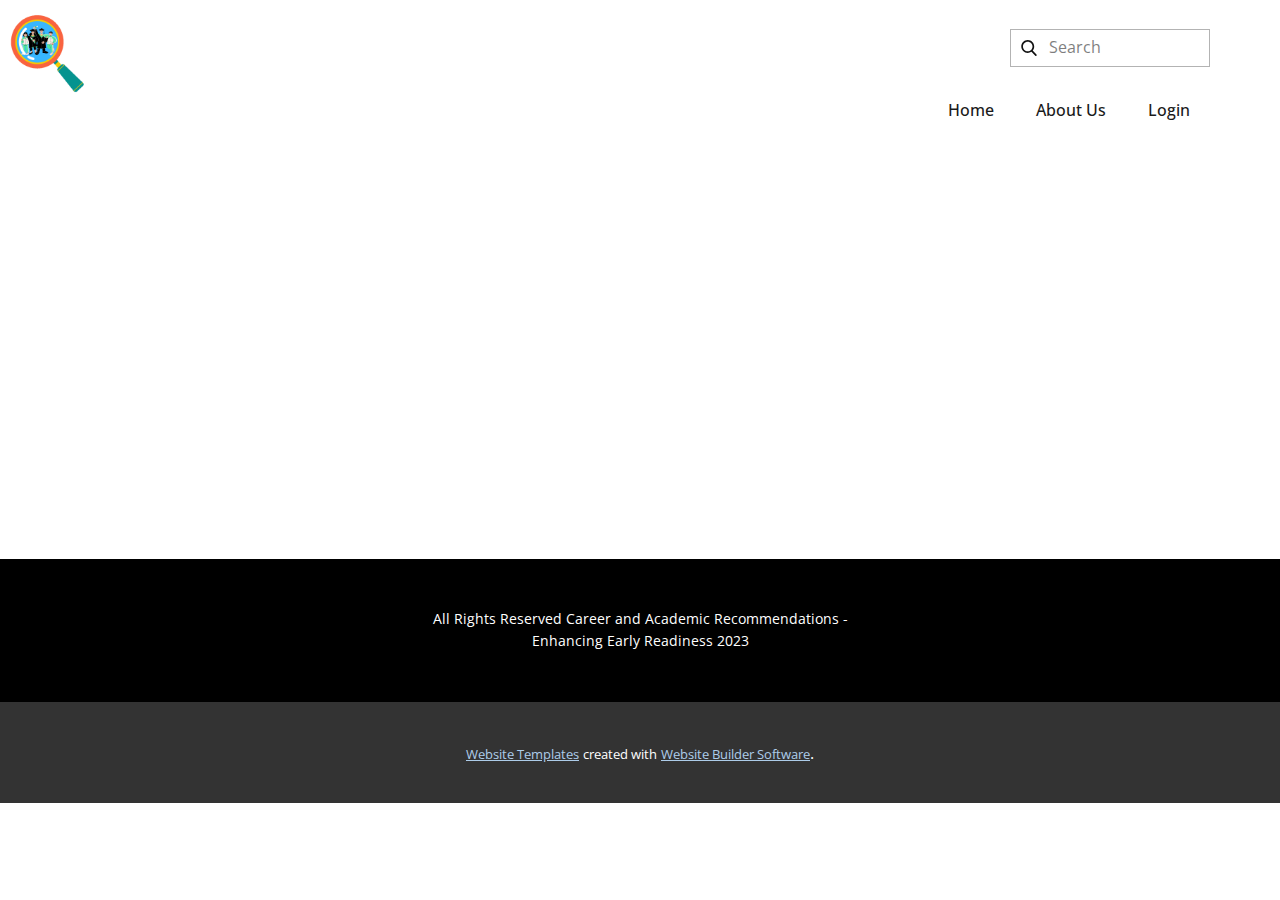
<file: Modules.html>
<!DOCTYPE html>
<html style="font-size: 16px;" lang="en"><head>
    <meta name="viewport" content="width=device-width, initial-scale=1.0">
    <meta charset="utf-8">
    <meta name="keywords" content="">
    <meta name="description" content="">
    <title>Modules</title>
    <link rel="stylesheet" href="nicepage.css" media="screen">
<link rel="stylesheet" href="Modules.css" media="screen">
    <script class="u-script" type="text/javascript" src="jquery.js" defer=""></script>
    <script class="u-script" type="text/javascript" src="nicepage.js" defer=""></script>
    <meta name="generator" content="Nicepage 5.11.4, nicepage.com">
    <link id="u-theme-google-font" rel="stylesheet" href="https://fonts.googleapis.com/css?family=Roboto:100,100i,300,300i,400,400i,500,500i,700,700i,900,900i|Open+Sans:300,300i,400,400i,500,500i,600,600i,700,700i,800,800i">
    
    
    <script type="application/ld+json">{
		"@context": "http://schema.org",
		"@type": "Organization",
		"name": "Site1",
		"logo": "images/Logo.png"
}</script>
    <meta name="theme-color" content="#478ac9">
    <meta property="og:title" content="Modules">
    <meta property="og:description" content="">
    <meta property="og:type" content="website">
  <meta data-intl-tel-input-cdn-path="intlTelInput/"></head>
  <body class="u-body u-xl-mode" data-lang="en"><header class="u-clearfix u-header u-header" id="sec-415f"><a href="Home.html" class="u-image u-logo u-image-1" data-image-width="500" data-image-height="500" title="Home">
        <img src="images/Logo.png" class="u-logo-image u-logo-image-1">
      </a><form action="#" method="get" class="u-border-1 u-border-grey-30 u-search u-search-left u-white u-search-1">
        <button class="u-search-button" type="submit">
          <span class="u-search-icon u-spacing-10">
            <svg class="u-svg-link" preserveAspectRatio="xMidYMin slice" viewBox="0 0 56.966 56.966"><use xmlns:xlink="http://www.w3.org/1999/xlink" xlink:href="#svg-1c72"></use></svg>
            <svg xmlns="http://www.w3.org/2000/svg" xmlns:xlink="http://www.w3.org/1999/xlink" version="1.1" id="svg-1c72" x="0px" y="0px" viewBox="0 0 56.966 56.966" style="enable-background:new 0 0 56.966 56.966;" xml:space="preserve" class="u-svg-content"><path d="M55.146,51.887L41.588,37.786c3.486-4.144,5.396-9.358,5.396-14.786c0-12.682-10.318-23-23-23s-23,10.318-23,23  s10.318,23,23,23c4.761,0,9.298-1.436,13.177-4.162l13.661,14.208c0.571,0.593,1.339,0.92,2.162,0.92  c0.779,0,1.518-0.297,2.079-0.837C56.255,54.982,56.293,53.08,55.146,51.887z M23.984,6c9.374,0,17,7.626,17,17s-7.626,17-17,17  s-17-7.626-17-17S14.61,6,23.984,6z"></path></svg>
          </span>
        </button>
        <input class="u-search-input" type="search" name="search" value="" placeholder="Search">
      </form><nav class="u-menu u-menu-dropdown u-menu-open-right u-offcanvas u-menu-1" data-responsive-from="MD">
        <div class="menu-collapse" style="font-size: 1rem; letter-spacing: 0px; font-weight: 500;">
          <a class="u-button-style u-custom-active-border-color u-custom-active-color u-custom-border u-custom-border-color u-custom-borders u-custom-hover-border-color u-custom-hover-color u-custom-left-right-menu-spacing u-custom-padding-bottom u-custom-text-active-color u-custom-text-color u-custom-text-decoration u-custom-text-hover-color u-custom-top-bottom-menu-spacing u-nav-link" href="#" style="padding: 6px 0px; font-size: calc(1em + 16px);">
            <svg class="u-svg-link" viewBox="0 0 24 24"><use xmlns:xlink="http://www.w3.org/1999/xlink" xlink:href="#svg-f67f"></use></svg>
            <svg class="u-svg-content" version="1.1" id="svg-f67f" viewBox="0 0 16 16" x="0px" y="0px" xmlns:xlink="http://www.w3.org/1999/xlink" xmlns="http://www.w3.org/2000/svg"><g><rect y="1" width="16" height="2"></rect><rect y="7" width="16" height="2"></rect><rect y="13" width="16" height="2"></rect>
</g></svg>
          </a>
        </div>
        <div class="u-custom-menu u-nav-container">
          <ul class="u-nav u-spacing-2 u-unstyled u-nav-1"><li class="u-nav-item"><a class="u-active-grey-5 u-border-active-palette-1-base u-border-hover-palette-1-light-1 u-border-no-left u-border-no-right u-border-no-top u-button-style u-hover-grey-10 u-nav-link u-text-active-grey-90 u-text-grey-90 u-text-hover-grey-90" href="Home.html" style="padding: 10px 20px;">Home</a>
</li><li class="u-nav-item"><a class="u-active-grey-5 u-border-active-palette-1-base u-border-hover-palette-1-light-1 u-border-no-left u-border-no-right u-border-no-top u-button-style u-hover-grey-10 u-nav-link u-text-active-grey-90 u-text-grey-90 u-text-hover-grey-90" href="About-Us.html" style="padding: 10px 20px;">About Us</a>
</li><li class="u-nav-item"><a class="u-active-grey-5 u-border-active-palette-1-base u-border-hover-palette-1-light-1 u-border-no-left u-border-no-right u-border-no-top u-button-style u-hover-grey-10 u-nav-link u-text-active-grey-90 u-text-grey-90 u-text-hover-grey-90" href="#" style="padding: 10px 20px;">Login</a>
</li></ul>
        </div>
        <div class="u-custom-menu u-nav-container-collapse">
          <div class="u-container-style u-inner-container-layout u-opacity u-opacity-90 u-palette-2-base u-sidenav">
            <div class="u-inner-container-layout u-sidenav-overflow">
              <div class="u-menu-close"></div>
              <ul class="u-align-center u-nav u-popupmenu-items u-spacing-9 u-text-active-palette-1-base u-text-black u-text-hover-palette-2-dark-2 u-unstyled u-nav-2"><li class="u-nav-item"><a class="u-button-style u-nav-link" href="Home.html">Home</a>
</li><li class="u-nav-item"><a class="u-button-style u-nav-link" href="About-Us.html">About Us</a>
</li><li class="u-nav-item"><a class="u-button-style u-nav-link" href="#">Login</a>
</li></ul>
            </div>
          </div>
          <div class="u-menu-overlay u-opacity u-opacity-70 u-white"></div>
        </div>
      </nav></header>
    <section class="u-clearfix u-section-1" id="sec-ebea">
      <div class="u-clearfix u-sheet u-sheet-1"></div>
    </section>
    
    
    <footer class="u-align-center u-black u-clearfix u-footer u-footer" id="sec-68e6"><div class="u-clearfix u-sheet u-sheet-1">
        <p class="u-small-text u-text u-text-variant u-text-1">All Rights Reserved ​Career and Academic Recommendations - Enhancing Early Readiness&nbsp;2023</p>
      </div></footer>
    <section class="u-backlink u-clearfix u-grey-80">
      <a class="u-link" href="https://nicepage.com/website-templates" target="_blank">
        <span>Website Templates</span>
      </a>
      <p class="u-text">
        <span>created with</span>
      </p>
      <a class="u-link" href="" target="_blank">
        <span>Website Builder Software</span>
      </a>. 
    </section>
  
</body></html>
</file>
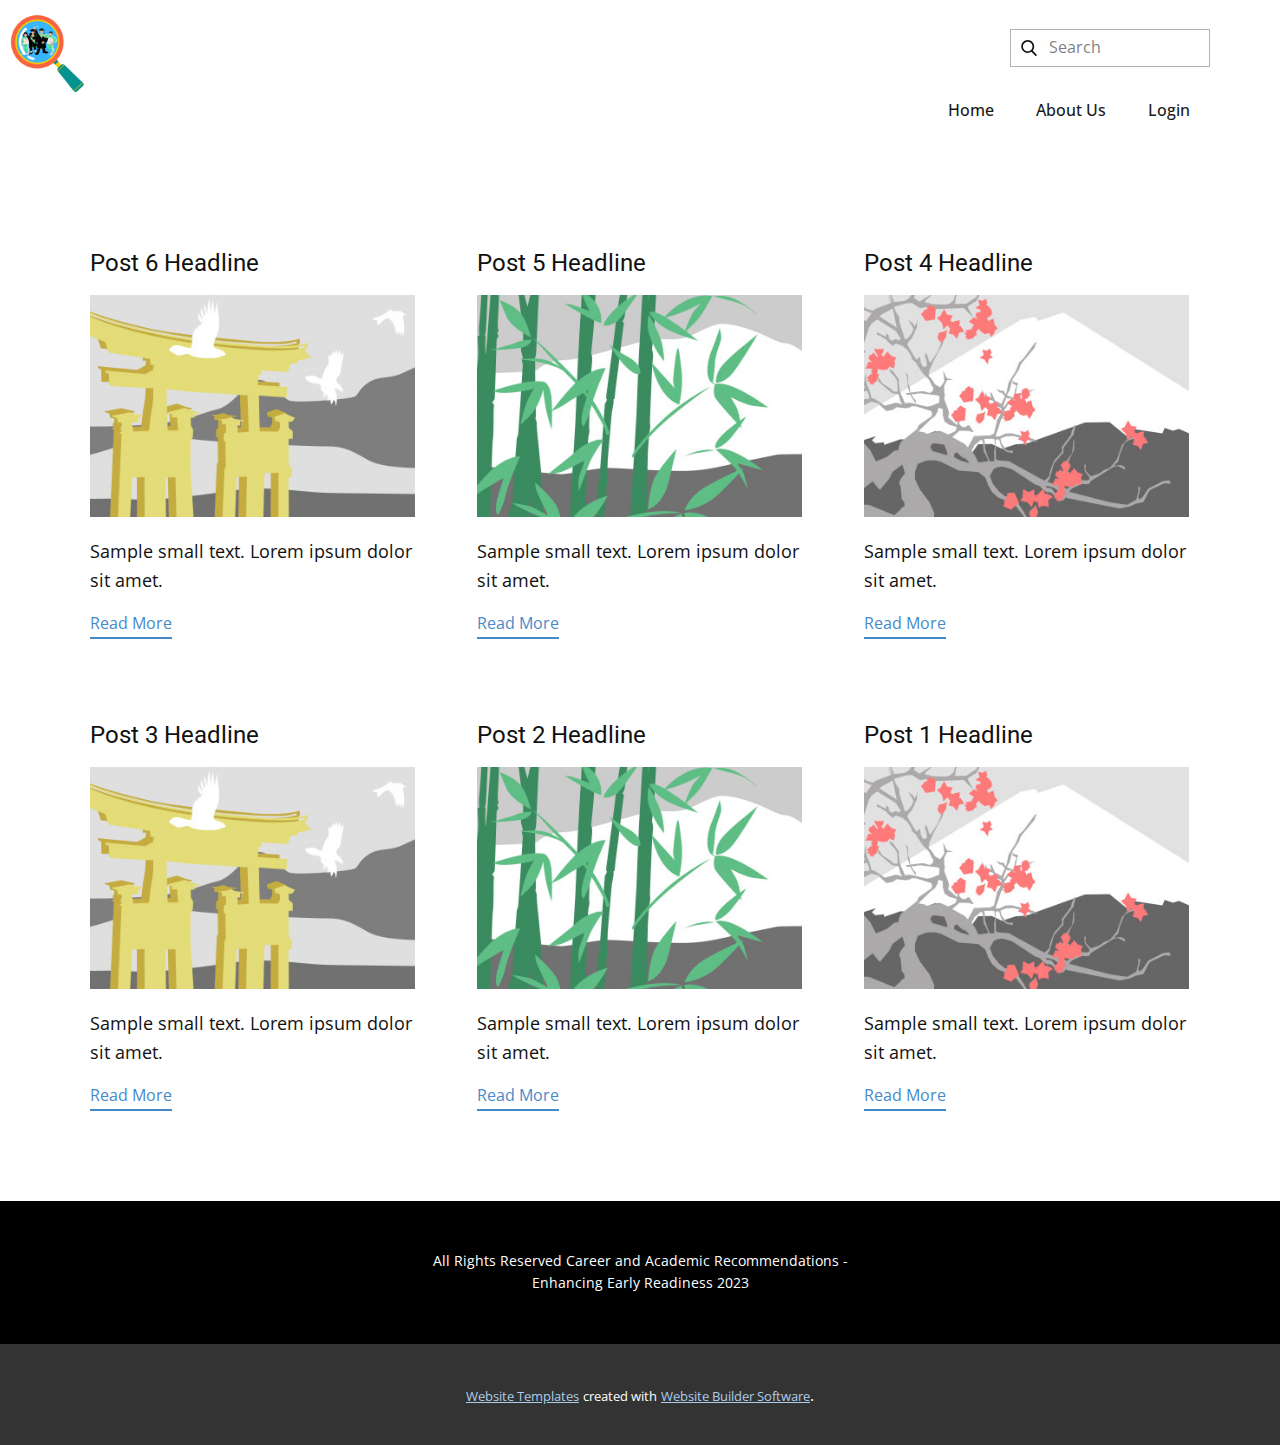
<file: blog/blog.html>
<!DOCTYPE html>
<html style="font-size: 16px;" lang="en"><head>
    <meta name="viewport" content="width=device-width, initial-scale=1.0">
    <meta charset="utf-8">
    <meta name="keywords" content="">
    <meta name="description" content="">
    <title>Blog Template</title>
    <link rel="stylesheet" href="../nicepage.css" media="screen">
<link rel="stylesheet" href="../Blog-Template.css" media="screen">
    <script class="u-script" type="text/javascript" src="../jquery.js" defer=""></script>
    <script class="u-script" type="text/javascript" src="../nicepage.js" defer=""></script>
    <meta name="generator" content="Nicepage 5.11.4, nicepage.com">
    <link id="u-theme-google-font" rel="stylesheet" href="https://fonts.googleapis.com/css?family=Roboto:100,100i,300,300i,400,400i,500,500i,700,700i,900,900i|Open+Sans:300,300i,400,400i,500,500i,600,600i,700,700i,800,800i">
    
    
    <script type="application/ld+json">{
		"@context": "http://schema.org",
		"@type": "Organization",
		"name": "Site1",
		"logo": "images/Logo.png"
}</script>
    <meta name="theme-color" content="#478ac9">
  <meta data-intl-tel-input-cdn-path="intlTelInput/"></head>
  <body class="u-body u-xl-mode" data-lang="en"><header class="u-clearfix u-header u-header" id="sec-415f"><a href="../Home.html" class="u-image u-logo u-image-1" data-image-width="500" data-image-height="500" title="Home">
        <img src="../images/Logo.png" class="u-logo-image u-logo-image-1">
      </a><form action="#" method="get" class="u-border-1 u-border-grey-30 u-search u-search-left u-white u-search-1">
        <button class="u-search-button" type="submit">
          <span class="u-search-icon u-spacing-10">
            <svg class="u-svg-link" preserveAspectRatio="xMidYMin slice" viewBox="0 0 56.966 56.966"><use xmlns:xlink="http://www.w3.org/1999/xlink" xlink:href="#svg-1c72"></use></svg>
            <svg xmlns="http://www.w3.org/2000/svg" xmlns:xlink="http://www.w3.org/1999/xlink" version="1.1" id="svg-1c72" x="0px" y="0px" viewBox="0 0 56.966 56.966" style="enable-background:new 0 0 56.966 56.966;" xml:space="preserve" class="u-svg-content"><path d="M55.146,51.887L41.588,37.786c3.486-4.144,5.396-9.358,5.396-14.786c0-12.682-10.318-23-23-23s-23,10.318-23,23  s10.318,23,23,23c4.761,0,9.298-1.436,13.177-4.162l13.661,14.208c0.571,0.593,1.339,0.92,2.162,0.92  c0.779,0,1.518-0.297,2.079-0.837C56.255,54.982,56.293,53.08,55.146,51.887z M23.984,6c9.374,0,17,7.626,17,17s-7.626,17-17,17  s-17-7.626-17-17S14.61,6,23.984,6z"></path></svg>
          </span>
        </button>
        <input class="u-search-input" type="search" name="search" value="" placeholder="Search">
      </form><nav class="u-menu u-menu-dropdown u-menu-open-right u-offcanvas u-menu-1" data-responsive-from="MD">
        <div class="menu-collapse" style="font-size: 1rem; letter-spacing: 0px; font-weight: 500;">
          <a class="u-button-style u-custom-active-border-color u-custom-active-color u-custom-border u-custom-border-color u-custom-borders u-custom-hover-border-color u-custom-hover-color u-custom-left-right-menu-spacing u-custom-padding-bottom u-custom-text-active-color u-custom-text-color u-custom-text-decoration u-custom-text-hover-color u-custom-top-bottom-menu-spacing u-nav-link" href="#" style="padding: 6px 0px; font-size: calc(1em + 16px);">
            <svg class="u-svg-link" viewBox="0 0 24 24"><use xmlns:xlink="http://www.w3.org/1999/xlink" xlink:href="#svg-f67f"></use></svg>
            <svg class="u-svg-content" version="1.1" id="svg-f67f" viewBox="0 0 16 16" x="0px" y="0px" xmlns:xlink="http://www.w3.org/1999/xlink" xmlns="http://www.w3.org/2000/svg"><g><rect y="1" width="16" height="2"></rect><rect y="7" width="16" height="2"></rect><rect y="13" width="16" height="2"></rect>
</g></svg>
          </a>
        </div>
        <div class="u-custom-menu u-nav-container">
          <ul class="u-nav u-spacing-2 u-unstyled u-nav-1"><li class="u-nav-item"><a class="u-active-grey-5 u-border-active-palette-1-base u-border-hover-palette-1-light-1 u-border-no-left u-border-no-right u-border-no-top u-button-style u-hover-grey-10 u-nav-link u-text-active-grey-90 u-text-grey-90 u-text-hover-grey-90" href="../Home.html" style="padding: 10px 20px;">Home</a>
</li><li class="u-nav-item"><a class="u-active-grey-5 u-border-active-palette-1-base u-border-hover-palette-1-light-1 u-border-no-left u-border-no-right u-border-no-top u-button-style u-hover-grey-10 u-nav-link u-text-active-grey-90 u-text-grey-90 u-text-hover-grey-90" href="../About-Us.html" style="padding: 10px 20px;">About Us</a>
</li><li class="u-nav-item"><a class="u-active-grey-5 u-border-active-palette-1-base u-border-hover-palette-1-light-1 u-border-no-left u-border-no-right u-border-no-top u-button-style u-hover-grey-10 u-nav-link u-text-active-grey-90 u-text-grey-90 u-text-hover-grey-90" href="#" style="padding: 10px 20px;">Login</a>
</li></ul>
        </div>
        <div class="u-custom-menu u-nav-container-collapse">
          <div class="u-container-style u-inner-container-layout u-opacity u-opacity-90 u-palette-2-base u-sidenav">
            <div class="u-inner-container-layout u-sidenav-overflow">
              <div class="u-menu-close"></div>
              <ul class="u-align-center u-nav u-popupmenu-items u-spacing-9 u-text-active-palette-1-base u-text-black u-text-hover-palette-2-dark-2 u-unstyled u-nav-2"><li class="u-nav-item"><a class="u-button-style u-nav-link" href="../Home.html">Home</a>
</li><li class="u-nav-item"><a class="u-button-style u-nav-link" href="../About-Us.html">About Us</a>
</li><li class="u-nav-item"><a class="u-button-style u-nav-link" href="#">Login</a>
</li></ul>
            </div>
          </div>
          <div class="u-menu-overlay u-opacity u-opacity-70 u-white"></div>
        </div>
      </nav></header>
    <section class="u-clearfix u-section-1" id="sec-f61b">
      <div class="u-clearfix u-sheet u-valign-middle u-sheet-1"><!--blog--><!--blog_options_json--><!--{"type":"Recent","source":"","tags":"","count":""}--><!--/blog_options_json-->
        <div class="u-blog u-expanded-width u-repeater u-repeater-1"><!--blog_post-->
          <div class="u-blog-post u-container-style u-repeater-item u-white u-repeater-item-1">
            <div class="u-container-layout u-similar-container u-valign-top u-container-layout-1"><!--blog_post_header-->
              <h4 class="u-blog-control u-text u-text-1">
                <a class="u-post-header-link" href="../blog/post-5.html">Post 6 Headline</a>
              </h4><!--/blog_post_header--><!--blog_post_image-->
              <a class="u-post-header-link" href="../blog/post-5.html"><img alt="" class="u-blog-control u-expanded-width u-image u-image-default u-image-1" src="../images/8ad73f3c.jpeg"></a><!--/blog_post_image--><!--blog_post_content-->
              <div class="u-blog-control u-post-content u-text u-text-2 fr-view">Sample small text. Lorem ipsum dolor sit amet.</div><!--/blog_post_content--><!--blog_post_readmore-->
              <a href="../blog/post-5.html" class="u-blog-control u-border-2 u-border-palette-1-base u-btn u-btn-rectangle u-button-style u-none u-btn-1"><!--blog_post_readmore_content--><!--options_json--><!--{"content":"","defaultValue":"Read More"}--><!--/options_json-->Read More<!--/blog_post_readmore_content--></a><!--/blog_post_readmore-->
            </div>
          </div><div class="u-blog-post u-container-style u-repeater-item u-video-cover u-white">
            <div class="u-container-layout u-similar-container u-valign-top u-container-layout-2"><!--blog_post_header-->
              <h4 class="u-blog-control u-text u-text-3">
                <a class="u-post-header-link" href="../blog/post-4.html">Post 5 Headline</a>
              </h4><!--/blog_post_header--><!--blog_post_image-->
              <a class="u-post-header-link" href="../blog/post-4.html"><img alt="" class="u-blog-control u-expanded-width u-image u-image-default u-image-2" src="../images/68f64b9d.jpeg"></a><!--/blog_post_image--><!--blog_post_content-->
              <div class="u-blog-control u-post-content u-text u-text-4 fr-view">Sample small text. Lorem ipsum dolor sit amet.</div><!--/blog_post_content--><!--blog_post_readmore-->
              <a href="../blog/post-4.html" class="u-blog-control u-border-2 u-border-palette-1-base u-btn u-btn-rectangle u-button-style u-none u-btn-2"><!--blog_post_readmore_content--><!--options_json--><!--{"content":"","defaultValue":"Read More"}--><!--/options_json-->Read More<!--/blog_post_readmore_content--></a><!--/blog_post_readmore-->
            </div>
          </div><div class="u-blog-post u-container-style u-repeater-item u-video-cover u-white">
            <div class="u-container-layout u-similar-container u-valign-top u-container-layout-3"><!--blog_post_header-->
              <h4 class="u-blog-control u-text u-text-5">
                <a class="u-post-header-link" href="../blog/post-3.html">Post 4 Headline</a>
              </h4><!--/blog_post_header--><!--blog_post_image-->
              <a class="u-post-header-link" href="../blog/post-3.html"><img alt="" class="u-blog-control u-expanded-width u-image u-image-default u-image-3" src="../images/0fd3416c.jpeg"></a><!--/blog_post_image--><!--blog_post_content-->
              <div class="u-blog-control u-post-content u-text u-text-6 fr-view">Sample small text. Lorem ipsum dolor sit amet.</div><!--/blog_post_content--><!--blog_post_readmore-->
              <a href="../blog/post-3.html" class="u-blog-control u-border-2 u-border-palette-1-base u-btn u-btn-rectangle u-button-style u-none u-btn-3"><!--blog_post_readmore_content--><!--options_json--><!--{"content":"","defaultValue":"Read More"}--><!--/options_json-->Read More<!--/blog_post_readmore_content--></a><!--/blog_post_readmore-->
            </div>
          </div><div class="u-blog-post u-container-style u-repeater-item u-white u-repeater-item-1">
            <div class="u-container-layout u-similar-container u-valign-top u-container-layout-1"><!--blog_post_header-->
              <h4 class="u-blog-control u-text u-text-1">
                <a class="u-post-header-link" href="../blog/post-2.html">Post 3 Headline</a>
              </h4><!--/blog_post_header--><!--blog_post_image-->
              <a class="u-post-header-link" href="../blog/post-2.html"><img alt="" class="u-blog-control u-expanded-width u-image u-image-default u-image-1" src="../images/8ad73f3c.jpeg"></a><!--/blog_post_image--><!--blog_post_content-->
              <div class="u-blog-control u-post-content u-text u-text-2 fr-view">Sample small text. Lorem ipsum dolor sit amet.</div><!--/blog_post_content--><!--blog_post_readmore-->
              <a href="../blog/post-2.html" class="u-blog-control u-border-2 u-border-palette-1-base u-btn u-btn-rectangle u-button-style u-none u-btn-1"><!--blog_post_readmore_content--><!--options_json--><!--{"content":"","defaultValue":"Read More"}--><!--/options_json-->Read More<!--/blog_post_readmore_content--></a><!--/blog_post_readmore-->
            </div>
          </div><div class="u-blog-post u-container-style u-repeater-item u-video-cover u-white">
            <div class="u-container-layout u-similar-container u-valign-top u-container-layout-2"><!--blog_post_header-->
              <h4 class="u-blog-control u-text u-text-3">
                <a class="u-post-header-link" href="../blog/post-1.html">Post 2 Headline</a>
              </h4><!--/blog_post_header--><!--blog_post_image-->
              <a class="u-post-header-link" href="../blog/post-1.html"><img alt="" class="u-blog-control u-expanded-width u-image u-image-default u-image-2" src="../images/68f64b9d.jpeg"></a><!--/blog_post_image--><!--blog_post_content-->
              <div class="u-blog-control u-post-content u-text u-text-4 fr-view">Sample small text. Lorem ipsum dolor sit amet.</div><!--/blog_post_content--><!--blog_post_readmore-->
              <a href="../blog/post-1.html" class="u-blog-control u-border-2 u-border-palette-1-base u-btn u-btn-rectangle u-button-style u-none u-btn-2"><!--blog_post_readmore_content--><!--options_json--><!--{"content":"","defaultValue":"Read More"}--><!--/options_json-->Read More<!--/blog_post_readmore_content--></a><!--/blog_post_readmore-->
            </div>
          </div><div class="u-blog-post u-container-style u-repeater-item u-video-cover u-white">
            <div class="u-container-layout u-similar-container u-valign-top u-container-layout-3"><!--blog_post_header-->
              <h4 class="u-blog-control u-text u-text-5">
                <a class="u-post-header-link" href="../blog/post.html">Post 1 Headline</a>
              </h4><!--/blog_post_header--><!--blog_post_image-->
              <a class="u-post-header-link" href="../blog/post.html"><img alt="" class="u-blog-control u-expanded-width u-image u-image-default u-image-3" src="../images/0fd3416c.jpeg"></a><!--/blog_post_image--><!--blog_post_content-->
              <div class="u-blog-control u-post-content u-text u-text-6 fr-view">Sample small text. Lorem ipsum dolor sit amet.</div><!--/blog_post_content--><!--blog_post_readmore-->
              <a href="../blog/post.html" class="u-blog-control u-border-2 u-border-palette-1-base u-btn u-btn-rectangle u-button-style u-none u-btn-3"><!--blog_post_readmore_content--><!--options_json--><!--{"content":"","defaultValue":"Read More"}--><!--/options_json-->Read More<!--/blog_post_readmore_content--></a><!--/blog_post_readmore-->
            </div>
          </div><!--/blog_post--><!--blog_post-->
          <!--/blog_post--><!--blog_post-->
          <!--/blog_post-->
        </div><!--/blog-->
      </div>
    </section>
    
    
    <footer class="u-align-center u-black u-clearfix u-footer u-footer" id="sec-68e6"><div class="u-clearfix u-sheet u-sheet-1">
        <p class="u-small-text u-text u-text-variant u-text-1">All Rights Reserved ​Career and Academic Recommendations - Enhancing Early Readiness&nbsp;2023</p>
      </div></footer>
    <section class="u-backlink u-clearfix u-grey-80">
      <a class="u-link" href="https://nicepage.com/website-templates" target="_blank">
        <span>Website Templates</span>
      </a>
      <p class="u-text">
        <span>created with</span>
      </p>
      <a class="u-link" href="" target="_blank">
        <span>Website Builder Software</span>
      </a>. 
    </section>
  
</body></html>
</file>
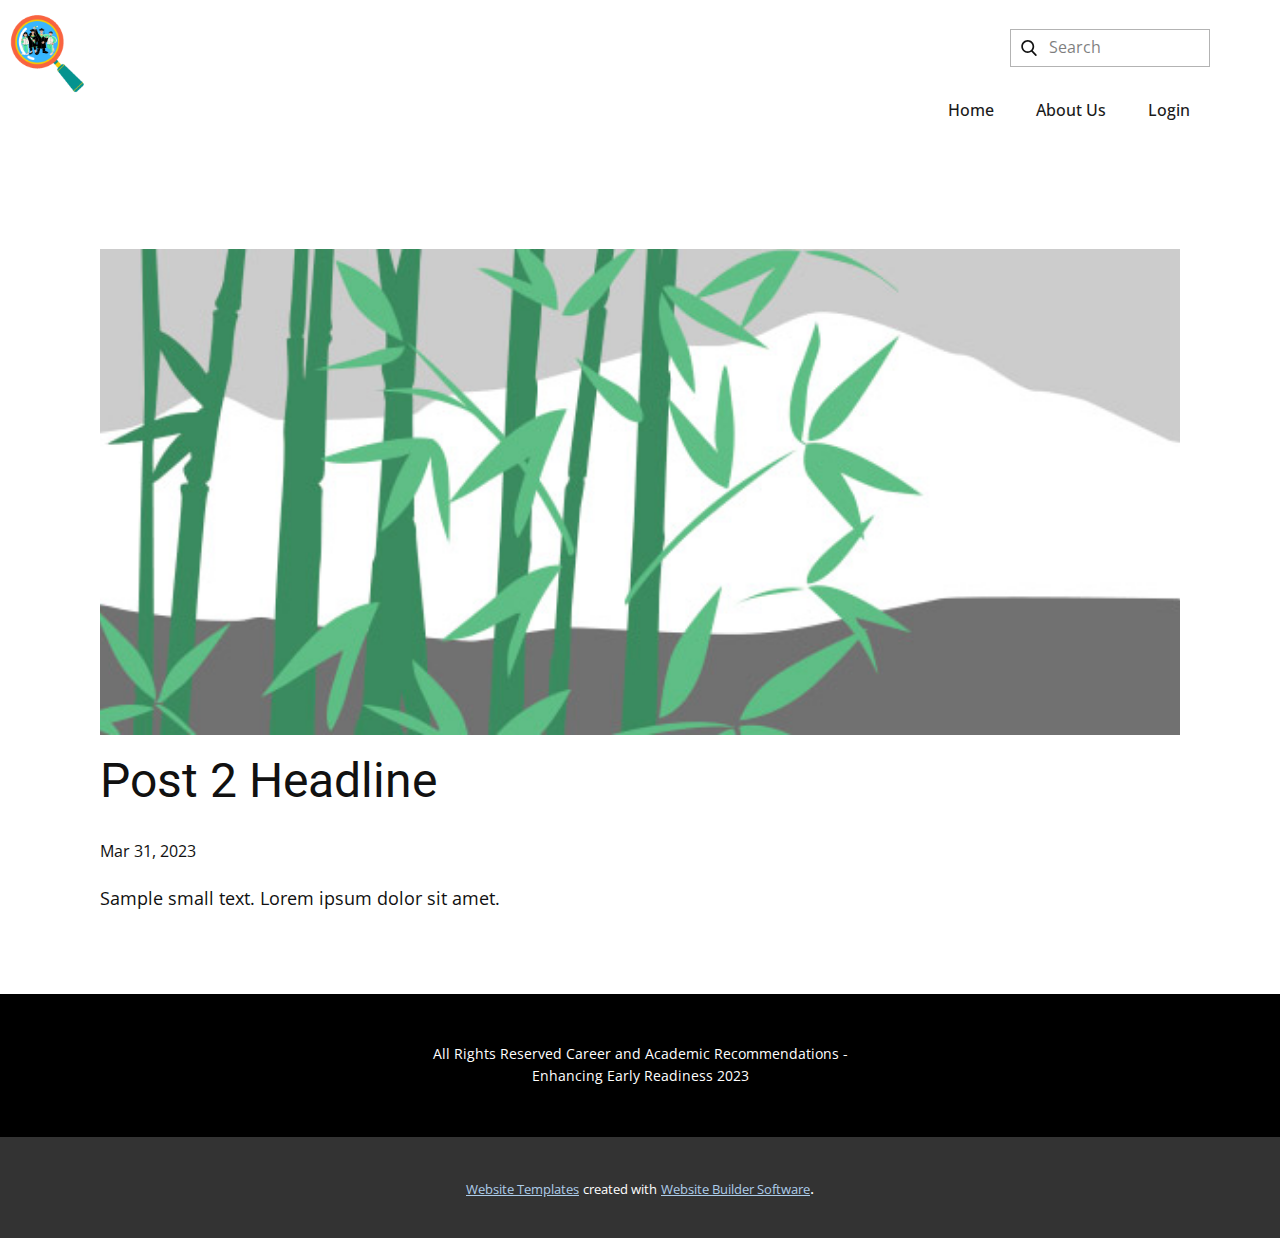
<file: blog/post-1.html>
<!DOCTYPE html>
<html style="font-size: 16px;" lang="en"><head>
    <meta name="viewport" content="width=device-width, initial-scale=1.0">
    <meta charset="utf-8">
    <meta name="keywords" content="Post 1 Headline">
    <meta name="description" content="">
    <title>Post 2 Headline</title>
    <link rel="stylesheet" href="../nicepage.css" media="screen">
<link rel="stylesheet" href="../Post-Template.css" media="screen">
    <script class="u-script" type="text/javascript" src="../jquery.js" defer=""></script>
    <script class="u-script" type="text/javascript" src="../nicepage.js" defer=""></script>
    <meta name="generator" content="Nicepage 5.11.4, nicepage.com">
    <link id="u-theme-google-font" rel="stylesheet" href="https://fonts.googleapis.com/css?family=Roboto:100,100i,300,300i,400,400i,500,500i,700,700i,900,900i|Open+Sans:300,300i,400,400i,500,500i,600,600i,700,700i,800,800i">
    
    
    <script type="application/ld+json">{
		"@context": "http://schema.org",
		"@type": "Organization",
		"name": "Site1",
		"logo": "images/Logo.png"
}</script>
    <meta name="theme-color" content="#478ac9">
  <meta data-intl-tel-input-cdn-path="intlTelInput/"></head>
  <body class="u-body u-xl-mode" data-lang="en"><header class="u-clearfix u-header u-header" id="sec-415f"><a href="../Home.html" class="u-image u-logo u-image-1" data-image-width="500" data-image-height="500" title="Home">
        <img src="../images/Logo.png" class="u-logo-image u-logo-image-1">
      </a><form action="#" method="get" class="u-border-1 u-border-grey-30 u-search u-search-left u-white u-search-1">
        <button class="u-search-button" type="submit">
          <span class="u-search-icon u-spacing-10">
            <svg class="u-svg-link" preserveAspectRatio="xMidYMin slice" viewBox="0 0 56.966 56.966"><use xmlns:xlink="http://www.w3.org/1999/xlink" xlink:href="#svg-1c72"></use></svg>
            <svg xmlns="http://www.w3.org/2000/svg" xmlns:xlink="http://www.w3.org/1999/xlink" version="1.1" id="svg-1c72" x="0px" y="0px" viewBox="0 0 56.966 56.966" style="enable-background:new 0 0 56.966 56.966;" xml:space="preserve" class="u-svg-content"><path d="M55.146,51.887L41.588,37.786c3.486-4.144,5.396-9.358,5.396-14.786c0-12.682-10.318-23-23-23s-23,10.318-23,23  s10.318,23,23,23c4.761,0,9.298-1.436,13.177-4.162l13.661,14.208c0.571,0.593,1.339,0.92,2.162,0.92  c0.779,0,1.518-0.297,2.079-0.837C56.255,54.982,56.293,53.08,55.146,51.887z M23.984,6c9.374,0,17,7.626,17,17s-7.626,17-17,17  s-17-7.626-17-17S14.61,6,23.984,6z"></path></svg>
          </span>
        </button>
        <input class="u-search-input" type="search" name="search" value="" placeholder="Search">
      </form><nav class="u-menu u-menu-dropdown u-menu-open-right u-offcanvas u-menu-1" data-responsive-from="MD">
        <div class="menu-collapse" style="font-size: 1rem; letter-spacing: 0px; font-weight: 500;">
          <a class="u-button-style u-custom-active-border-color u-custom-active-color u-custom-border u-custom-border-color u-custom-borders u-custom-hover-border-color u-custom-hover-color u-custom-left-right-menu-spacing u-custom-padding-bottom u-custom-text-active-color u-custom-text-color u-custom-text-decoration u-custom-text-hover-color u-custom-top-bottom-menu-spacing u-nav-link" href="#" style="padding: 6px 0px; font-size: calc(1em + 16px);">
            <svg class="u-svg-link" viewBox="0 0 24 24"><use xmlns:xlink="http://www.w3.org/1999/xlink" xlink:href="#svg-f67f"></use></svg>
            <svg class="u-svg-content" version="1.1" id="svg-f67f" viewBox="0 0 16 16" x="0px" y="0px" xmlns:xlink="http://www.w3.org/1999/xlink" xmlns="http://www.w3.org/2000/svg"><g><rect y="1" width="16" height="2"></rect><rect y="7" width="16" height="2"></rect><rect y="13" width="16" height="2"></rect>
</g></svg>
          </a>
        </div>
        <div class="u-custom-menu u-nav-container">
          <ul class="u-nav u-spacing-2 u-unstyled u-nav-1"><li class="u-nav-item"><a class="u-active-grey-5 u-border-active-palette-1-base u-border-hover-palette-1-light-1 u-border-no-left u-border-no-right u-border-no-top u-button-style u-hover-grey-10 u-nav-link u-text-active-grey-90 u-text-grey-90 u-text-hover-grey-90" href="../Home.html" style="padding: 10px 20px;">Home</a>
</li><li class="u-nav-item"><a class="u-active-grey-5 u-border-active-palette-1-base u-border-hover-palette-1-light-1 u-border-no-left u-border-no-right u-border-no-top u-button-style u-hover-grey-10 u-nav-link u-text-active-grey-90 u-text-grey-90 u-text-hover-grey-90" href="../About-Us.html" style="padding: 10px 20px;">About Us</a>
</li><li class="u-nav-item"><a class="u-active-grey-5 u-border-active-palette-1-base u-border-hover-palette-1-light-1 u-border-no-left u-border-no-right u-border-no-top u-button-style u-hover-grey-10 u-nav-link u-text-active-grey-90 u-text-grey-90 u-text-hover-grey-90" href="#" style="padding: 10px 20px;">Login</a>
</li></ul>
        </div>
        <div class="u-custom-menu u-nav-container-collapse">
          <div class="u-container-style u-inner-container-layout u-opacity u-opacity-90 u-palette-2-base u-sidenav">
            <div class="u-inner-container-layout u-sidenav-overflow">
              <div class="u-menu-close"></div>
              <ul class="u-align-center u-nav u-popupmenu-items u-spacing-9 u-text-active-palette-1-base u-text-black u-text-hover-palette-2-dark-2 u-unstyled u-nav-2"><li class="u-nav-item"><a class="u-button-style u-nav-link" href="../Home.html">Home</a>
</li><li class="u-nav-item"><a class="u-button-style u-nav-link" href="../About-Us.html">About Us</a>
</li><li class="u-nav-item"><a class="u-button-style u-nav-link" href="#">Login</a>
</li></ul>
            </div>
          </div>
          <div class="u-menu-overlay u-opacity u-opacity-70 u-white"></div>
        </div>
      </nav></header>
    <section class="u-align-center u-clearfix u-section-1" id="sec-5d79">
      <div class="u-clearfix u-sheet u-valign-middle-md u-valign-middle-sm u-valign-middle-xs u-sheet-1"><!--post_details--><!--post_details_options_json--><!--{"source":""}--><!--/post_details_options_json--><!--blog_post-->
        <div class="u-container-style u-expanded-width u-post-details u-post-details-1">
          <div class="u-container-layout u-valign-middle u-container-layout-1"><!--blog_post_image-->
            <img alt="" class="u-blog-control u-expanded-width u-image u-image-default u-image-1" src="../images/68f64b9d.jpeg"><!--/blog_post_image--><!--blog_post_header-->
            <h2 class="u-blog-control u-text u-text-1">Post 2 Headline</h2><!--/blog_post_header--><!--blog_post_metadata-->
            <div class="u-blog-control u-metadata u-metadata-1"><!--blog_post_metadata_date-->
              <span class="u-meta-date u-meta-icon">Mar 31, 2023</span><!--/blog_post_metadata_date--><!--blog_post_metadata_category-->
              <!--/blog_post_metadata_category--><!--blog_post_metadata_comments-->
              <!--/blog_post_metadata_comments-->
            </div><!--/blog_post_metadata--><!--blog_post_content-->
            <div class="u-align-justify u-blog-control u-post-content u-text u-text-2 fr-view">
  Sample small text. Lorem ipsum dolor sit amet.
  </div><!--/blog_post_content-->
          </div>
        </div><!--/blog_post--><!--/post_details-->
      </div>
    </section>
    
    
    <footer class="u-align-center u-black u-clearfix u-footer u-footer" id="sec-68e6"><div class="u-clearfix u-sheet u-sheet-1">
        <p class="u-small-text u-text u-text-variant u-text-1">All Rights Reserved ​Career and Academic Recommendations - Enhancing Early Readiness&nbsp;2023</p>
      </div></footer>
    <section class="u-backlink u-clearfix u-grey-80">
      <a class="u-link" href="https://nicepage.com/website-templates" target="_blank">
        <span>Website Templates</span>
      </a>
      <p class="u-text">
        <span>created with</span>
      </p>
      <a class="u-link" href="" target="_blank">
        <span>Website Builder Software</span>
      </a>. 
    </section>
  
</body></html>
</file>
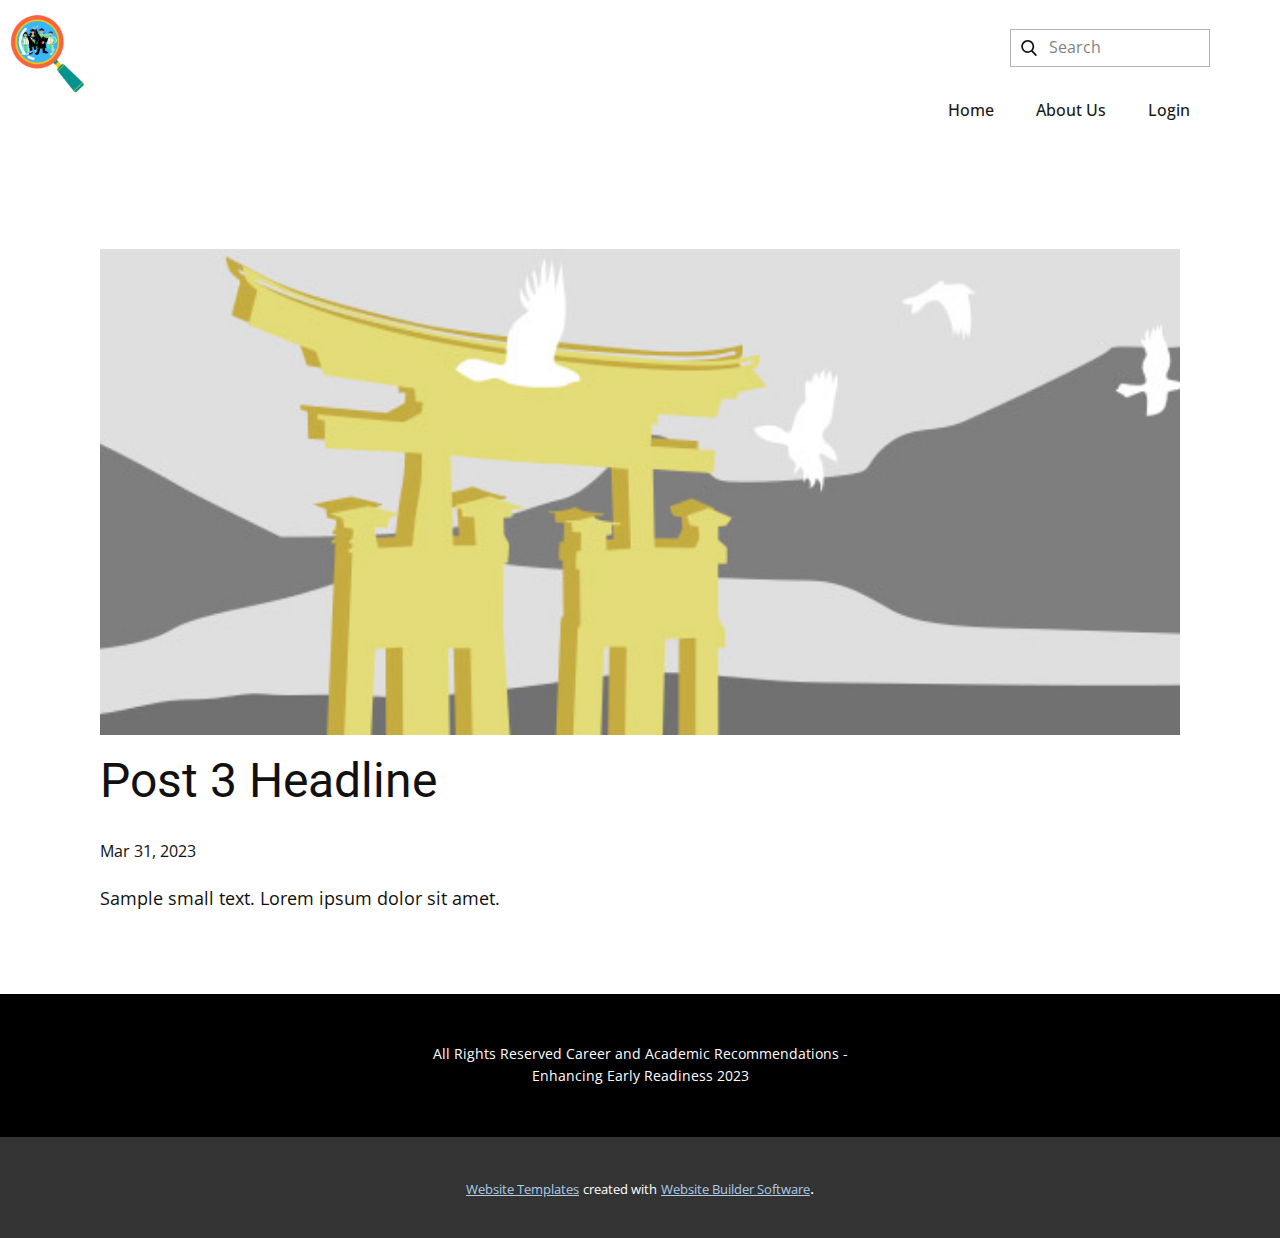
<file: blog/post-2.html>
<!DOCTYPE html>
<html style="font-size: 16px;" lang="en"><head>
    <meta name="viewport" content="width=device-width, initial-scale=1.0">
    <meta charset="utf-8">
    <meta name="keywords" content="Post 1 Headline">
    <meta name="description" content="">
    <title>Post 3 Headline</title>
    <link rel="stylesheet" href="../nicepage.css" media="screen">
<link rel="stylesheet" href="../Post-Template.css" media="screen">
    <script class="u-script" type="text/javascript" src="../jquery.js" defer=""></script>
    <script class="u-script" type="text/javascript" src="../nicepage.js" defer=""></script>
    <meta name="generator" content="Nicepage 5.11.4, nicepage.com">
    <link id="u-theme-google-font" rel="stylesheet" href="https://fonts.googleapis.com/css?family=Roboto:100,100i,300,300i,400,400i,500,500i,700,700i,900,900i|Open+Sans:300,300i,400,400i,500,500i,600,600i,700,700i,800,800i">
    
    
    <script type="application/ld+json">{
		"@context": "http://schema.org",
		"@type": "Organization",
		"name": "Site1",
		"logo": "images/Logo.png"
}</script>
    <meta name="theme-color" content="#478ac9">
  <meta data-intl-tel-input-cdn-path="intlTelInput/"></head>
  <body class="u-body u-xl-mode" data-lang="en"><header class="u-clearfix u-header u-header" id="sec-415f"><a href="../Home.html" class="u-image u-logo u-image-1" data-image-width="500" data-image-height="500" title="Home">
        <img src="../images/Logo.png" class="u-logo-image u-logo-image-1">
      </a><form action="#" method="get" class="u-border-1 u-border-grey-30 u-search u-search-left u-white u-search-1">
        <button class="u-search-button" type="submit">
          <span class="u-search-icon u-spacing-10">
            <svg class="u-svg-link" preserveAspectRatio="xMidYMin slice" viewBox="0 0 56.966 56.966"><use xmlns:xlink="http://www.w3.org/1999/xlink" xlink:href="#svg-1c72"></use></svg>
            <svg xmlns="http://www.w3.org/2000/svg" xmlns:xlink="http://www.w3.org/1999/xlink" version="1.1" id="svg-1c72" x="0px" y="0px" viewBox="0 0 56.966 56.966" style="enable-background:new 0 0 56.966 56.966;" xml:space="preserve" class="u-svg-content"><path d="M55.146,51.887L41.588,37.786c3.486-4.144,5.396-9.358,5.396-14.786c0-12.682-10.318-23-23-23s-23,10.318-23,23  s10.318,23,23,23c4.761,0,9.298-1.436,13.177-4.162l13.661,14.208c0.571,0.593,1.339,0.92,2.162,0.92  c0.779,0,1.518-0.297,2.079-0.837C56.255,54.982,56.293,53.08,55.146,51.887z M23.984,6c9.374,0,17,7.626,17,17s-7.626,17-17,17  s-17-7.626-17-17S14.61,6,23.984,6z"></path></svg>
          </span>
        </button>
        <input class="u-search-input" type="search" name="search" value="" placeholder="Search">
      </form><nav class="u-menu u-menu-dropdown u-menu-open-right u-offcanvas u-menu-1" data-responsive-from="MD">
        <div class="menu-collapse" style="font-size: 1rem; letter-spacing: 0px; font-weight: 500;">
          <a class="u-button-style u-custom-active-border-color u-custom-active-color u-custom-border u-custom-border-color u-custom-borders u-custom-hover-border-color u-custom-hover-color u-custom-left-right-menu-spacing u-custom-padding-bottom u-custom-text-active-color u-custom-text-color u-custom-text-decoration u-custom-text-hover-color u-custom-top-bottom-menu-spacing u-nav-link" href="#" style="padding: 6px 0px; font-size: calc(1em + 16px);">
            <svg class="u-svg-link" viewBox="0 0 24 24"><use xmlns:xlink="http://www.w3.org/1999/xlink" xlink:href="#svg-f67f"></use></svg>
            <svg class="u-svg-content" version="1.1" id="svg-f67f" viewBox="0 0 16 16" x="0px" y="0px" xmlns:xlink="http://www.w3.org/1999/xlink" xmlns="http://www.w3.org/2000/svg"><g><rect y="1" width="16" height="2"></rect><rect y="7" width="16" height="2"></rect><rect y="13" width="16" height="2"></rect>
</g></svg>
          </a>
        </div>
        <div class="u-custom-menu u-nav-container">
          <ul class="u-nav u-spacing-2 u-unstyled u-nav-1"><li class="u-nav-item"><a class="u-active-grey-5 u-border-active-palette-1-base u-border-hover-palette-1-light-1 u-border-no-left u-border-no-right u-border-no-top u-button-style u-hover-grey-10 u-nav-link u-text-active-grey-90 u-text-grey-90 u-text-hover-grey-90" href="../Home.html" style="padding: 10px 20px;">Home</a>
</li><li class="u-nav-item"><a class="u-active-grey-5 u-border-active-palette-1-base u-border-hover-palette-1-light-1 u-border-no-left u-border-no-right u-border-no-top u-button-style u-hover-grey-10 u-nav-link u-text-active-grey-90 u-text-grey-90 u-text-hover-grey-90" href="../About-Us.html" style="padding: 10px 20px;">About Us</a>
</li><li class="u-nav-item"><a class="u-active-grey-5 u-border-active-palette-1-base u-border-hover-palette-1-light-1 u-border-no-left u-border-no-right u-border-no-top u-button-style u-hover-grey-10 u-nav-link u-text-active-grey-90 u-text-grey-90 u-text-hover-grey-90" href="#" style="padding: 10px 20px;">Login</a>
</li></ul>
        </div>
        <div class="u-custom-menu u-nav-container-collapse">
          <div class="u-container-style u-inner-container-layout u-opacity u-opacity-90 u-palette-2-base u-sidenav">
            <div class="u-inner-container-layout u-sidenav-overflow">
              <div class="u-menu-close"></div>
              <ul class="u-align-center u-nav u-popupmenu-items u-spacing-9 u-text-active-palette-1-base u-text-black u-text-hover-palette-2-dark-2 u-unstyled u-nav-2"><li class="u-nav-item"><a class="u-button-style u-nav-link" href="../Home.html">Home</a>
</li><li class="u-nav-item"><a class="u-button-style u-nav-link" href="../About-Us.html">About Us</a>
</li><li class="u-nav-item"><a class="u-button-style u-nav-link" href="#">Login</a>
</li></ul>
            </div>
          </div>
          <div class="u-menu-overlay u-opacity u-opacity-70 u-white"></div>
        </div>
      </nav></header>
    <section class="u-align-center u-clearfix u-section-1" id="sec-5d79">
      <div class="u-clearfix u-sheet u-valign-middle-md u-valign-middle-sm u-valign-middle-xs u-sheet-1"><!--post_details--><!--post_details_options_json--><!--{"source":""}--><!--/post_details_options_json--><!--blog_post-->
        <div class="u-container-style u-expanded-width u-post-details u-post-details-1">
          <div class="u-container-layout u-valign-middle u-container-layout-1"><!--blog_post_image-->
            <img alt="" class="u-blog-control u-expanded-width u-image u-image-default u-image-1" src="../images/8ad73f3c.jpeg"><!--/blog_post_image--><!--blog_post_header-->
            <h2 class="u-blog-control u-text u-text-1">Post 3 Headline</h2><!--/blog_post_header--><!--blog_post_metadata-->
            <div class="u-blog-control u-metadata u-metadata-1"><!--blog_post_metadata_date-->
              <span class="u-meta-date u-meta-icon">Mar 31, 2023</span><!--/blog_post_metadata_date--><!--blog_post_metadata_category-->
              <!--/blog_post_metadata_category--><!--blog_post_metadata_comments-->
              <!--/blog_post_metadata_comments-->
            </div><!--/blog_post_metadata--><!--blog_post_content-->
            <div class="u-align-justify u-blog-control u-post-content u-text u-text-2 fr-view">
  Sample small text. Lorem ipsum dolor sit amet.
  </div><!--/blog_post_content-->
          </div>
        </div><!--/blog_post--><!--/post_details-->
      </div>
    </section>
    
    
    <footer class="u-align-center u-black u-clearfix u-footer u-footer" id="sec-68e6"><div class="u-clearfix u-sheet u-sheet-1">
        <p class="u-small-text u-text u-text-variant u-text-1">All Rights Reserved ​Career and Academic Recommendations - Enhancing Early Readiness&nbsp;2023</p>
      </div></footer>
    <section class="u-backlink u-clearfix u-grey-80">
      <a class="u-link" href="https://nicepage.com/website-templates" target="_blank">
        <span>Website Templates</span>
      </a>
      <p class="u-text">
        <span>created with</span>
      </p>
      <a class="u-link" href="" target="_blank">
        <span>Website Builder Software</span>
      </a>. 
    </section>
  
</body></html>
</file>
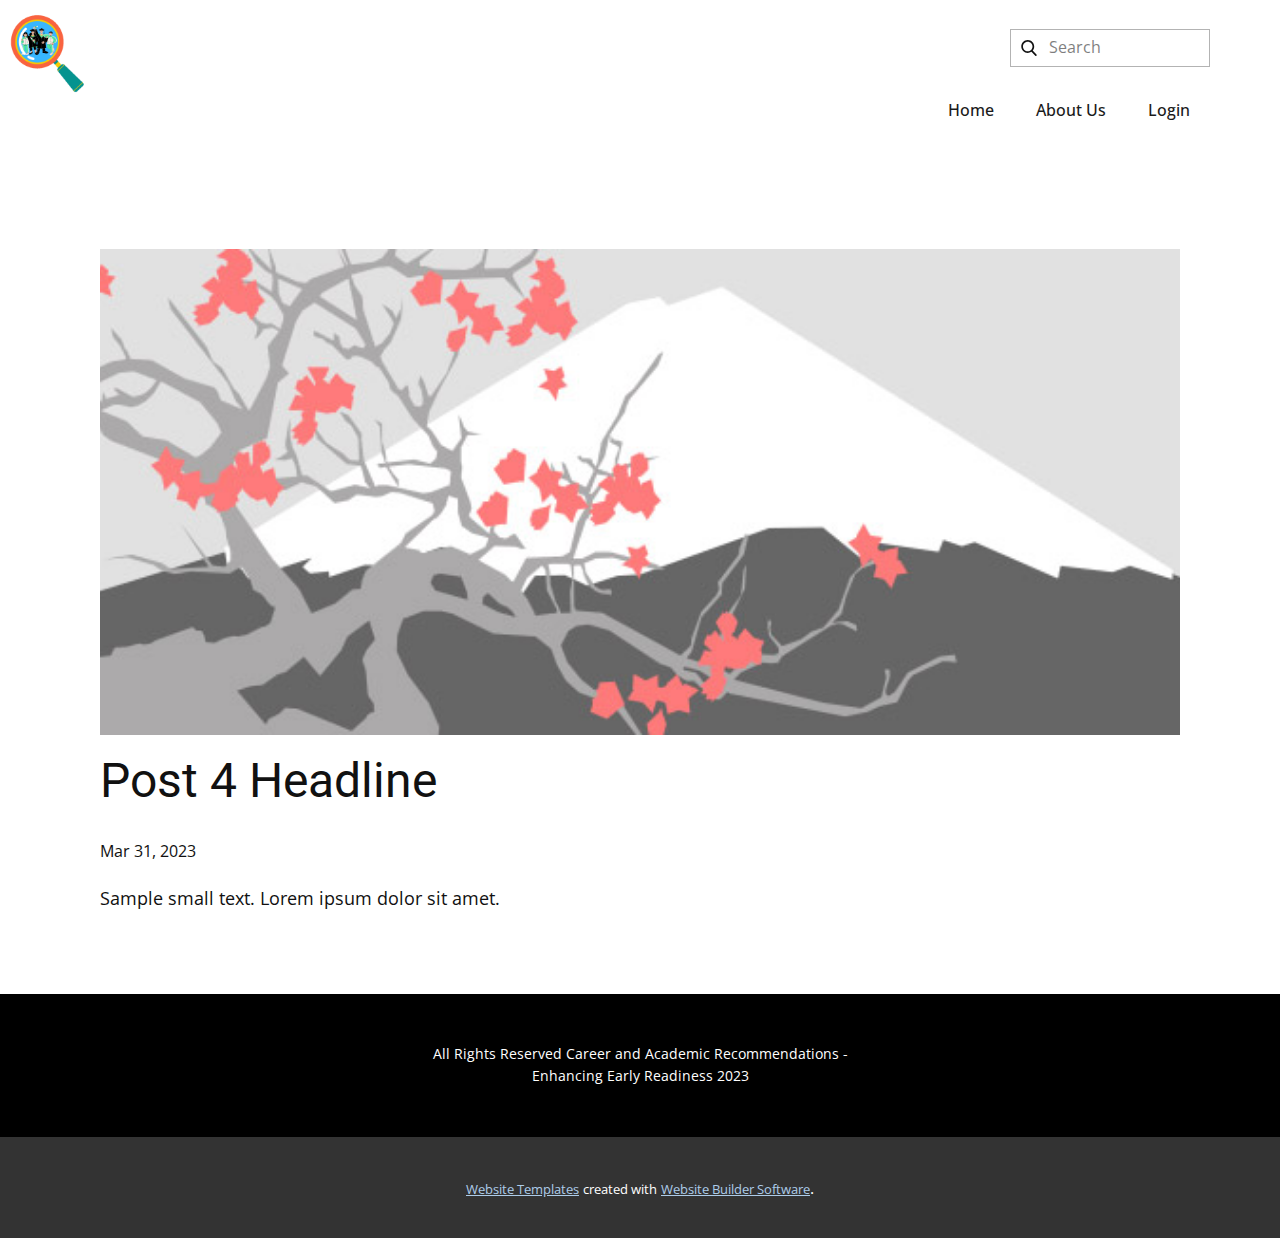
<file: blog/post-3.html>
<!DOCTYPE html>
<html style="font-size: 16px;" lang="en"><head>
    <meta name="viewport" content="width=device-width, initial-scale=1.0">
    <meta charset="utf-8">
    <meta name="keywords" content="Post 1 Headline">
    <meta name="description" content="">
    <title>Post 4 Headline</title>
    <link rel="stylesheet" href="../nicepage.css" media="screen">
<link rel="stylesheet" href="../Post-Template.css" media="screen">
    <script class="u-script" type="text/javascript" src="../jquery.js" defer=""></script>
    <script class="u-script" type="text/javascript" src="../nicepage.js" defer=""></script>
    <meta name="generator" content="Nicepage 5.11.4, nicepage.com">
    <link id="u-theme-google-font" rel="stylesheet" href="https://fonts.googleapis.com/css?family=Roboto:100,100i,300,300i,400,400i,500,500i,700,700i,900,900i|Open+Sans:300,300i,400,400i,500,500i,600,600i,700,700i,800,800i">
    
    
    <script type="application/ld+json">{
		"@context": "http://schema.org",
		"@type": "Organization",
		"name": "Site1",
		"logo": "images/Logo.png"
}</script>
    <meta name="theme-color" content="#478ac9">
  <meta data-intl-tel-input-cdn-path="intlTelInput/"></head>
  <body class="u-body u-xl-mode" data-lang="en"><header class="u-clearfix u-header u-header" id="sec-415f"><a href="../Home.html" class="u-image u-logo u-image-1" data-image-width="500" data-image-height="500" title="Home">
        <img src="../images/Logo.png" class="u-logo-image u-logo-image-1">
      </a><form action="#" method="get" class="u-border-1 u-border-grey-30 u-search u-search-left u-white u-search-1">
        <button class="u-search-button" type="submit">
          <span class="u-search-icon u-spacing-10">
            <svg class="u-svg-link" preserveAspectRatio="xMidYMin slice" viewBox="0 0 56.966 56.966"><use xmlns:xlink="http://www.w3.org/1999/xlink" xlink:href="#svg-1c72"></use></svg>
            <svg xmlns="http://www.w3.org/2000/svg" xmlns:xlink="http://www.w3.org/1999/xlink" version="1.1" id="svg-1c72" x="0px" y="0px" viewBox="0 0 56.966 56.966" style="enable-background:new 0 0 56.966 56.966;" xml:space="preserve" class="u-svg-content"><path d="M55.146,51.887L41.588,37.786c3.486-4.144,5.396-9.358,5.396-14.786c0-12.682-10.318-23-23-23s-23,10.318-23,23  s10.318,23,23,23c4.761,0,9.298-1.436,13.177-4.162l13.661,14.208c0.571,0.593,1.339,0.92,2.162,0.92  c0.779,0,1.518-0.297,2.079-0.837C56.255,54.982,56.293,53.08,55.146,51.887z M23.984,6c9.374,0,17,7.626,17,17s-7.626,17-17,17  s-17-7.626-17-17S14.61,6,23.984,6z"></path></svg>
          </span>
        </button>
        <input class="u-search-input" type="search" name="search" value="" placeholder="Search">
      </form><nav class="u-menu u-menu-dropdown u-menu-open-right u-offcanvas u-menu-1" data-responsive-from="MD">
        <div class="menu-collapse" style="font-size: 1rem; letter-spacing: 0px; font-weight: 500;">
          <a class="u-button-style u-custom-active-border-color u-custom-active-color u-custom-border u-custom-border-color u-custom-borders u-custom-hover-border-color u-custom-hover-color u-custom-left-right-menu-spacing u-custom-padding-bottom u-custom-text-active-color u-custom-text-color u-custom-text-decoration u-custom-text-hover-color u-custom-top-bottom-menu-spacing u-nav-link" href="#" style="padding: 6px 0px; font-size: calc(1em + 16px);">
            <svg class="u-svg-link" viewBox="0 0 24 24"><use xmlns:xlink="http://www.w3.org/1999/xlink" xlink:href="#svg-f67f"></use></svg>
            <svg class="u-svg-content" version="1.1" id="svg-f67f" viewBox="0 0 16 16" x="0px" y="0px" xmlns:xlink="http://www.w3.org/1999/xlink" xmlns="http://www.w3.org/2000/svg"><g><rect y="1" width="16" height="2"></rect><rect y="7" width="16" height="2"></rect><rect y="13" width="16" height="2"></rect>
</g></svg>
          </a>
        </div>
        <div class="u-custom-menu u-nav-container">
          <ul class="u-nav u-spacing-2 u-unstyled u-nav-1"><li class="u-nav-item"><a class="u-active-grey-5 u-border-active-palette-1-base u-border-hover-palette-1-light-1 u-border-no-left u-border-no-right u-border-no-top u-button-style u-hover-grey-10 u-nav-link u-text-active-grey-90 u-text-grey-90 u-text-hover-grey-90" href="../Home.html" style="padding: 10px 20px;">Home</a>
</li><li class="u-nav-item"><a class="u-active-grey-5 u-border-active-palette-1-base u-border-hover-palette-1-light-1 u-border-no-left u-border-no-right u-border-no-top u-button-style u-hover-grey-10 u-nav-link u-text-active-grey-90 u-text-grey-90 u-text-hover-grey-90" href="../About-Us.html" style="padding: 10px 20px;">About Us</a>
</li><li class="u-nav-item"><a class="u-active-grey-5 u-border-active-palette-1-base u-border-hover-palette-1-light-1 u-border-no-left u-border-no-right u-border-no-top u-button-style u-hover-grey-10 u-nav-link u-text-active-grey-90 u-text-grey-90 u-text-hover-grey-90" href="#" style="padding: 10px 20px;">Login</a>
</li></ul>
        </div>
        <div class="u-custom-menu u-nav-container-collapse">
          <div class="u-container-style u-inner-container-layout u-opacity u-opacity-90 u-palette-2-base u-sidenav">
            <div class="u-inner-container-layout u-sidenav-overflow">
              <div class="u-menu-close"></div>
              <ul class="u-align-center u-nav u-popupmenu-items u-spacing-9 u-text-active-palette-1-base u-text-black u-text-hover-palette-2-dark-2 u-unstyled u-nav-2"><li class="u-nav-item"><a class="u-button-style u-nav-link" href="../Home.html">Home</a>
</li><li class="u-nav-item"><a class="u-button-style u-nav-link" href="../About-Us.html">About Us</a>
</li><li class="u-nav-item"><a class="u-button-style u-nav-link" href="#">Login</a>
</li></ul>
            </div>
          </div>
          <div class="u-menu-overlay u-opacity u-opacity-70 u-white"></div>
        </div>
      </nav></header>
    <section class="u-align-center u-clearfix u-section-1" id="sec-5d79">
      <div class="u-clearfix u-sheet u-valign-middle-md u-valign-middle-sm u-valign-middle-xs u-sheet-1"><!--post_details--><!--post_details_options_json--><!--{"source":""}--><!--/post_details_options_json--><!--blog_post-->
        <div class="u-container-style u-expanded-width u-post-details u-post-details-1">
          <div class="u-container-layout u-valign-middle u-container-layout-1"><!--blog_post_image-->
            <img alt="" class="u-blog-control u-expanded-width u-image u-image-default u-image-1" src="../images/0fd3416c.jpeg"><!--/blog_post_image--><!--blog_post_header-->
            <h2 class="u-blog-control u-text u-text-1">Post 4 Headline</h2><!--/blog_post_header--><!--blog_post_metadata-->
            <div class="u-blog-control u-metadata u-metadata-1"><!--blog_post_metadata_date-->
              <span class="u-meta-date u-meta-icon">Mar 31, 2023</span><!--/blog_post_metadata_date--><!--blog_post_metadata_category-->
              <!--/blog_post_metadata_category--><!--blog_post_metadata_comments-->
              <!--/blog_post_metadata_comments-->
            </div><!--/blog_post_metadata--><!--blog_post_content-->
            <div class="u-align-justify u-blog-control u-post-content u-text u-text-2 fr-view">
  Sample small text. Lorem ipsum dolor sit amet.
  </div><!--/blog_post_content-->
          </div>
        </div><!--/blog_post--><!--/post_details-->
      </div>
    </section>
    
    
    <footer class="u-align-center u-black u-clearfix u-footer u-footer" id="sec-68e6"><div class="u-clearfix u-sheet u-sheet-1">
        <p class="u-small-text u-text u-text-variant u-text-1">All Rights Reserved ​Career and Academic Recommendations - Enhancing Early Readiness&nbsp;2023</p>
      </div></footer>
    <section class="u-backlink u-clearfix u-grey-80">
      <a class="u-link" href="https://nicepage.com/website-templates" target="_blank">
        <span>Website Templates</span>
      </a>
      <p class="u-text">
        <span>created with</span>
      </p>
      <a class="u-link" href="" target="_blank">
        <span>Website Builder Software</span>
      </a>. 
    </section>
  
</body></html>
</file>
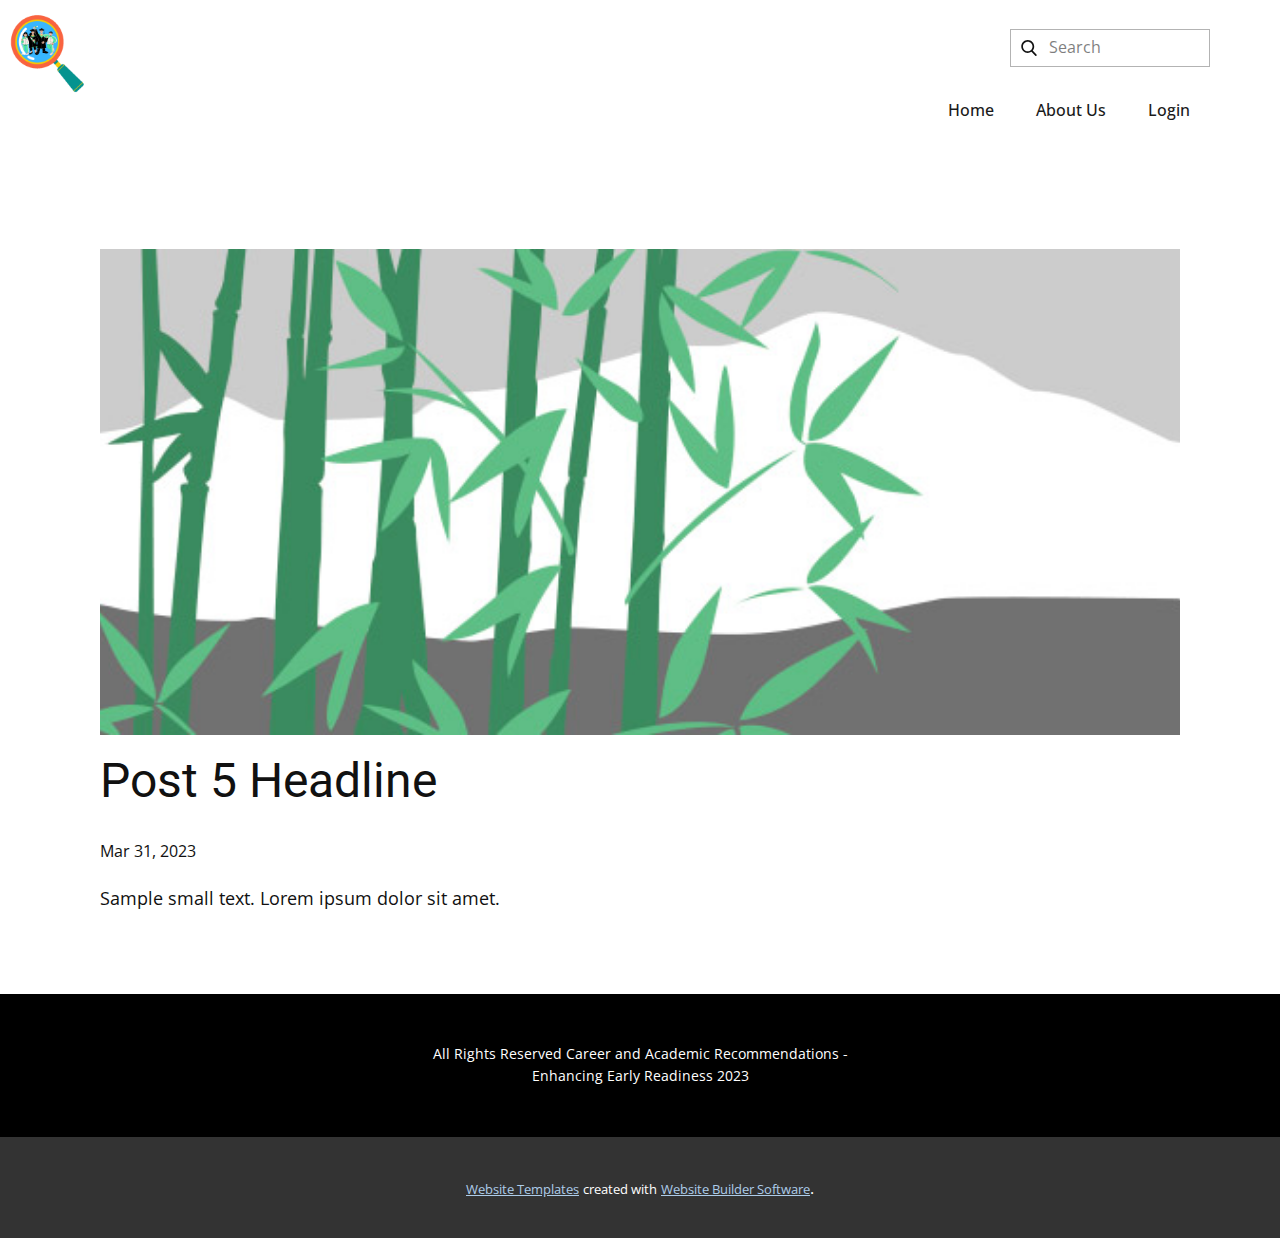
<file: blog/post-4.html>
<!DOCTYPE html>
<html style="font-size: 16px;" lang="en"><head>
    <meta name="viewport" content="width=device-width, initial-scale=1.0">
    <meta charset="utf-8">
    <meta name="keywords" content="Post 1 Headline">
    <meta name="description" content="">
    <title>Post 5 Headline</title>
    <link rel="stylesheet" href="../nicepage.css" media="screen">
<link rel="stylesheet" href="../Post-Template.css" media="screen">
    <script class="u-script" type="text/javascript" src="../jquery.js" defer=""></script>
    <script class="u-script" type="text/javascript" src="../nicepage.js" defer=""></script>
    <meta name="generator" content="Nicepage 5.11.4, nicepage.com">
    <link id="u-theme-google-font" rel="stylesheet" href="https://fonts.googleapis.com/css?family=Roboto:100,100i,300,300i,400,400i,500,500i,700,700i,900,900i|Open+Sans:300,300i,400,400i,500,500i,600,600i,700,700i,800,800i">
    
    
    <script type="application/ld+json">{
		"@context": "http://schema.org",
		"@type": "Organization",
		"name": "Site1",
		"logo": "images/Logo.png"
}</script>
    <meta name="theme-color" content="#478ac9">
  <meta data-intl-tel-input-cdn-path="intlTelInput/"></head>
  <body class="u-body u-xl-mode" data-lang="en"><header class="u-clearfix u-header u-header" id="sec-415f"><a href="../Home.html" class="u-image u-logo u-image-1" data-image-width="500" data-image-height="500" title="Home">
        <img src="../images/Logo.png" class="u-logo-image u-logo-image-1">
      </a><form action="#" method="get" class="u-border-1 u-border-grey-30 u-search u-search-left u-white u-search-1">
        <button class="u-search-button" type="submit">
          <span class="u-search-icon u-spacing-10">
            <svg class="u-svg-link" preserveAspectRatio="xMidYMin slice" viewBox="0 0 56.966 56.966"><use xmlns:xlink="http://www.w3.org/1999/xlink" xlink:href="#svg-1c72"></use></svg>
            <svg xmlns="http://www.w3.org/2000/svg" xmlns:xlink="http://www.w3.org/1999/xlink" version="1.1" id="svg-1c72" x="0px" y="0px" viewBox="0 0 56.966 56.966" style="enable-background:new 0 0 56.966 56.966;" xml:space="preserve" class="u-svg-content"><path d="M55.146,51.887L41.588,37.786c3.486-4.144,5.396-9.358,5.396-14.786c0-12.682-10.318-23-23-23s-23,10.318-23,23  s10.318,23,23,23c4.761,0,9.298-1.436,13.177-4.162l13.661,14.208c0.571,0.593,1.339,0.92,2.162,0.92  c0.779,0,1.518-0.297,2.079-0.837C56.255,54.982,56.293,53.08,55.146,51.887z M23.984,6c9.374,0,17,7.626,17,17s-7.626,17-17,17  s-17-7.626-17-17S14.61,6,23.984,6z"></path></svg>
          </span>
        </button>
        <input class="u-search-input" type="search" name="search" value="" placeholder="Search">
      </form><nav class="u-menu u-menu-dropdown u-menu-open-right u-offcanvas u-menu-1" data-responsive-from="MD">
        <div class="menu-collapse" style="font-size: 1rem; letter-spacing: 0px; font-weight: 500;">
          <a class="u-button-style u-custom-active-border-color u-custom-active-color u-custom-border u-custom-border-color u-custom-borders u-custom-hover-border-color u-custom-hover-color u-custom-left-right-menu-spacing u-custom-padding-bottom u-custom-text-active-color u-custom-text-color u-custom-text-decoration u-custom-text-hover-color u-custom-top-bottom-menu-spacing u-nav-link" href="#" style="padding: 6px 0px; font-size: calc(1em + 16px);">
            <svg class="u-svg-link" viewBox="0 0 24 24"><use xmlns:xlink="http://www.w3.org/1999/xlink" xlink:href="#svg-f67f"></use></svg>
            <svg class="u-svg-content" version="1.1" id="svg-f67f" viewBox="0 0 16 16" x="0px" y="0px" xmlns:xlink="http://www.w3.org/1999/xlink" xmlns="http://www.w3.org/2000/svg"><g><rect y="1" width="16" height="2"></rect><rect y="7" width="16" height="2"></rect><rect y="13" width="16" height="2"></rect>
</g></svg>
          </a>
        </div>
        <div class="u-custom-menu u-nav-container">
          <ul class="u-nav u-spacing-2 u-unstyled u-nav-1"><li class="u-nav-item"><a class="u-active-grey-5 u-border-active-palette-1-base u-border-hover-palette-1-light-1 u-border-no-left u-border-no-right u-border-no-top u-button-style u-hover-grey-10 u-nav-link u-text-active-grey-90 u-text-grey-90 u-text-hover-grey-90" href="../Home.html" style="padding: 10px 20px;">Home</a>
</li><li class="u-nav-item"><a class="u-active-grey-5 u-border-active-palette-1-base u-border-hover-palette-1-light-1 u-border-no-left u-border-no-right u-border-no-top u-button-style u-hover-grey-10 u-nav-link u-text-active-grey-90 u-text-grey-90 u-text-hover-grey-90" href="../About-Us.html" style="padding: 10px 20px;">About Us</a>
</li><li class="u-nav-item"><a class="u-active-grey-5 u-border-active-palette-1-base u-border-hover-palette-1-light-1 u-border-no-left u-border-no-right u-border-no-top u-button-style u-hover-grey-10 u-nav-link u-text-active-grey-90 u-text-grey-90 u-text-hover-grey-90" href="#" style="padding: 10px 20px;">Login</a>
</li></ul>
        </div>
        <div class="u-custom-menu u-nav-container-collapse">
          <div class="u-container-style u-inner-container-layout u-opacity u-opacity-90 u-palette-2-base u-sidenav">
            <div class="u-inner-container-layout u-sidenav-overflow">
              <div class="u-menu-close"></div>
              <ul class="u-align-center u-nav u-popupmenu-items u-spacing-9 u-text-active-palette-1-base u-text-black u-text-hover-palette-2-dark-2 u-unstyled u-nav-2"><li class="u-nav-item"><a class="u-button-style u-nav-link" href="../Home.html">Home</a>
</li><li class="u-nav-item"><a class="u-button-style u-nav-link" href="../About-Us.html">About Us</a>
</li><li class="u-nav-item"><a class="u-button-style u-nav-link" href="#">Login</a>
</li></ul>
            </div>
          </div>
          <div class="u-menu-overlay u-opacity u-opacity-70 u-white"></div>
        </div>
      </nav></header>
    <section class="u-align-center u-clearfix u-section-1" id="sec-5d79">
      <div class="u-clearfix u-sheet u-valign-middle-md u-valign-middle-sm u-valign-middle-xs u-sheet-1"><!--post_details--><!--post_details_options_json--><!--{"source":""}--><!--/post_details_options_json--><!--blog_post-->
        <div class="u-container-style u-expanded-width u-post-details u-post-details-1">
          <div class="u-container-layout u-valign-middle u-container-layout-1"><!--blog_post_image-->
            <img alt="" class="u-blog-control u-expanded-width u-image u-image-default u-image-1" src="../images/68f64b9d.jpeg"><!--/blog_post_image--><!--blog_post_header-->
            <h2 class="u-blog-control u-text u-text-1">Post 5 Headline</h2><!--/blog_post_header--><!--blog_post_metadata-->
            <div class="u-blog-control u-metadata u-metadata-1"><!--blog_post_metadata_date-->
              <span class="u-meta-date u-meta-icon">Mar 31, 2023</span><!--/blog_post_metadata_date--><!--blog_post_metadata_category-->
              <!--/blog_post_metadata_category--><!--blog_post_metadata_comments-->
              <!--/blog_post_metadata_comments-->
            </div><!--/blog_post_metadata--><!--blog_post_content-->
            <div class="u-align-justify u-blog-control u-post-content u-text u-text-2 fr-view">
  Sample small text. Lorem ipsum dolor sit amet.
  </div><!--/blog_post_content-->
          </div>
        </div><!--/blog_post--><!--/post_details-->
      </div>
    </section>
    
    
    <footer class="u-align-center u-black u-clearfix u-footer u-footer" id="sec-68e6"><div class="u-clearfix u-sheet u-sheet-1">
        <p class="u-small-text u-text u-text-variant u-text-1">All Rights Reserved ​Career and Academic Recommendations - Enhancing Early Readiness&nbsp;2023</p>
      </div></footer>
    <section class="u-backlink u-clearfix u-grey-80">
      <a class="u-link" href="https://nicepage.com/website-templates" target="_blank">
        <span>Website Templates</span>
      </a>
      <p class="u-text">
        <span>created with</span>
      </p>
      <a class="u-link" href="" target="_blank">
        <span>Website Builder Software</span>
      </a>. 
    </section>
  
</body></html>
</file>
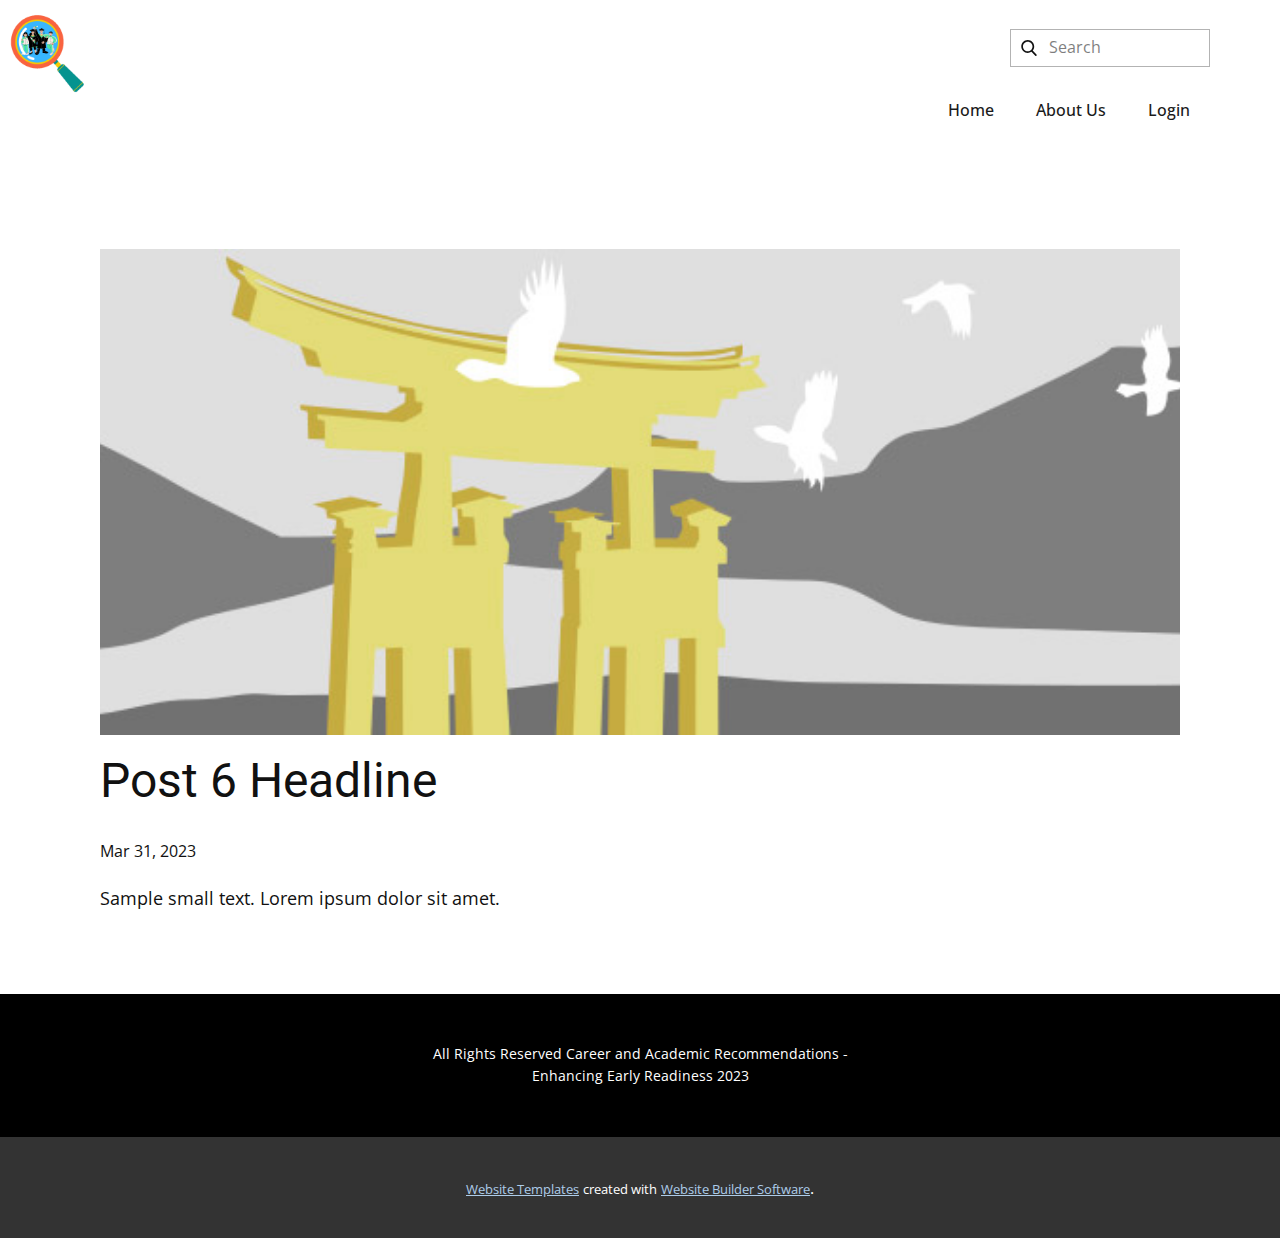
<file: blog/post-5.html>
<!DOCTYPE html>
<html style="font-size: 16px;" lang="en"><head>
    <meta name="viewport" content="width=device-width, initial-scale=1.0">
    <meta charset="utf-8">
    <meta name="keywords" content="Post 1 Headline">
    <meta name="description" content="">
    <title>Post 6 Headline</title>
    <link rel="stylesheet" href="../nicepage.css" media="screen">
<link rel="stylesheet" href="../Post-Template.css" media="screen">
    <script class="u-script" type="text/javascript" src="../jquery.js" defer=""></script>
    <script class="u-script" type="text/javascript" src="../nicepage.js" defer=""></script>
    <meta name="generator" content="Nicepage 5.11.4, nicepage.com">
    <link id="u-theme-google-font" rel="stylesheet" href="https://fonts.googleapis.com/css?family=Roboto:100,100i,300,300i,400,400i,500,500i,700,700i,900,900i|Open+Sans:300,300i,400,400i,500,500i,600,600i,700,700i,800,800i">
    
    
    <script type="application/ld+json">{
		"@context": "http://schema.org",
		"@type": "Organization",
		"name": "Site1",
		"logo": "images/Logo.png"
}</script>
    <meta name="theme-color" content="#478ac9">
  <meta data-intl-tel-input-cdn-path="intlTelInput/"></head>
  <body class="u-body u-xl-mode" data-lang="en"><header class="u-clearfix u-header u-header" id="sec-415f"><a href="../Home.html" class="u-image u-logo u-image-1" data-image-width="500" data-image-height="500" title="Home">
        <img src="../images/Logo.png" class="u-logo-image u-logo-image-1">
      </a><form action="#" method="get" class="u-border-1 u-border-grey-30 u-search u-search-left u-white u-search-1">
        <button class="u-search-button" type="submit">
          <span class="u-search-icon u-spacing-10">
            <svg class="u-svg-link" preserveAspectRatio="xMidYMin slice" viewBox="0 0 56.966 56.966"><use xmlns:xlink="http://www.w3.org/1999/xlink" xlink:href="#svg-1c72"></use></svg>
            <svg xmlns="http://www.w3.org/2000/svg" xmlns:xlink="http://www.w3.org/1999/xlink" version="1.1" id="svg-1c72" x="0px" y="0px" viewBox="0 0 56.966 56.966" style="enable-background:new 0 0 56.966 56.966;" xml:space="preserve" class="u-svg-content"><path d="M55.146,51.887L41.588,37.786c3.486-4.144,5.396-9.358,5.396-14.786c0-12.682-10.318-23-23-23s-23,10.318-23,23  s10.318,23,23,23c4.761,0,9.298-1.436,13.177-4.162l13.661,14.208c0.571,0.593,1.339,0.92,2.162,0.92  c0.779,0,1.518-0.297,2.079-0.837C56.255,54.982,56.293,53.08,55.146,51.887z M23.984,6c9.374,0,17,7.626,17,17s-7.626,17-17,17  s-17-7.626-17-17S14.61,6,23.984,6z"></path></svg>
          </span>
        </button>
        <input class="u-search-input" type="search" name="search" value="" placeholder="Search">
      </form><nav class="u-menu u-menu-dropdown u-menu-open-right u-offcanvas u-menu-1" data-responsive-from="MD">
        <div class="menu-collapse" style="font-size: 1rem; letter-spacing: 0px; font-weight: 500;">
          <a class="u-button-style u-custom-active-border-color u-custom-active-color u-custom-border u-custom-border-color u-custom-borders u-custom-hover-border-color u-custom-hover-color u-custom-left-right-menu-spacing u-custom-padding-bottom u-custom-text-active-color u-custom-text-color u-custom-text-decoration u-custom-text-hover-color u-custom-top-bottom-menu-spacing u-nav-link" href="#" style="padding: 6px 0px; font-size: calc(1em + 16px);">
            <svg class="u-svg-link" viewBox="0 0 24 24"><use xmlns:xlink="http://www.w3.org/1999/xlink" xlink:href="#svg-f67f"></use></svg>
            <svg class="u-svg-content" version="1.1" id="svg-f67f" viewBox="0 0 16 16" x="0px" y="0px" xmlns:xlink="http://www.w3.org/1999/xlink" xmlns="http://www.w3.org/2000/svg"><g><rect y="1" width="16" height="2"></rect><rect y="7" width="16" height="2"></rect><rect y="13" width="16" height="2"></rect>
</g></svg>
          </a>
        </div>
        <div class="u-custom-menu u-nav-container">
          <ul class="u-nav u-spacing-2 u-unstyled u-nav-1"><li class="u-nav-item"><a class="u-active-grey-5 u-border-active-palette-1-base u-border-hover-palette-1-light-1 u-border-no-left u-border-no-right u-border-no-top u-button-style u-hover-grey-10 u-nav-link u-text-active-grey-90 u-text-grey-90 u-text-hover-grey-90" href="../Home.html" style="padding: 10px 20px;">Home</a>
</li><li class="u-nav-item"><a class="u-active-grey-5 u-border-active-palette-1-base u-border-hover-palette-1-light-1 u-border-no-left u-border-no-right u-border-no-top u-button-style u-hover-grey-10 u-nav-link u-text-active-grey-90 u-text-grey-90 u-text-hover-grey-90" href="../About-Us.html" style="padding: 10px 20px;">About Us</a>
</li><li class="u-nav-item"><a class="u-active-grey-5 u-border-active-palette-1-base u-border-hover-palette-1-light-1 u-border-no-left u-border-no-right u-border-no-top u-button-style u-hover-grey-10 u-nav-link u-text-active-grey-90 u-text-grey-90 u-text-hover-grey-90" href="#" style="padding: 10px 20px;">Login</a>
</li></ul>
        </div>
        <div class="u-custom-menu u-nav-container-collapse">
          <div class="u-container-style u-inner-container-layout u-opacity u-opacity-90 u-palette-2-base u-sidenav">
            <div class="u-inner-container-layout u-sidenav-overflow">
              <div class="u-menu-close"></div>
              <ul class="u-align-center u-nav u-popupmenu-items u-spacing-9 u-text-active-palette-1-base u-text-black u-text-hover-palette-2-dark-2 u-unstyled u-nav-2"><li class="u-nav-item"><a class="u-button-style u-nav-link" href="../Home.html">Home</a>
</li><li class="u-nav-item"><a class="u-button-style u-nav-link" href="../About-Us.html">About Us</a>
</li><li class="u-nav-item"><a class="u-button-style u-nav-link" href="#">Login</a>
</li></ul>
            </div>
          </div>
          <div class="u-menu-overlay u-opacity u-opacity-70 u-white"></div>
        </div>
      </nav></header>
    <section class="u-align-center u-clearfix u-section-1" id="sec-5d79">
      <div class="u-clearfix u-sheet u-valign-middle-md u-valign-middle-sm u-valign-middle-xs u-sheet-1"><!--post_details--><!--post_details_options_json--><!--{"source":""}--><!--/post_details_options_json--><!--blog_post-->
        <div class="u-container-style u-expanded-width u-post-details u-post-details-1">
          <div class="u-container-layout u-valign-middle u-container-layout-1"><!--blog_post_image-->
            <img alt="" class="u-blog-control u-expanded-width u-image u-image-default u-image-1" src="../images/8ad73f3c.jpeg"><!--/blog_post_image--><!--blog_post_header-->
            <h2 class="u-blog-control u-text u-text-1">Post 6 Headline</h2><!--/blog_post_header--><!--blog_post_metadata-->
            <div class="u-blog-control u-metadata u-metadata-1"><!--blog_post_metadata_date-->
              <span class="u-meta-date u-meta-icon">Mar 31, 2023</span><!--/blog_post_metadata_date--><!--blog_post_metadata_category-->
              <!--/blog_post_metadata_category--><!--blog_post_metadata_comments-->
              <!--/blog_post_metadata_comments-->
            </div><!--/blog_post_metadata--><!--blog_post_content-->
            <div class="u-align-justify u-blog-control u-post-content u-text u-text-2 fr-view">
  Sample small text. Lorem ipsum dolor sit amet.
  </div><!--/blog_post_content-->
          </div>
        </div><!--/blog_post--><!--/post_details-->
      </div>
    </section>
    
    
    <footer class="u-align-center u-black u-clearfix u-footer u-footer" id="sec-68e6"><div class="u-clearfix u-sheet u-sheet-1">
        <p class="u-small-text u-text u-text-variant u-text-1">All Rights Reserved ​Career and Academic Recommendations - Enhancing Early Readiness&nbsp;2023</p>
      </div></footer>
    <section class="u-backlink u-clearfix u-grey-80">
      <a class="u-link" href="https://nicepage.com/website-templates" target="_blank">
        <span>Website Templates</span>
      </a>
      <p class="u-text">
        <span>created with</span>
      </p>
      <a class="u-link" href="" target="_blank">
        <span>Website Builder Software</span>
      </a>. 
    </section>
  
</body></html>
</file>
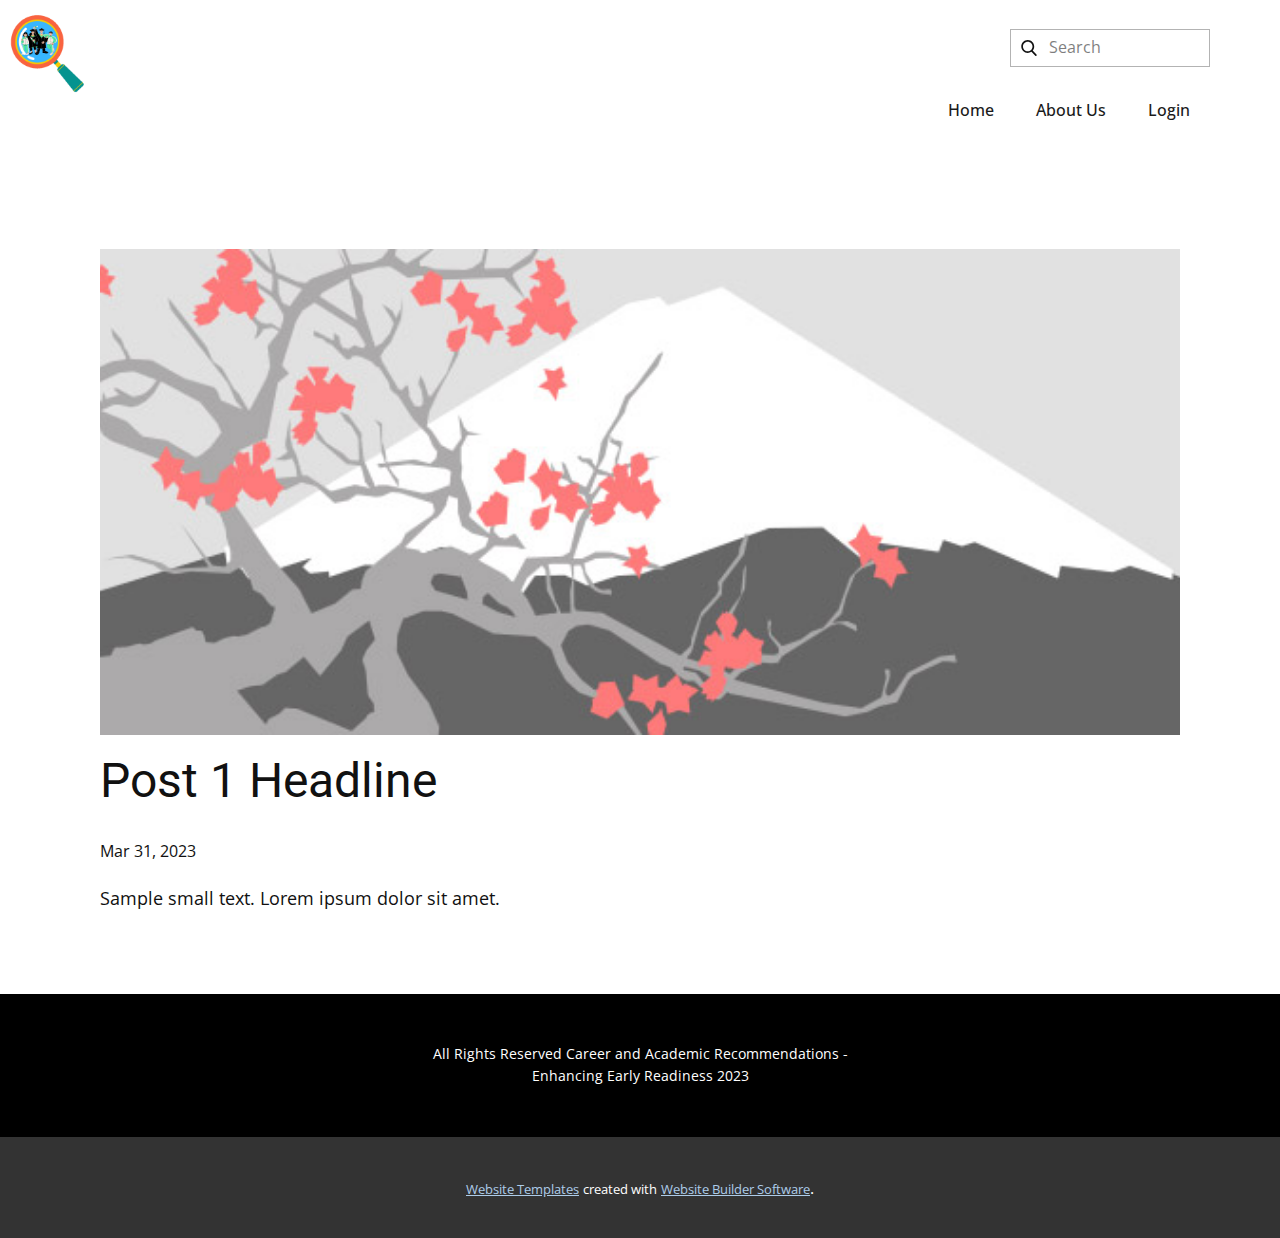
<file: blog/post.html>
<!DOCTYPE html>
<html style="font-size: 16px;" lang="en"><head>
    <meta name="viewport" content="width=device-width, initial-scale=1.0">
    <meta charset="utf-8">
    <meta name="keywords" content="Post 1 Headline">
    <meta name="description" content="">
    <title>Post 1 Headline</title>
    <link rel="stylesheet" href="../nicepage.css" media="screen">
<link rel="stylesheet" href="../Post-Template.css" media="screen">
    <script class="u-script" type="text/javascript" src="../jquery.js" defer=""></script>
    <script class="u-script" type="text/javascript" src="../nicepage.js" defer=""></script>
    <meta name="generator" content="Nicepage 5.11.4, nicepage.com">
    <link id="u-theme-google-font" rel="stylesheet" href="https://fonts.googleapis.com/css?family=Roboto:100,100i,300,300i,400,400i,500,500i,700,700i,900,900i|Open+Sans:300,300i,400,400i,500,500i,600,600i,700,700i,800,800i">
    
    
    <script type="application/ld+json">{
		"@context": "http://schema.org",
		"@type": "Organization",
		"name": "Site1",
		"logo": "images/Logo.png"
}</script>
    <meta name="theme-color" content="#478ac9">
  <meta data-intl-tel-input-cdn-path="intlTelInput/"></head>
  <body class="u-body u-xl-mode" data-lang="en"><header class="u-clearfix u-header u-header" id="sec-415f"><a href="../Home.html" class="u-image u-logo u-image-1" data-image-width="500" data-image-height="500" title="Home">
        <img src="../images/Logo.png" class="u-logo-image u-logo-image-1">
      </a><form action="#" method="get" class="u-border-1 u-border-grey-30 u-search u-search-left u-white u-search-1">
        <button class="u-search-button" type="submit">
          <span class="u-search-icon u-spacing-10">
            <svg class="u-svg-link" preserveAspectRatio="xMidYMin slice" viewBox="0 0 56.966 56.966"><use xmlns:xlink="http://www.w3.org/1999/xlink" xlink:href="#svg-1c72"></use></svg>
            <svg xmlns="http://www.w3.org/2000/svg" xmlns:xlink="http://www.w3.org/1999/xlink" version="1.1" id="svg-1c72" x="0px" y="0px" viewBox="0 0 56.966 56.966" style="enable-background:new 0 0 56.966 56.966;" xml:space="preserve" class="u-svg-content"><path d="M55.146,51.887L41.588,37.786c3.486-4.144,5.396-9.358,5.396-14.786c0-12.682-10.318-23-23-23s-23,10.318-23,23  s10.318,23,23,23c4.761,0,9.298-1.436,13.177-4.162l13.661,14.208c0.571,0.593,1.339,0.92,2.162,0.92  c0.779,0,1.518-0.297,2.079-0.837C56.255,54.982,56.293,53.08,55.146,51.887z M23.984,6c9.374,0,17,7.626,17,17s-7.626,17-17,17  s-17-7.626-17-17S14.61,6,23.984,6z"></path></svg>
          </span>
        </button>
        <input class="u-search-input" type="search" name="search" value="" placeholder="Search">
      </form><nav class="u-menu u-menu-dropdown u-menu-open-right u-offcanvas u-menu-1" data-responsive-from="MD">
        <div class="menu-collapse" style="font-size: 1rem; letter-spacing: 0px; font-weight: 500;">
          <a class="u-button-style u-custom-active-border-color u-custom-active-color u-custom-border u-custom-border-color u-custom-borders u-custom-hover-border-color u-custom-hover-color u-custom-left-right-menu-spacing u-custom-padding-bottom u-custom-text-active-color u-custom-text-color u-custom-text-decoration u-custom-text-hover-color u-custom-top-bottom-menu-spacing u-nav-link" href="#" style="padding: 6px 0px; font-size: calc(1em + 16px);">
            <svg class="u-svg-link" viewBox="0 0 24 24"><use xmlns:xlink="http://www.w3.org/1999/xlink" xlink:href="#svg-f67f"></use></svg>
            <svg class="u-svg-content" version="1.1" id="svg-f67f" viewBox="0 0 16 16" x="0px" y="0px" xmlns:xlink="http://www.w3.org/1999/xlink" xmlns="http://www.w3.org/2000/svg"><g><rect y="1" width="16" height="2"></rect><rect y="7" width="16" height="2"></rect><rect y="13" width="16" height="2"></rect>
</g></svg>
          </a>
        </div>
        <div class="u-custom-menu u-nav-container">
          <ul class="u-nav u-spacing-2 u-unstyled u-nav-1"><li class="u-nav-item"><a class="u-active-grey-5 u-border-active-palette-1-base u-border-hover-palette-1-light-1 u-border-no-left u-border-no-right u-border-no-top u-button-style u-hover-grey-10 u-nav-link u-text-active-grey-90 u-text-grey-90 u-text-hover-grey-90" href="../Home.html" style="padding: 10px 20px;">Home</a>
</li><li class="u-nav-item"><a class="u-active-grey-5 u-border-active-palette-1-base u-border-hover-palette-1-light-1 u-border-no-left u-border-no-right u-border-no-top u-button-style u-hover-grey-10 u-nav-link u-text-active-grey-90 u-text-grey-90 u-text-hover-grey-90" href="../About-Us.html" style="padding: 10px 20px;">About Us</a>
</li><li class="u-nav-item"><a class="u-active-grey-5 u-border-active-palette-1-base u-border-hover-palette-1-light-1 u-border-no-left u-border-no-right u-border-no-top u-button-style u-hover-grey-10 u-nav-link u-text-active-grey-90 u-text-grey-90 u-text-hover-grey-90" href="#" style="padding: 10px 20px;">Login</a>
</li></ul>
        </div>
        <div class="u-custom-menu u-nav-container-collapse">
          <div class="u-container-style u-inner-container-layout u-opacity u-opacity-90 u-palette-2-base u-sidenav">
            <div class="u-inner-container-layout u-sidenav-overflow">
              <div class="u-menu-close"></div>
              <ul class="u-align-center u-nav u-popupmenu-items u-spacing-9 u-text-active-palette-1-base u-text-black u-text-hover-palette-2-dark-2 u-unstyled u-nav-2"><li class="u-nav-item"><a class="u-button-style u-nav-link" href="../Home.html">Home</a>
</li><li class="u-nav-item"><a class="u-button-style u-nav-link" href="../About-Us.html">About Us</a>
</li><li class="u-nav-item"><a class="u-button-style u-nav-link" href="#">Login</a>
</li></ul>
            </div>
          </div>
          <div class="u-menu-overlay u-opacity u-opacity-70 u-white"></div>
        </div>
      </nav></header>
    <section class="u-align-center u-clearfix u-section-1" id="sec-5d79">
      <div class="u-clearfix u-sheet u-valign-middle-md u-valign-middle-sm u-valign-middle-xs u-sheet-1"><!--post_details--><!--post_details_options_json--><!--{"source":""}--><!--/post_details_options_json--><!--blog_post-->
        <div class="u-container-style u-expanded-width u-post-details u-post-details-1">
          <div class="u-container-layout u-valign-middle u-container-layout-1"><!--blog_post_image-->
            <img alt="" class="u-blog-control u-expanded-width u-image u-image-default u-image-1" src="../images/0fd3416c.jpeg"><!--/blog_post_image--><!--blog_post_header-->
            <h2 class="u-blog-control u-text u-text-1">Post 1 Headline</h2><!--/blog_post_header--><!--blog_post_metadata-->
            <div class="u-blog-control u-metadata u-metadata-1"><!--blog_post_metadata_date-->
              <span class="u-meta-date u-meta-icon">Mar 31, 2023</span><!--/blog_post_metadata_date--><!--blog_post_metadata_category-->
              <!--/blog_post_metadata_category--><!--blog_post_metadata_comments-->
              <!--/blog_post_metadata_comments-->
            </div><!--/blog_post_metadata--><!--blog_post_content-->
            <div class="u-align-justify u-blog-control u-post-content u-text u-text-2 fr-view">
  Sample small text. Lorem ipsum dolor sit amet.
  </div><!--/blog_post_content-->
          </div>
        </div><!--/blog_post--><!--/post_details-->
      </div>
    </section>
    
    
    <footer class="u-align-center u-black u-clearfix u-footer u-footer" id="sec-68e6"><div class="u-clearfix u-sheet u-sheet-1">
        <p class="u-small-text u-text u-text-variant u-text-1">All Rights Reserved ​Career and Academic Recommendations - Enhancing Early Readiness&nbsp;2023</p>
      </div></footer>
    <section class="u-backlink u-clearfix u-grey-80">
      <a class="u-link" href="https://nicepage.com/website-templates" target="_blank">
        <span>Website Templates</span>
      </a>
      <p class="u-text">
        <span>created with</span>
      </p>
      <a class="u-link" href="" target="_blank">
        <span>Website Builder Software</span>
      </a>. 
    </section>
  
</body></html>
</file>
